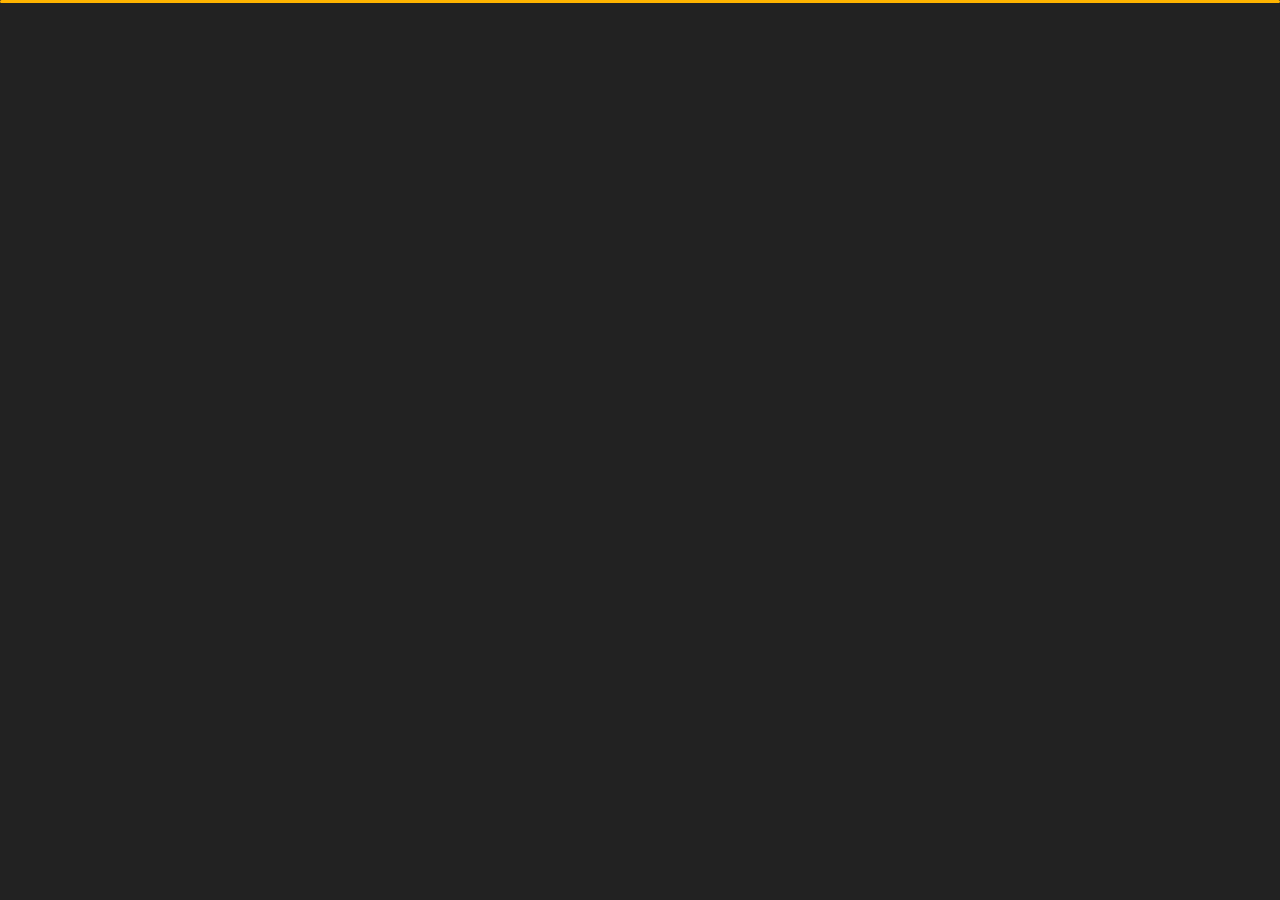
<file: index.html>
﻿<!DOCTYPE html>
<html lang="en">


<head>
    <meta charset="utf-8">
    <title> Personal Portfolio</title>
    <meta name="viewport" content="width=device-width, initial-scale=1">

    <!-- Template Google Fonts -->
    <link href="https://fonts.googleapis.com/css?family=Poppins:400,400i,500,500i,600,600i,700,700i,800,800i,900,900i" rel="stylesheet">
    <link href="https://fonts.googleapis.com/css?family=Open+Sans:300,400,400i,600,600i,700" rel="stylesheet">

    <!-- Template CSS Files -->
    <link href="css/bootstrap.min.css" rel="stylesheet">
    <link href="css/preloader.min.css" rel="stylesheet">
    <link href="css/circle.css" rel="stylesheet">
    <link href="css/font-awesome.min.css" rel="stylesheet">
    <link href="css/fm.revealator.jquery.min.css" rel="stylesheet">
    <link href="css/style.css" rel="stylesheet">

    <!-- CSS Skin File -->
    <link href="css/skins/yellow.css" rel="stylesheet">

    <!-- Live Style Switcher - demo only -->
    <link rel="alternate stylesheet" type="text/css" title="blue" href="css/skins/blue.css" />
    <link rel="alternate stylesheet" type="text/css" title="green" href="css/skins/green.css" />
    <link rel="alternate stylesheet" type="text/css" title="yellow" href="css/skins/yellow.css" />
    <link rel="alternate stylesheet" type="text/css" title="blueviolet" href="css/skins/blueviolet.css" />
    <link rel="alternate stylesheet" type="text/css" title="goldenrod" href="css/skins/goldenrod.css" />
    <link rel="alternate stylesheet" type="text/css" title="magenta" href="css/skins/magenta.css" />
    <link rel="alternate stylesheet" type="text/css" title="orange" href="css/skins/orange.css" />
    <link rel="alternate stylesheet" type="text/css" title="purple" href="css/skins/purple.css" />
    <link rel="alternate stylesheet" type="text/css" title="red" href="css/skins/red.css" />
    <link rel="alternate stylesheet" type="text/css" title="yellowgreen" href="css/skins/yellowgreen.css" />
    <link rel="stylesheet" type="text/css" href="css/styleswitcher.css" />

    <!-- Modernizr JS File -->
    <script src="js/modernizr.custom.js"></script>
</head>

<body class="home">
<!-- Live Style Switcher Starts - demo only -->
<div id="switcher" class="">
    <div class="content-switcher">
        <h4>STYLE SWITCHER</h4>
        <ul>
            <li>
                <a href="#" onclick="setActiveStyleSheet('purple');" title="purple" class="color"><img src="img/styleswitcher/purple.png" alt="purple"/></a>
            </li>
            <li>
                <a href="#" onclick="setActiveStyleSheet('red');" title="red" class="color"><img src="img/styleswitcher/red.png" alt="red"/></a>
            </li>
            <li>
                <a href="#" onclick="setActiveStyleSheet('blueviolet');" title="blueviolet" class="color"><img src="img/styleswitcher/blueviolet.png" alt="blueviolet"/></a>
            </li>
            <li>
                <a href="#" onclick="setActiveStyleSheet('blue');" title="blue" class="color"><img src="img/styleswitcher/blue.png" alt="blue"/></a>
            </li>
            <li>
                <a href="#" onclick="setActiveStyleSheet('goldenrod');" title="goldenrod" class="color"><img src="img/styleswitcher/goldenrod.png" alt="goldenrod"/></a>
            </li>
            <li>
                <a href="#" onclick="setActiveStyleSheet('magenta');" title="magenta" class="color"><img src="img/styleswitcher/magenta.png" alt="magenta"/></a>
            </li>
            <li>
                <a href="#" onclick="setActiveStyleSheet('yellowgreen');" title="yellowgreen" class="color"><img src="img/styleswitcher/yellowgreen.png" alt="yellowgreen"/></a>
            </li>
            <li>
                <a href="#" onclick="setActiveStyleSheet('orange');" title="orange" class="color"><img src="img/styleswitcher/orange.png" alt="orange"/></a>
            </li>
            <li>
                <a href="#" onclick="setActiveStyleSheet('green');" title="green" class="color"><img src="img/styleswitcher/green.png" alt="green"/></a>
            </li>
            <li>
                <a href="#" onclick="setActiveStyleSheet('yellow');" title="yellow" class="color"><img src="img/styleswitcher/yellow.png" alt="yellow"/></a>
            </li>
        </ul>
           <div id="hideSwitcher">&times;</div>
    </div>
</div>
<div id="showSwitcher" class="styleSecondColor"><i class="fa fa-cog fa-spin"></i></div>
<!-- Live Style Switcher Ends - demo only -->
<!-- Header Starts -->
<header class="header" id="navbar-collapse-toggle">
    <!-- Fixed Navigation Starts -->
    <ul class="icon-menu d-none d-lg-block revealator-slideup revealator-once revealator-delay1">
        <li class="icon-box active">
            <i class="fa fa-home"></i>
            <a href="index.html">
                <h2>Home</h2>
            </a>
        </li>
        <li class="icon-box">
            <i class="fa fa-user"></i>
            <a href="about.html">
                <h2>About</h2>
            </a>
        </li>
        <li class="icon-box">
            <i class="fa fa-briefcase"></i>
            <a href="portfolio.html">
                <h2>Portfolio</h2>
            </a>
        </li>
        <li class="icon-box">
            <i class="fa fa-envelope-open"></i>
            <a href="contact.html">
                <h2>Contact</h2>
            </a>
        </li>
        <!-- <li class="icon-box">
            <i class="fa fa-comments"></i>
            <a href="blog.html">
                <h2>Blog</h2>
            </a>
        </li> -->
    </ul>
    <!-- Fixed Navigation Ends -->
    <!-- Mobile Menu Starts -->
    <nav role="navigation" class="d-block d-lg-none">
        <div id="menuToggle">
            <input type="checkbox" />
            <span></span>
            <span></span>
            <span></span>
            <ul class="list-unstyled" id="menu">
                <li class="active"><a href="index.html"><i class="fa fa-home"></i><span>Home</span></a></li>
                <li><a href="about.html"><i class="fa fa-user"></i><span>About</span></a></li>
                <li><a href="portfolio.html"><i class="fa fa-folder-open"></i><span>Portfolio</span></a></li>
                <li><a href="contact.html"><i class="fa fa-envelope-open"></i><span>Contact</span></a></li>
                <!-- <li><a href="blog.html"><i class="fa fa-comments"></i><span>Blog</span></a></li> -->
            </ul>
        </div>
    </nav>
    <!-- Mobile Menu Ends -->
</header>
<!-- Header Ends -->
<!-- Main Content Starts -->
<section class="container-fluid main-container container-home p-0 revealator-slideup revealator-once revealator-delay1">
    <div class="color-block d-none d-lg-block"></div>
    <div class="row home-details-container align-items-center">
        <div class="col-lg-4 bg position-fixed d-none d-lg-block"></div>
        <div class="col-12 col-lg-8 offset-lg-4 home-details text-left text-sm-center text-lg-left">
            <div>
                <img src="img/4.png" class="img-fluid main-img-mobile  d-sm-block d-lg-none" alt="my picture" />
                <h6 class="text-uppercase open-sans-font mb-0 d-block d-sm-none d-lg-block">hi there !</h6>
                <h1 class="text-uppercase poppins-font"><span>I'm</span> Zafar Irshad</h1>
                <p class="open-sans-font">1 years experienced MERN stack Developer Specailize in React with hands-on experience in identifying web-based user interactions along with designing,developing & implementing responsive user interface components by deploying React concepts. Proficient in translating designs & wireframes into code, and writing application interface code via Javascript and ReactJS workflows.</p>
                <a href="portfolio.html" class="btn btn-portfolio">View Portfolio</a>
            </div>
        </div>
    </div>
</section>
<!-- Main Content Ends -->

<!-- Template JS Files -->
<script src="js/jquery-3.5.0.min.js"></script>
<script src="js/styleswitcher.js"></script>
<script src="js/preloader.min.js"></script>
<script src="js/fm.revealator.jquery.min.js"></script>
<script src="js/imagesloaded.pkgd.min.js"></script>
<script src="js/masonry.pkgd.min.js"></script>
<script src="js/classie.js"></script>
<script src="js/cbpGridGallery.js"></script>
<script src="js/jquery.hoverdir.js"></script>
<script src="js/popper.min.js"></script>
<script src="js/bootstrap.js"></script>
<script src="js/custom.js"></script>

</body>

</html>
</file>
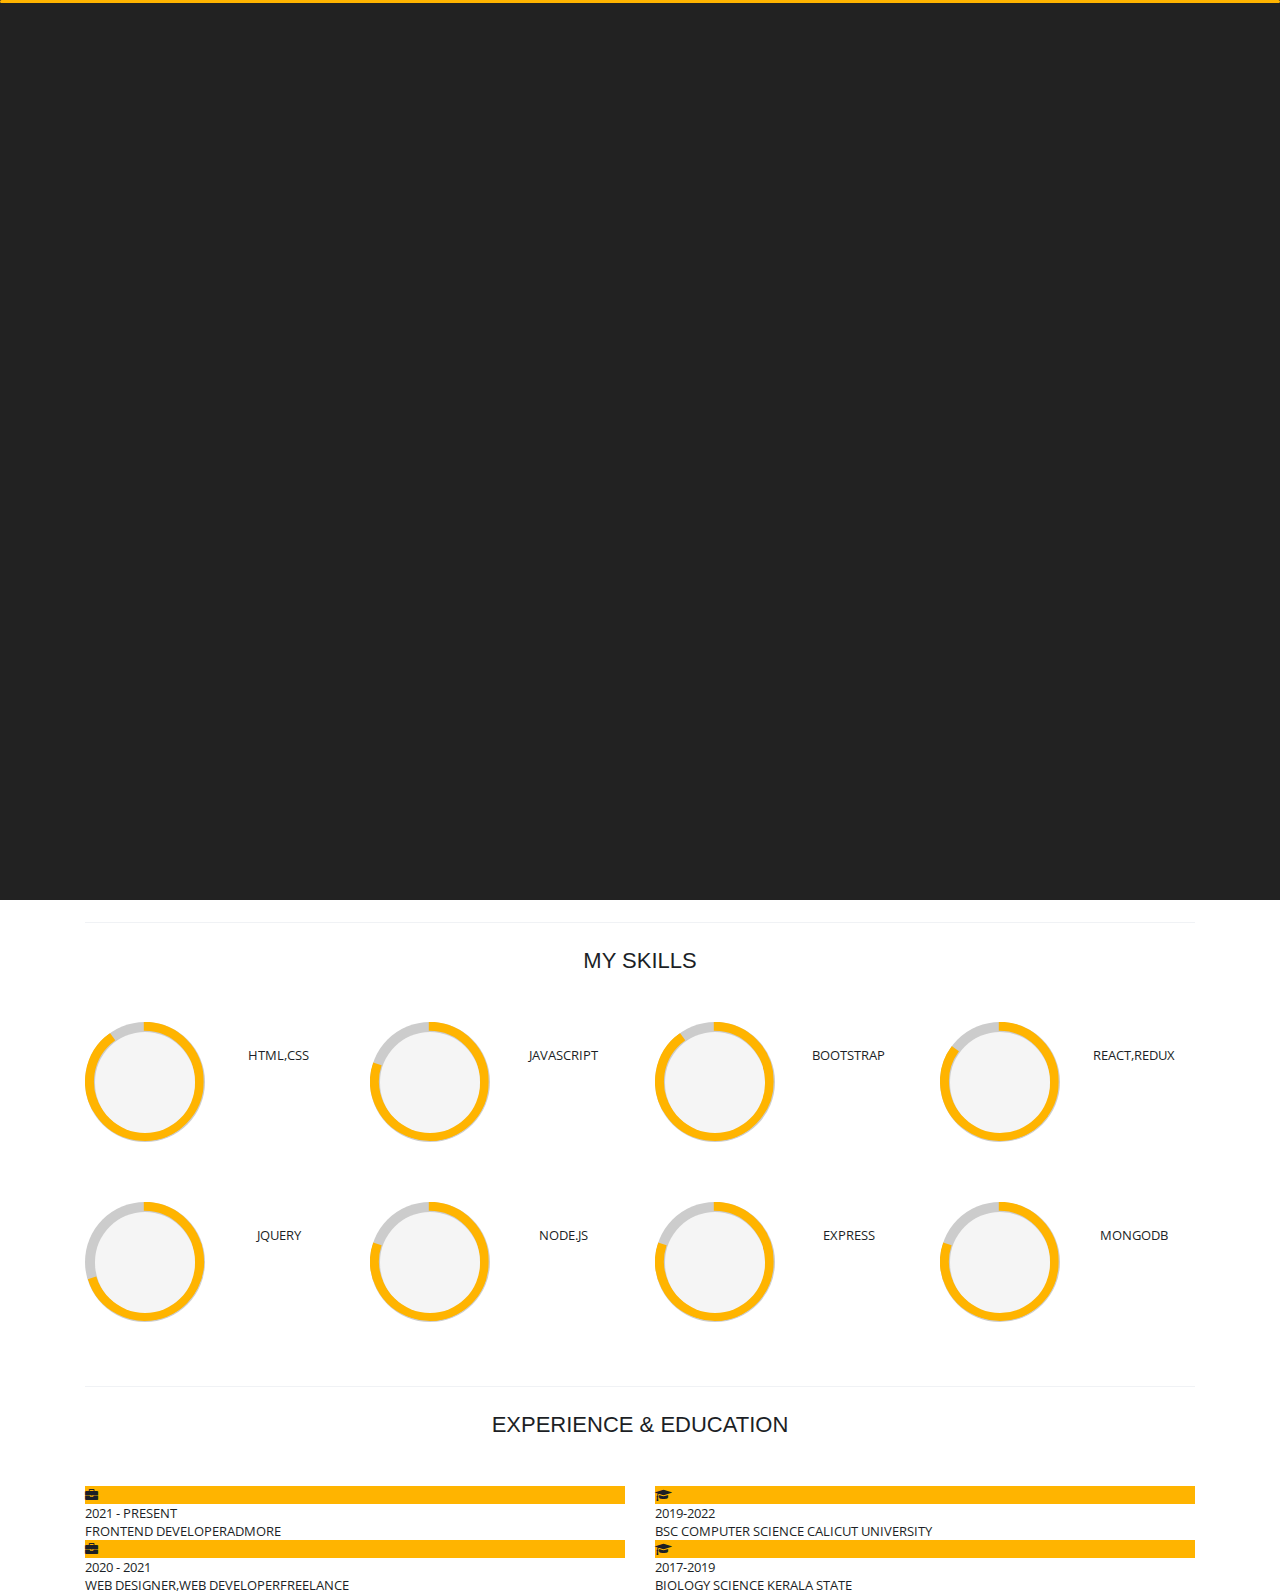
<file: about.html>
<!DOCTYPE html>
<html lang="en">


<head>
    <meta charset="utf-8">
    <title>About Personal Portfolio</title>
    <meta name="viewport" content="width=device-width, initial-scale=1">

    <!-- Template Google Fonts -->
    <link href="https://fonts.googleapis.com/css?family=Poppins:400,400i,500,500i,600,600i,700,700i,800,800i,900,900i" rel="stylesheet">
    <link href="https://fonts.googleapis.com/css?family=Open+Sans:300,400,400i,600,600i,700" rel="stylesheet">

    <!-- Template CSS Files -->
    <link href="css/bootstrap.min.css" rel="stylesheet">
    <link href="css/preloader.min.css" rel="stylesheet">
    <link href="css/circle.css" rel="stylesheet">
    <link href="css/font-awesome.min.css" rel="stylesheet">
    <link href="css/fm.revealator.jquery.min.css" rel="stylesheet">
    <link href="css/style.css" rel="stylesheet">

    <!-- CSS Skin File -->
    <link href="css/skins/yellow.css" rel="stylesheet">

    <!-- Live Style Switcher - demo only -->
    <link rel="alternate stylesheet" type="text/css" title="blue" href="css/skins/blue.css" />
    <link rel="alternate stylesheet" type="text/css" title="green" href="css/skins/green.css" />
    <link rel="alternate stylesheet" type="text/css" title="yellow" href="css/skins/yellow.css" />
    <link rel="alternate stylesheet" type="text/css" title="blueviolet" href="css/skins/blueviolet.css" />
    <link rel="alternate stylesheet" type="text/css" title="goldenrod" href="css/skins/goldenrod.css" />
    <link rel="alternate stylesheet" type="text/css" title="magenta" href="css/skins/magenta.css" />
    <link rel="alternate stylesheet" type="text/css" title="orange" href="css/skins/orange.css" />
    <link rel="alternate stylesheet" type="text/css" title="purple" href="css/skins/purple.css" />
    <link rel="alternate stylesheet" type="text/css" title="red" href="css/skins/red.css" />
    <link rel="alternate stylesheet" type="text/css" title="yellowgreen" href="css/skins/yellowgreen.css" />
    <link rel="stylesheet" type="text/css" href="css/styleswitcher.css" />

    <!-- Modernizr JS File -->
    <script src="js/modernizr.custom.js"></script>
</head>

<body class="about">
<!-- Live Style Switcher Starts - demo only -->
<div id="switcher" class="">
    <div class="content-switcher">
        <h4>STYLE SWITCHER</h4>
        <ul>
            <li>
                <a href="#" onclick="setActiveStyleSheet('purple');" title="purple" class="color"><img src="img/styleswitcher/purple.png" alt="purple"/></a>
            </li>
            <li>
                <a href="#" onclick="setActiveStyleSheet('red');" title="red" class="color"><img src="img/styleswitcher/red.png" alt="red"/></a>
            </li>
            <li>
                <a href="#" onclick="setActiveStyleSheet('blueviolet');" title="blueviolet" class="color"><img src="img/styleswitcher/blueviolet.png" alt="blueviolet"/></a>
            </li>
            <li>
                <a href="#" onclick="setActiveStyleSheet('blue');" title="blue" class="color"><img src="img/styleswitcher/blue.png" alt="blue"/></a>
            </li>
            <li>
                <a href="#" onclick="setActiveStyleSheet('goldenrod');" title="goldenrod" class="color"><img src="img/styleswitcher/goldenrod.png" alt="goldenrod"/></a>
            </li>
            <li>
                <a href="#" onclick="setActiveStyleSheet('magenta');" title="magenta" class="color"><img src="img/styleswitcher/magenta.png" alt="magenta"/></a>
            </li>
            <li>
                <a href="#" onclick="setActiveStyleSheet('yellowgreen');" title="yellowgreen" class="color"><img src="img/styleswitcher/yellowgreen.png" alt="yellowgreen"/></a>
            </li>
            <li>
                <a href="#" onclick="setActiveStyleSheet('orange');" title="orange" class="color"><img src="img/styleswitcher/orange.png" alt="orange"/></a>
            </li>
            <li>
                <a href="#" onclick="setActiveStyleSheet('green');" title="green" class="color"><img src="img/styleswitcher/green.png" alt="green"/></a>
            </li>
            <li>
                <a href="#" onclick="setActiveStyleSheet('yellow');" title="yellow" class="color"><img src="img/styleswitcher/yellow.png" alt="yellow"/></a>
            </li>
        </ul>

        <div id="hideSwitcher">&times;</div>
    </div>

</div>
<div id="showSwitcher" class="styleSecondColor"><i class="fa fa-cog fa-spin"></i></div>
<!-- Live Style Switcher Ends - demo only -->
<!-- Header Starts -->
<header class="header" id="navbar-collapse-toggle">
    <!-- Fixed Navigation Starts -->
    <ul class="icon-menu d-none d-lg-block revealator-slideup revealator-once revealator-delay1">
        <li class="icon-box">
            <i class="fa fa-home"></i>
            <a href="index.html">
                <h2>Home</h2>
            </a>
        </li>
        <li class="icon-box active">
            <i class="fa fa-user"></i>
            <a href="about.html">
                <h2>About</h2>
            </a>
        </li>
        <li class="icon-box">
            <i class="fa fa-briefcase"></i>
            <a href="portfolio.html">
                <h2>Portfolio</h2>
            </a>
        </li>
        <li class="icon-box">
            <i class="fa fa-envelope-open"></i>
            <a href="contact.html">
                <h2>Contact</h2>
            </a>
        </li>
        <!-- <li class="icon-box">
            <i class="fa fa-comments"></i>
            <a href="blog.html">
                <h2>Blog</h2>
            </a>
        </li> -->
    </ul>
    <!-- Fixed Navigation Ends -->
    <!-- Mobile Menu Starts -->
    <nav role="navigation" class="d-block d-lg-none">
        <div id="menuToggle">
            <input type="checkbox" />
            <span></span>
            <span></span>
            <span></span>
            <ul class="list-unstyled" id="menu">
                <li><a href="index.html"><i class="fa fa-home"></i><span>Home</span></a></li>
                <li class="active"><a href="about.html"><i class="fa fa-user"></i><span>About</span></a></li>
                <li><a href="portfolio.html"><i class="fa fa-folder-open"></i><span>Portfolio</span></a></li>
                <li><a href="contact.html"><i class="fa fa-envelope-open"></i><span>Contact</span></a></li>
                <!-- <li><a href="blog.html"><i class="fa fa-comments"></i><span>Blog</span></a></li> -->
            </ul>
        </div>
    </nav>
    <!-- Mobile Menu Ends -->
</header>
<!-- Header Ends -->
<!-- Page Title Starts -->
<section class="title-section text-left text-sm-center revealator-slideup revealator-once revealator-delay1">
    <h1>ABOUT <span>ME</span></h1>
    <span class="title-bg">Resume</span>
</section>
<!-- Page Title Ends -->
<!-- Main Content Starts -->
<section class="main-content revealator-slideup revealator-once revealator-delay1">
    <div class="container">
        <div class="row">
            <!-- Personal Info Starts -->
            <div class="col-12 ">
                <div class="row">
                    <div class="col-12">
                        <h3 class="text-uppercase custom-title mb-0 ft-wt-600">personal infos</h3>
                    </div>
                    <div class="col-lg-4 col-12  d-block ">
                        <img src="img/4.png" class="img-fluid main-img-mobile" alt="my picture" />
                    </div>
                    <div class="col-md-4 col-12  " style="align-self: center;">
                        <ul class="about-list list-unstyled open-sans-font">
                            <li> <span class="title">first name :</span> <span class="value d-block d-sm-inline-block d-lg-block d-xl-inline-block">Zafar</span> </li>
                            <li> <span class="title">last name :</span> <span class="value d-block d-sm-inline-block d-lg-block d-xl-inline-block">Irshad</span> </li>
                            <!-- <li> <span class="title">Phone number :</span> <span class="value d-block d-sm-inline-block d-lg-block d-xl-inline-block">+917356869551</span> </li> -->
                            <!-- <li> <span class="title">Nationality :</span> <span class="value d-block d-sm-inline-block d-lg-block d-xl-inline-block">Tunisian</span> </li> -->
                            <li> <span class="title">Freelance :</span> <span class="value d-block d-sm-inline-block d-lg-block d-xl-inline-block">Available</span> </li>
                            <li> <span class="title">Email :</span> <span class="value d-block d-sm-inline-block d-lg-block d-xl-inline-block">zafarirshad201@gmail.com</span> </li>
                            <!-- <li> <span class="title">Skype :</span> <span class="value d-block d-sm-inline-block d-lg-block d-xl-inline-block">steve.milner</span> </li> -->
                            <li> <span class="title">langages :</span> <span class="value d-block d-sm-inline-block d-lg-block d-xl-inline-block"> English,Hindi</span> </li>
                        </ul>
                    </div>
                    <div class="col-md-4  "style="align-self: center;">
                        <ul class="about-list list-unstyled open-sans-font">
                            <!-- <li> <span class="title">Address :</span> <span class="value d-block d-sm-inline-block d-lg-block d-xl-inline-block">Tunis</span> </li> -->
                            <li> <span class="title">phone :</span> <span class="value d-block d-sm-inline-block d-lg-block d-xl-inline-block">+917356869551</span> </li>
                            <li> <span class="title">Email :</span> <span class="value d-block d-sm-inline-block d-lg-block d-xl-inline-block">zafarirshad201@gmail.com</span> </li>
                            <!-- <li> <span class="title">Skype :</span> <span class="value d-block d-sm-inline-block d-lg-block d-xl-inline-block">steve.milner</span> </li> -->
                            <li> <span class="title">langages :</span> <span class="value d-block d-sm-inline-block d-lg-block d-xl-inline-block"> English,Hindi</span> </li>
                            <div class="col-12 mt-3">
                                <a href="ZAFAR-Resume (2).pdf"  class="btn btn-download" >Download CV</a>
                            </div>
                        </ul>
                    </div>
                    
                    
                </div>
            </div>
            <!-- Personal Info Ends -->
            <!-- Boxes Starts -->
            <!-- <div class="col-12 col-lg-7 col-xl-6 mt-5 mt-lg-0">
                <div class="row">
                    <div class="col-6">
                        <div class="box-stats with-margin">
                            <h3 class="poppins-font position-relative">12</h3>
                            <p class="open-sans-font m-0 position-relative text-uppercase">years of <span class="d-block">experience</span></p>
                        </div>
                    </div>
                    <div class="col-6">
                        <div class="box-stats with-margin">
                            <h3 class="poppins-font position-relative">97</h3>
                            <p class="open-sans-font m-0 position-relative text-uppercase">completed <span class="d-block">projects</span></p>
                        </div>
                    </div>
                    <div class="col-6">
                        <div class="box-stats">
                            <h3 class="poppins-font position-relative">81</h3>
                            <p class="open-sans-font m-0 position-relative text-uppercase">Happy<span class="d-block">customers</span></p>
                        </div>
                    </div>
                    <div class="col-6">
                        <div class="box-stats">
                            <h3 class="poppins-font position-relative">53</h3>
                            <p class="open-sans-font m-0 position-relative text-uppercase">awards <span class="d-block">won</span></p>
                        </div>
                    </div>
                </div>
            </div> -->
            <!-- Boxes Ends -->
        </div>
        <hr class="separator">
        <!-- Skills Starts -->
        <div class="row">
            <div class="col-12">
                <h3 class="text-uppercase pb-4 pb-sm-5 mb-3 mb-sm-0 text-left text-sm-center custom-title ft-wt-600">My Skills</h3>
            </div>
            <div class="col-6 col-md-3 mb-3 mb-sm-5">
                <div class="c100 p90">
                    <span></span>
                    <div class="slice">
                        <div class="bar"></div>
                        <div class="fill"></div>
                    </div>
                </div>
                <h6 class="text-uppercase open-sans-font text-center mt-2 mt-sm-4">html,css</h6>
            </div>
            <div class="col-6 col-md-3 mb-3 mb-sm-5">
                <div class="c100 p80">
                    <span></span>
                    <div class="slice">
                        <div class="bar"></div>
                        <div class="fill"></div>
                    </div>
                </div>
                <h6 class="text-uppercase open-sans-font text-center mt-2 mt-sm-4">javascript</h6>
            </div>
            <div class="col-6 col-md-3 mb-3 mb-sm-5">
                <div class="c100 p90">
                    <span></span>
                    <div class="slice">
                        <div class="bar"></div>
                        <div class="fill"></div>
                    </div>
                </div>
                <h6 class="text-uppercase open-sans-font text-center mt-2 mt-sm-4">bootstrap</h6>
            </div>
            <div class="col-6 col-md-3 mb-3 mb-sm-5">
                <div class="c100 p85">
                    <span></span>
                    <div class="slice">
                        <div class="bar"></div>
                        <div class="fill"></div>
                    </div>
                </div>
                <h6 class="text-uppercase open-sans-font text-center mt-2 mt-sm-4">React,Redux</h6>
            </div>
            <div class="col-6 col-md-3 mb-3 mb-sm-5">
                <div class="c100 p70">
                    <span></span>
                    <div class="slice">
                        <div class="bar"></div>
                        <div class="fill"></div>
                    </div>
                </div>
                <h6 class="text-uppercase open-sans-font text-center mt-2 mt-sm-4">jquery</h6>
            </div>
            <div class="col-6 col-md-3 mb-3 mb-sm-5">
                <div class="c100 p80">
                    <span></span>
                    <div class="slice">
                        <div class="bar"></div>
                        <div class="fill"></div>
                    </div>
                </div>
                <h6 class="text-uppercase open-sans-font text-center mt-2 mt-sm-4">Node.js</h6>
            </div>
            <div class="col-6 col-md-3 mb-3 mb-sm-5">
                <div class="c100 p80">
                    <span></span>
                    <div class="slice">
                        <div class="bar"></div>
                        <div class="fill"></div>
                    </div>
                </div>
                <h6 class="text-uppercase open-sans-font text-center mt-2 mt-sm-4">Express</h6>
            </div>
            <div class="col-6 col-md-3 mb-3 mb-sm-5">
                <div class="c100 p80">
                    <span></span>
                    <div class="slice">
                        <div class="bar"></div>
                        <div class="fill"></div>
                    </div>
                </div>
                <h6 class="text-uppercase open-sans-font text-center mt-2 mt-sm-4">Mongodb</h6>
            </div>
        </div>
        <!-- Skills Ends -->
        <hr class="separator mt-1">
        <!-- Experience & Education Starts -->
        <div class="row">
            <div class="col-12">
                <h3 class="text-uppercase pb-5 mb-0 text-left text-sm-center custom-title ft-wt-600">Experience <span>&</span> Education</h3>
            </div>
            <div class="col-lg-6 m-15px-tb">
                <div class="resume-box">
                    <ul>
                        <li>
                            <div class="icon">
                                <i class="fa fa-briefcase"></i>
                            </div>
                            <span class="time open-sans-font text-uppercase">2021 - Present</span>
                            <h5 class="poppins-font text-uppercase">Frontend Developer<span class="place open-sans-font">Admore</span></h5>
                            <!-- <p class="open-sans-font">Lorem ipsum dolor sit amet, consectetur tempor incididunt ut labore adipisicing elit, </p> -->
                        </li>
                        <li>
                            <div class="icon">
                                <i class="fa fa-briefcase"></i>
                            </div>
                            <span class="time open-sans-font text-uppercase">2020 - 2021</span>
                            <h5 class="poppins-font text-uppercase">Web Designer,Web Developer<span class="place open-sans-font">Freelance</span></h5>
                            <!-- <p class="open-sans-font">Lorem incididunt dolor sit amet, consectetur eiusmod dunt doldunt dol elit, tempor incididunt</p> -->
                        </li>
                        <!-- <li>
                            <div class="icon">
                                <i class="fa fa-briefcase"></i>
                            </div>
                            <span class="time open-sans-font text-uppercase">2005 - 2013</span>
                            <h5 class="poppins-font text-uppercase">Consultant <span class="place open-sans-font">Videohive</span></h5>
                            <p class="open-sans-font">Lorem ipsum dolor sit amet, tempor incididunt ut laboreconsectetur elit, sed do eiusmod tempor duntt</p>
                        </li> -->
                    </ul>
                </div>
            </div>
            <div class="col-lg-6 m-15px-tb">
                <div class="resume-box">
                    <ul>
                        <li>
                            <div class="icon">
                                <i class="fa fa-graduation-cap"></i>
                            </div>
                            <span class="time open-sans-font text-uppercase">2019-2022</span>
                            <h5 class="poppins-font text-uppercase">BSc Computer Science <span class="place open-sans-font">Calicut University</span></h5>
                            <!-- <p class="open-sans-font">Lorem ipsum dolor sit amet, consectetur adipisicing elit, sed do tempor incididunt ut labore</p> -->
                        </li>
                        <li>
                            <div class="icon">
                                <i class="fa fa-graduation-cap"></i>
                            </div>
                            <span class="time open-sans-font text-uppercase">2017-2019</span>
                            <h5 class="poppins-font text-uppercase">Biology Science <span class="place open-sans-font">Kerala State </span></h5>
                            <!-- <p class="open-sans-font">Lorem ipsum dolor sit amet, consectetur elit, sed do eiusmod tempor incididunt ut adipisicing</p> -->
                        </li>
                        <!-- <li>
                            <div class="icon">
                                <i class="fa fa-graduation-cap"></i>
                            </div>
                            <span class="time open-sans-font text-uppercase">2009</span>
                            <h5 class="poppins-font text-uppercase">Bachelor Degree <span class="place open-sans-font">Tunis High School</span></h5>
                            <p class="open-sans-font">Lorem ipsum dolor sit amet, consectetur adipisicing elit, sed do eiusmod tempor ut labore</p>
                        </li> -->
                    </ul>
                </div>
            </div>
        </div>
        <!-- Experience & Education Ends -->
    </div>
</section>
<!-- Main Content Ends -->

<!-- Template JS Files -->
<script src="js/jquery-3.5.0.min.js"></script>
<script src="js/styleswitcher.js"></script>
<script src="js/preloader.min.js"></script>
<script src="js/fm.revealator.jquery.min.js"></script>
<script src="js/imagesloaded.pkgd.min.js"></script>
<script src="js/masonry.pkgd.min.js"></script>
<script src="js/classie.js"></script>
<script src="js/cbpGridGallery.js"></script>
<script src="js/jquery.hoverdir.js"></script>
<script src="js/popper.min.js"></script>
<script src="js/bootstrap.js"></script>
<script src="js/custom.js"></script>

</body>


</html>
</file>
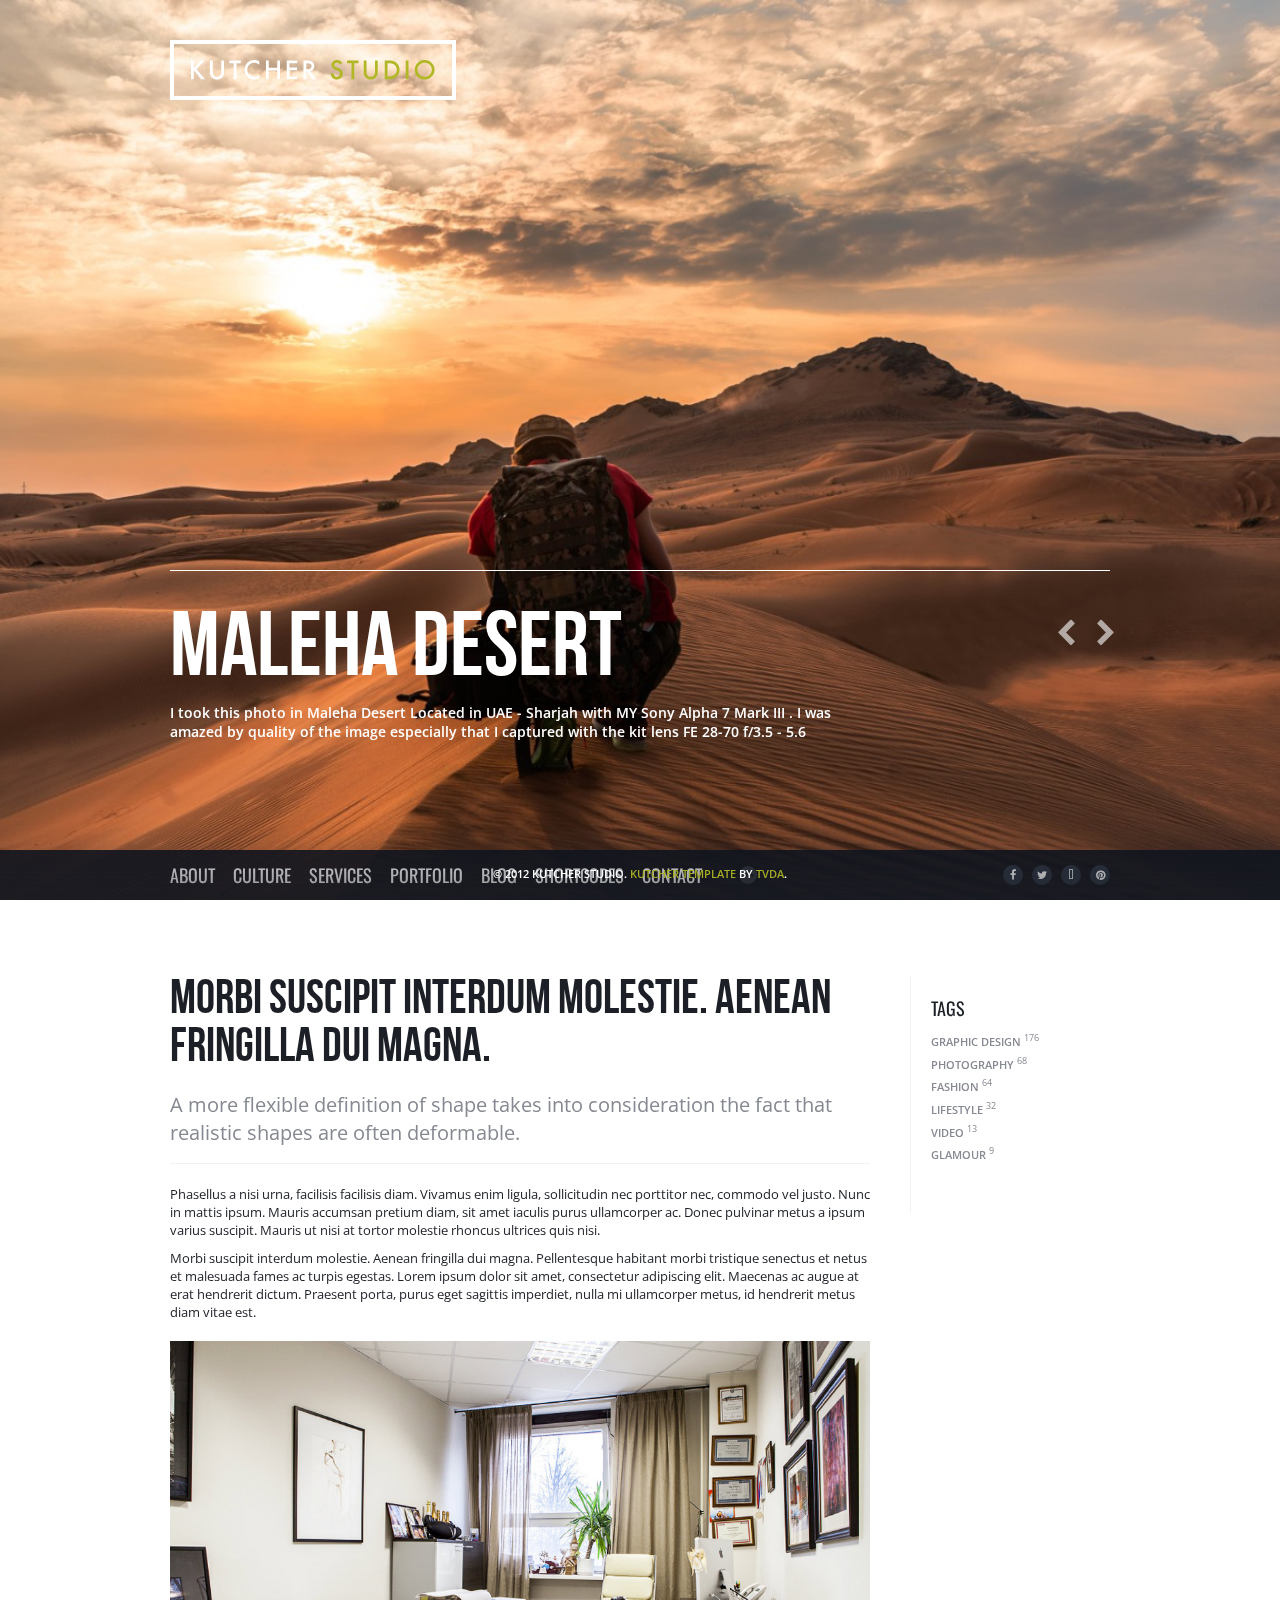
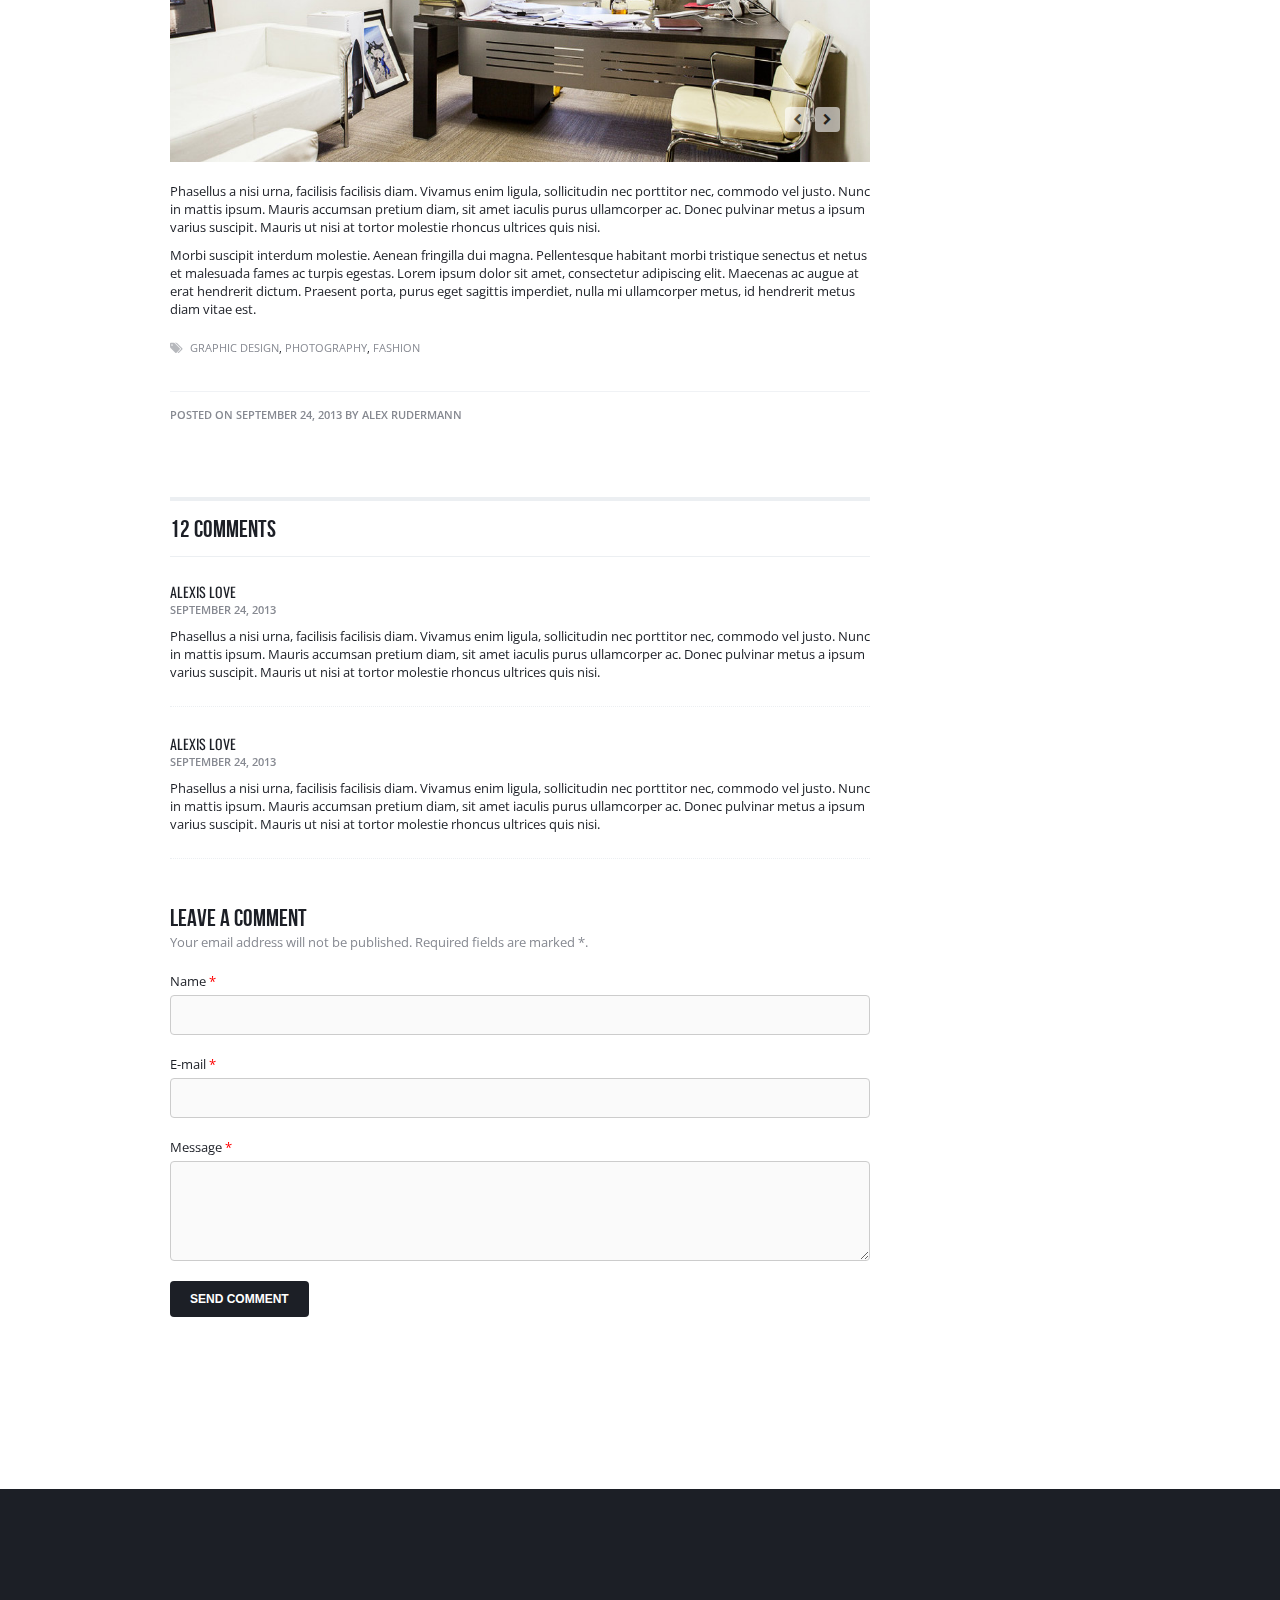
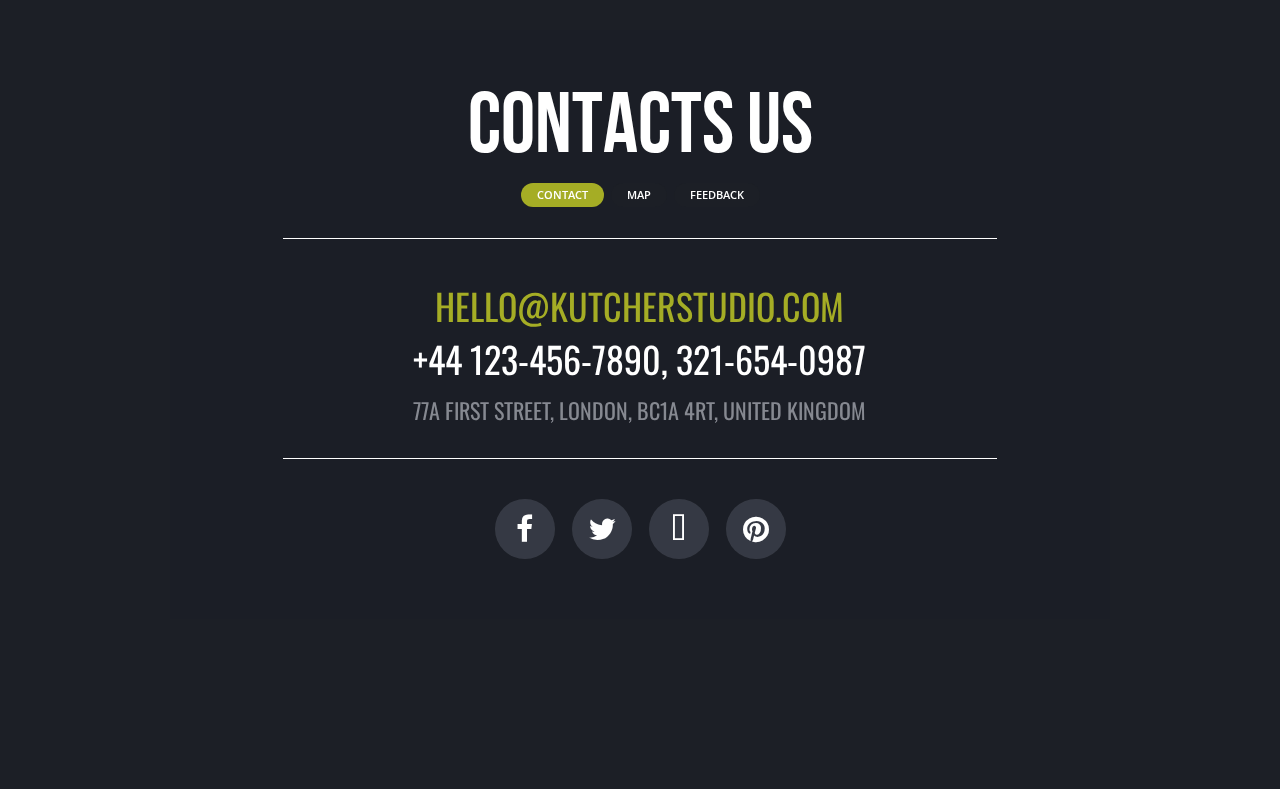
<file: blog-detail.html>
<!DOCTYPE HTML>
<head>
	<meta charset="UTF-8">
	<title>Kutcher Studio</title>
	<meta name="description" content="">
	<meta name="author" content="">
	<meta name="viewport" content="width=device-width, initial-scale=1, maximum-scale=1">

	<!-- Google Web Fonts -->
	<link href='http://fonts.googleapis.com/css?family=Oswald|Open+Sans:400,600' rel='stylesheet' type='text/css'>
	
	<!-- CSS Responsive Framework Skeleton -->
	<link rel="stylesheet" href="css/skeleton.css">
	
	<!-- CSS Styles -->	
	<link rel="stylesheet" href="css/style.css">
	
	<!-- Fullscreen Slider -->
	<link rel="stylesheet" href="css/supersized.css">
	<link rel="stylesheet" href="css/supersized.shutter.css">
	
	<!-- Fancybox -->	
	<link rel="stylesheet" href="css/jquery.fancybox.css">
	
	<!-- Icons -->	
	<link rel="stylesheet" href="css/font-awesome.css">
	
	<!-- Flexslider -->	
	<link rel="stylesheet" href="css/flexslider.css">
	
	<!-- Media Queries -->	
	<link rel="stylesheet" href="css/media.css">
	
	<!--[if lt IE 9]>
		<script src="http://html5shiv.googlecode.com/svn/trunk/html5.js"></script>
	<![endif]-->
</head>

<body>

	<!-- Start Homepage -->
	<div id="homepage">
		
		<div class="container">
			<div class="sixteen columns">
				<img alt="" class="logo" src="images/logo.png" />
			</div>
			
			<div class="slider-text">
				<div class="sixteen columns">
					<div class="line"></div>
				</div>
				
				<div class="twelve columns">
					<div id="slidecaption"></div>
				</div>
				
				<div class="four columns">
					<a id="prevslide" class="load-item"><i class="icon-chevron-left"></i></a>
					<a id="nextslide" class="load-item"><i class="icon-chevron-right"></i></a>
				</div>
			</div>
			
		</div>
	</div>
	<!-- End Homepage -->
	
	
	<!-- Start Navigation -->
	<nav>
	
		<div class="container">
			
			<div class="thirteen columns">
				
				<!-- Start Nav Links -->
				<ul id="nav" class="links">
					<li class="current"><a href="index.html#about">About</a></li>
					<li><a href="index.html#culture">Culture</a></li>
					<li><a href="index.html#services">Services</a></li>
					<li><a href="index.html#portfolio">Portfolio</a></li>
					<li><a href="blog.html">Blog</a></li>
					<li><a href="shortcodes.html">Shortcodes</a></li>
					<li><a href="index.html#contact">Contact</a></li>
					<li><a class="to-top" href="#homepage"><i class="icon-chevron-up"></i><span>Home</span></a></li>
				</ul>
				<!-- End Nav Links -->
				
			</div>
			
			<div class="three columns">
			
				<!-- Social Icons -->	
				<ul class="social-icons">
					<li><a href="#"><i class="icon-facebook"></i></a></li>
					<li><a href="#"><i class="icon-twitter"></i></a></li>
					<li><a href="#"><i class="icon-vimeo"></i></a></li>
					<li><a href="#"><i class="icon-pinterest"></i></a></li>
				</ul>
				<!-- End Icons -->
			
			</div>
		
		</div>
	
	</nav>
	<!-- End Navigation -->	
	
	
	<!-- Start Blog -->	
	<div id="blog">
	
		<div class="container">
		
			<div class="twelve columns">
			
				<!-- Start Post -->
				<div class="post">
					<div class="post-title">
						<a href="blog-detail.html">Morbi suscipit interdum molestie. Aenean fringilla dui magna.</a>
					</div>
					
					<div class="post-text">
						<p class="lead">A more flexible definition of shape takes into consideration the fact that realistic shapes are often deformable.</p>
						<hr>
						<p>Phasellus a nisi urna, facilisis facilisis diam. Vivamus enim ligula, sollicitudin nec porttitor nec, commodo vel justo. Nunc in mattis ipsum. Mauris accumsan pretium diam, sit amet iaculis purus ullamcorper ac. Donec pulvinar metus a ipsum varius suscipit. Mauris ut nisi at tortor molestie rhoncus ultrices quis nisi.</p>
						<p>Morbi suscipit interdum molestie. Aenean fringilla dui magna. Pellentesque habitant morbi tristique senectus et netus et malesuada fames ac turpis egestas. Lorem ipsum dolor sit amet, consectetur adipiscing elit. Maecenas ac augue at erat hendrerit dictum. Praesent porta, purus eget sagittis imperdiet, nulla mi ullamcorper metus, id hendrerit metus diam vitae est.</p>
						<!-- Start Flex Slider -->
						<div class="slider">
							<div class="flexslider">
								<ul class="slides">
									<li><img src="images/blog/image2.jpg" alt=""></li>
									<li><img src="images/blog/image1.jpg" alt=""></li>
									<li><img src="images/blog/image3.jpg" alt=""></li>
									<li><img src="images/blog/image4.jpg" alt=""></li>
								</ul>
							</div>
						</div>
						<!-- End Flex Slider -->
						<p>Phasellus a nisi urna, facilisis facilisis diam. Vivamus enim ligula, sollicitudin nec porttitor nec, commodo vel justo. Nunc in mattis ipsum. Mauris accumsan pretium diam, sit amet iaculis purus ullamcorper ac. Donec pulvinar metus a ipsum varius suscipit. Mauris ut nisi at tortor molestie rhoncus ultrices quis nisi.</p>
						<p>Morbi suscipit interdum molestie. Aenean fringilla dui magna. Pellentesque habitant morbi tristique senectus et netus et malesuada fames ac turpis egestas. Lorem ipsum dolor sit amet, consectetur adipiscing elit. Maecenas ac augue at erat hendrerit dictum. Praesent porta, purus eget sagittis imperdiet, nulla mi ullamcorper metus, id hendrerit metus diam vitae est.</p>
					</div>
					
					<div class="post-tags">
						<i class="icon-tags"></i>
						<ul>
							<li><a href="#">Graphic Design</a></li>
							<li><a href="#">Photography</a></li>
							<li><a href="#">Fashion</a></li>
						</ul>
					</div>
					
					<div class="post-info">
						Posted on September 24, 2013 by Alex Rudermann
					</div>
					
					<div class="comments" id="comments">
						<div class="comments-title">12 comments</div>
						
						<div class="comment" id="comment-1">
							<div class="comment-author">Alexis Love</div>
							<div class="comment-date">September 24, 2013</div>
							<div class="comment-text">
								<p>Phasellus a nisi urna, facilisis facilisis diam. Vivamus enim ligula, sollicitudin nec porttitor nec, commodo vel justo. Nunc in mattis ipsum. Mauris accumsan pretium diam, sit amet iaculis purus ullamcorper ac. Donec pulvinar metus a ipsum varius suscipit. Mauris ut nisi at tortor molestie rhoncus ultrices quis nisi.</p>
							</div>
						</div>
						
						<div class="comment" id="comment-2">
							<div class="comment-author">Alexis Love</div>
							<div class="comment-date">September 24, 2013</div>
							<div class="comment-text">
								<p>Phasellus a nisi urna, facilisis facilisis diam. Vivamus enim ligula, sollicitudin nec porttitor nec, commodo vel justo. Nunc in mattis ipsum. Mauris accumsan pretium diam, sit amet iaculis purus ullamcorper ac. Donec pulvinar metus a ipsum varius suscipit. Mauris ut nisi at tortor molestie rhoncus ultrices quis nisi.</p>
							</div>
						</div>
						
						<div class="leave-comment-title">
							Leave a comment
							<span>Your email address will not be published. Required fields are marked *.</span>
						</div>
						
						<form action="wp-comments-post.php" method="post" id="commentform">
							<label>Name <span style="color:red">*</span></label>
							<input id="author" name="author" type="text" value="" aria-required="true">
							<label>E-mail <span style="color:red">*</span></label>
							<input id="email" name="email" type="text" value="" aria-required="true">
							<label>Message <span style="color:red">*</span></label>
							<textarea cols="40" rows="3" id="comment" name="comment" aria-required="true"></textarea>
							<button type="submit" class="button">Send Comment</button>
						</form>
						
					</div>
					
				</div>
				
			</div>
			<!-- End Post -->
			
			<!-- Start Sidebar -->
			<div class="four columns">
			
				<div class="blog-sidebar">
				
					<div class="block tags">
						<div class="block-title">Tags</div>
						<ul class="tags-list">
							<li><a href="#">Graphic Design</a> <sup>176</sup></li>
							<li><a href="#">Photography</a> <sup>68</sup></li>
							<li><a href="#">Fashion</a> <sup>64</sup></li>
							<li><a href="#">Lifestyle</a> <sup>32</sup></li>
							<li><a href="#">Video</a> <sup>13</sup></li>
							<li><a href="#">Glamour</a> <sup>9</sup></li>
						</ul>
					</div>
					
					<div id="twitterfeed" class="block"></div>
					
				</div>
				
			</div>
			<!-- End Sidebar -->
					
		</div>
		
	</div>
	<!-- End Blog -->
	
	
	<!-- Start Contact Page -->
	<div id="contact">
		<div class="pattern"></div>
		<div class="container">
			<div class="sixteen columns">
				
				<!-- Start Contact Block -->
				<div class="card">
					<h1 class="white">Contacts Us</h1>
					<div class="js-tabs">
    					<ul class="contact-tabs">
    						<li><a href="#" class="active-tab current">Contact</a></li>
    						<li><a href="#">Map</a></li>
    						<li><a href="#">Feedback</a></li>
    					</ul>
    					
    					<div class="tab-content-wrp">
        					<div class="lines tab-content active">
        						<p><a href="#" >hello@kutcherstudio.com</a><br/>+44 123-456-7890, 321-654-0987</p>
        						<p class="adress">77a First Street, London, BC1A 4RT, United Kingdom</p>
        					</div>
        					
        					<div class="lines tab-content">
        						<iframe width="100%" height="350" frameborder="0" scrolling="no" marginheight="0" marginwidth="0" src="https://maps.google.com/maps?f=q&amp;source=s_q&amp;hl=ru&amp;geocode=&amp;q=london&amp;sll=37.0625,-95.677068&amp;sspn=60.288153,103.095703&amp;ie=UTF8&amp;hq=&amp;hnear=%D0%9B%D0%BE%D0%BD%D0%B4%D0%BE%D0%BD,+%D0%92%D0%B5%D0%BB%D0%B8%D0%BA%D0%BE%D0%B1%D1%80%D0%B8%D1%82%D0%B0%D0%BD%D0%B8%D1%8F&amp;t=m&amp;ll=51.523324,-0.152864&amp;spn=0.018691,0.060081&amp;z=14&amp;iwloc=A&amp;output=embed"></iframe>
        					</div>
        					
        					<div class="lines tab-content">
        						<div class="result"></div>
                				
                				<form class="well">
                					<div class="row">
                						<div class="span2 pull-left">
                							<input type="text" name="name" placeholder="Name">
                							<input type="text" name="email" placeholder="E-mail">
                							<input type="text" name="subject" placeholder="Subject">
                						</div>
                						<div class="span6 pull-right">
                							<textarea class="span6" rows="4" name="message" placeholder="Message"></textarea>
                							<button type="submit" class="button"><i class="icon-envelope-alt"></i> Send Message</button>
                						</div>
                					</div>
                				</form>
        					</div>
    					</div>
					</div>
					
					<ul class="contact-social-icons">
						<li><a href="#"><i class="icon-facebook"></i></a></li>
						<li><a href="#"><i class="icon-twitter"></i></a></li>
						<li><a href="#"><i class="icon-vimeo"></i></a></li>
						<li><a href="#"><i class="icon-pinterest"></i></a></li>
					</ul>
				</div>
				<!-- End Contact Block -->
				
			</div>
		</div>
		
		<div class="copyright">
			<p>© 2012 Kutcher studio. <a href="http://themes.tvda.eu/">Kutcher Template</a> by <a href="http://themes.tvda.eu/">TVDA</a>.</p>
		</div>
		
	</div>
	<!-- End Contact Page -->
	
	<!-- JavaScripts -->
	<script src="http://ajax.googleapis.com/ajax/libs/jquery/1.8.2/jquery.min.js"></script>
	<script src="js/jquery.easing.min.js"></script>
	<script src="js/supersized.3.2.7.min.js"></script>
	<script src="js/supersized.shutter.min.js"></script>
	<script src="js/supersized.images.js"></script>
	<script src="js/main.js"></script>
	<script src="js/jquery.parallax-1.1.3.js"></script>
	<script src="js/last-tw-blog.js"></script>
	<script src="js/paralax-ini.js"></script>
	<script src="js/scroll.js"></script>
	<script src="js/jquery.flexslider.js"></script>
	<script src="js/selectnav.min.js"></script>
	<script src="js/jquery.isotope.min.js"></script>
	<script src="js/jquery.smartresize.js"></script>
	<script src="js/shortcodes.js"></script>
	<script src="js/jquery.fancybox.pack.js"></script>
	<script src="js/jquery.fancybox-media.js"></script>
	<script src="js/jquery.sticky.js"></script>
	<script src="js/contact.js"></script>
	<script>
	    $(window).load(function(){
	      $("nav").sticky({ topSpacing: 0, className: 'sticky', wrapperClassName: 'my-wrapper' });
	    });
    </script>
	
	<script>
		$(function(){
			$('.item').show();
			var $container = $('#portfolio_items');
			$container.isotope({
				itemSelector : '.item'
			});
			var $optionSets = $('.option-set'),
				$optionLinks = $optionSets.find('a');
			$optionLinks.click(function(){
				var $this = $(this);
				// don't proceed if already selected
				if ( $this.hasClass('selected') ) {
					return false;
				}
				var $optionSet = $this.parents('.option-set');
				$optionSet.find('.selected').removeClass('selected');
				$this.addClass('selected');
			// make option object dynamically, i.e. { filter: '.my-filter-class' }
			var options = {},
				key = $optionSet.attr('data-option-key'),
				value = $this.attr('data-option-value');
				
			// parse 'false' as false boolean
			value = value === 'false' ? false : value;
			options[ key ] = value;
				if ( key === 'layoutMode' && typeof changeLayoutMode === 'function' ) {
				// changes in layout modes need extra logic
				changeLayoutMode( $this, options )
			} else {
				// otherwise, apply new options
				$container.isotope( options );
			}    
			return false;
			});
			
			if( /Android|webOS|iPhone|iPad|iPod|BlackBerry/i.test(navigator.userAgent) ) {
				var $isMobile = true;
			}
			
			if(!$isMobile)
			{
				$(window).smartresize(function(){
					$container.isotope({
						masonry: { columnWidth: $container.width() / 12 }
					});
				});
			}
			else
			{
				$(window).bind('orientationchange', function(e){
					$container.isotope({
						masonry: { columnWidth: $container.width() / 12 }
					});
				});
			}
		});
	</script>
	
	<script type="text/javascript">
    	function moveTo(contentArea){
        	var goPosition = $(contentArea).offset().top;
        	$('html,body').animate({ scrollTop: goPosition}, 'slow');
        }
    </script>
    
    <script>
		selectnav('nav', {
			nested: true,
			indent: '-'
		});
    </script>

	<script>
		$(function(){
			//SyntaxHighlighter.all();
			});
				$(window).load(function(){
				$('.flexslider').flexslider({
				animation: "slide",
				start: function(slider){
				  $('body').removeClass('loading');
				}
			});
		});
	</script>
    
    <script>
		$(document).ready(function() {
			$(".fancybox").fancybox({
				padding : 0,
				beforeShow: function () {
				
							this.title = $(this.element).attr('title');
							this.title = '<h4>' + this.title + '</h4>' + $(this.element).find('img').attr('alt');
							
    
				            if (this.title) {
				                // New line
				                this.title += '<br />';
				                
				                // Add tweet button
				                this.title += '<a href="https://twitter.com/share" class="twitter-share-button" data-count="none" data-url="' + this.href + '">Tweet</a> ';
				                
				                // Add FaceBook like button
				                this.title += '<iframe src="//www.facebook.com/plugins/like.php?href=' + this.href + '&amp;layout=button_count&amp;show_faces=true&amp;width=500&amp;action=like&amp;font&amp;colorscheme=light&amp;height=23" scrolling="no" frameborder="0" style="border:none; overflow:hidden; width:110px; height:23px;" allowTransparency="true"></iframe>';
				            }
				        },
		        afterShow: function() {
		            // Render tweet button
		            twttr.widgets.load();
		        },
				helpers : {
					title : { type: 'inside' },
				}
			});
			$('.fancybox-media').fancybox({
				openEffect  : 'none',
				closeEffect : 'none',
				helpers : {
					media : {},
				}
			});
		});
	</script>
		
	<script src="https://api.twitter.com/1/statuses/user_timeline/envato.json?callback=twitterCallback2&count=3"></script>
		
</body>
<!-- The End. Visit our site THEMES.TVDA.EU -->
</file>
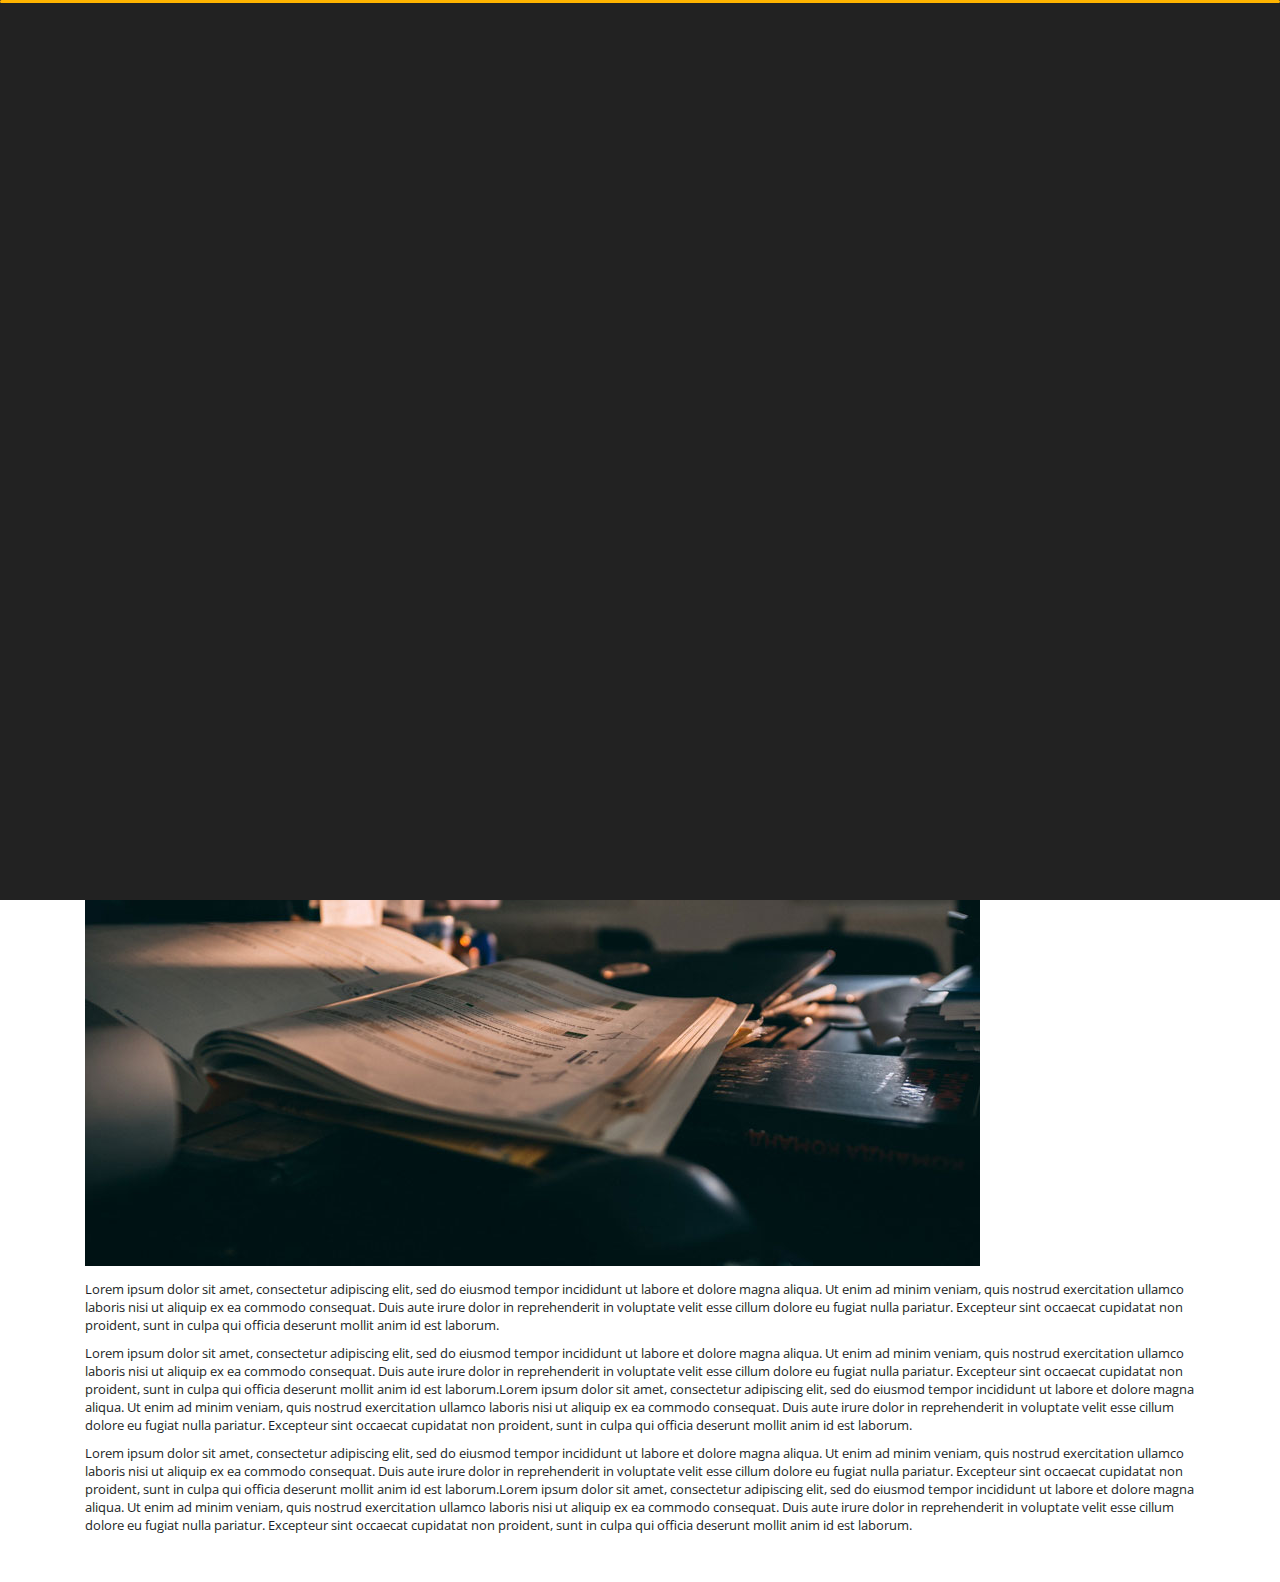
<file: blog-post.html>
<!DOCTYPE html>
<html lang="en">


<head>
    <meta charset="utf-8">
    <title>Blog - Personal Portfolio</title>
    <meta name="viewport" content="width=device-width, initial-scale=1">

    <!-- Template Google Fonts -->
    <link href="https://fonts.googleapis.com/css?family=Poppins:400,400i,500,500i,600,600i,700,700i,800,800i,900,900i" rel="stylesheet">
    <link href="https://fonts.googleapis.com/css?family=Open+Sans:300,400,400i,600,600i,700" rel="stylesheet">

    <!-- Template CSS Files -->
    <link href="css/bootstrap.min.css" rel="stylesheet">
    <link href="css/preloader.min.css" rel="stylesheet">
    <link href="css/circle.css" rel="stylesheet">
    <link href="css/font-awesome.min.css" rel="stylesheet">
    <link href="css/fm.revealator.jquery.min.css" rel="stylesheet">
    <link href="css/style.css" rel="stylesheet">

    <!-- CSS Skin File -->
    <link href="css/skins/yellow.css" rel="stylesheet">

    <!-- Live Style Switcher - demo only -->
    <link rel="alternate stylesheet" type="text/css" title="blue" href="css/skins/blue.css" />
    <link rel="alternate stylesheet" type="text/css" title="green" href="css/skins/green.css" />
    <link rel="alternate stylesheet" type="text/css" title="yellow" href="css/skins/yellow.css" />
    <link rel="alternate stylesheet" type="text/css" title="blueviolet" href="css/skins/blueviolet.css" />
    <link rel="alternate stylesheet" type="text/css" title="goldenrod" href="css/skins/goldenrod.css" />
    <link rel="alternate stylesheet" type="text/css" title="magenta" href="css/skins/magenta.css" />
    <link rel="alternate stylesheet" type="text/css" title="orange" href="css/skins/orange.css" />
    <link rel="alternate stylesheet" type="text/css" title="purple" href="css/skins/purple.css" />
    <link rel="alternate stylesheet" type="text/css" title="red" href="css/skins/red.css" />
    <link rel="alternate stylesheet" type="text/css" title="yellowgreen" href="css/skins/yellowgreen.css" />
    <link rel="stylesheet" type="text/css" href="css/styleswitcher.css" />

    <!-- Modernizr JS File -->
    <script src="js/modernizr.custom.js"></script>
</head>

<body class="blog-post">
<!-- Live Style Switcher Starts - demo only -->
<div id="switcher" class="">
    <div class="content-switcher">
        <h4>STYLE SWITCHER</h4>
        <ul>
            <li>
                <a href="#" onclick="setActiveStyleSheet('purple');" title="purple" class="color"><img src="img/styleswitcher/purple.png" alt="purple"/></a>
            </li>
            <li>
                <a href="#" onclick="setActiveStyleSheet('red');" title="red" class="color"><img src="img/styleswitcher/red.png" alt="red"/></a>
            </li>
            <li>
                <a href="#" onclick="setActiveStyleSheet('blueviolet');" title="blueviolet" class="color"><img src="img/styleswitcher/blueviolet.png" alt="blueviolet"/></a>
            </li>
            <li>
                <a href="#" onclick="setActiveStyleSheet('blue');" title="blue" class="color"><img src="img/styleswitcher/blue.png" alt="blue"/></a>
            </li>
            <li>
                <a href="#" onclick="setActiveStyleSheet('goldenrod');" title="goldenrod" class="color"><img src="img/styleswitcher/goldenrod.png" alt="goldenrod"/></a>
            </li>
            <li>
                <a href="#" onclick="setActiveStyleSheet('magenta');" title="magenta" class="color"><img src="img/styleswitcher/magenta.png" alt="magenta"/></a>
            </li>
            <li>
                <a href="#" onclick="setActiveStyleSheet('yellowgreen');" title="yellowgreen" class="color"><img src="img/styleswitcher/yellowgreen.png" alt="yellowgreen"/></a>
            </li>
            <li>
                <a href="#" onclick="setActiveStyleSheet('orange');" title="orange" class="color"><img src="img/styleswitcher/orange.png" alt="orange"/></a>
            </li>
            <li>
                <a href="#" onclick="setActiveStyleSheet('green');" title="green" class="color"><img src="img/styleswitcher/green.png" alt="green"/></a>
            </li>
            <li>
                <a href="#" onclick="setActiveStyleSheet('yellow');" title="yellow" class="color"><img src="img/styleswitcher/yellow.png" alt="yellow"/></a>
            </li>
        </ul>

       <div id="hideSwitcher">&times;</div>
    </div>
</div>
<div id="showSwitcher" class="styleSecondColor"><i class="fa fa-cog fa-spin"></i></div>
<!-- Live Style Switcher Ends - demo only -->
<!-- Header Starts -->
<header class="header" id="navbar-collapse-toggle">
    <!-- Fixed Navigation Starts -->
    <ul class="icon-menu d-none d-lg-block revealator-slideup revealator-once revealator-delay1">
        <li class="icon-box">
            <i class="fa fa-home"></i>
            <a href="index.html">
                <h2>Home</h2>
            </a>
        </li>
        <li class="icon-box">
            <i class="fa fa-user"></i>
            <a href="about.html">
                <h2>About</h2>
            </a>
        </li>
        <li class="icon-box">
            <i class="fa fa-briefcase"></i>
            <a href="portfolio.html">
                <h2>Portfolio</h2>
            </a>
        </li>
        <li class="icon-box">
            <i class="fa fa-envelope-open"></i>
            <a href="contact.html">
                <h2>Contact</h2>
            </a>
        </li>
        <li class="icon-box active">
            <i class="fa fa-comments"></i>
            <a href="blog.html">
                <h2>Blog</h2>
            </a>
        </li>
    </ul>
    <!-- Fixed Navigation Ends -->
    <!-- Mobile Menu Starts -->
    <nav role="navigation" class="d-block d-lg-none">
        <div id="menuToggle">
            <input type="checkbox" />
            <span></span>
            <span></span>
            <span></span>
            <ul class="list-unstyled" id="menu">
                <li><a href="index.html"><i class="fa fa-home"></i><span>Home</span></a></li>
                <li><a href="about.html"><i class="fa fa-user"></i><span>About</span></a></li>
                <li><a href="portfolio.html"><i class="fa fa-folder-open"></i><span>Portfolio</span></a></li>
                <li><a href="contact.html"><i class="fa fa-envelope-open"></i><span>Contact</span></a></li>
                <li class="active"><a href="blog.html"><i class="fa fa-comments"></i><span>Blog</span></a></li>
            </ul>
        </div>
    </nav>
    <!-- Mobile Menu Ends -->
</header>
<!-- Header Ends -->
<!-- Page Title Starts -->
<section class="title-section text-left text-sm-center revealator-slideup revealator-once revealator-delay1">
    <h1>my <span>blog</span></h1>
    <span class="title-bg">posts</span>
</section>
<!-- Page Title Ends -->
<!-- Main Content Starts -->
<section class="main-content revealator-slideup revealator-once revealator-delay1">
    <div class="container">
        <div class="row">
            <!-- Article Starts -->
            <article class="col-12">
                <!-- Meta Starts -->
                <div class="meta open-sans-font">
                    <span><i class="fa fa-user"></i> steve</span>
                    <span class="date"><i class="fa fa-calendar"></i> 9 January 2017</span>
                    <span><i class="fa fa-tags"></i> wordpress, business, economy, design</span>
                </div>
                <!-- Meta Ends -->
                <!-- Article Content Starts -->
                <h1 class="text-uppercase text-capitalize">Everything You Need to Know About Web Accessibility</h1>
                <img src="img/blog/blog-post-1.jpg" class="img-fluid" alt="Blog image"/>
                <div class="blog-excerpt open-sans-font pb-5">
                    <p>Lorem ipsum dolor sit amet, consectetur adipiscing elit, sed do eiusmod tempor incididunt ut labore et dolore magna aliqua. Ut enim ad minim veniam, quis nostrud exercitation ullamco laboris nisi ut aliquip ex ea commodo consequat.
                        Duis aute irure dolor in reprehenderit in voluptate velit esse cillum dolore eu fugiat nulla pariatur. Excepteur sint occaecat cupidatat non proident, sunt in culpa qui officia deserunt mollit anim id est laborum.</p>
                    <p>Lorem ipsum dolor sit amet, consectetur adipiscing elit, sed do eiusmod tempor incididunt ut labore et dolore magna aliqua. Ut enim ad minim veniam, quis nostrud exercitation ullamco laboris nisi ut aliquip ex ea commodo consequat.
                        Duis aute irure dolor in reprehenderit in voluptate velit esse cillum dolore eu fugiat nulla pariatur. Excepteur sint occaecat cupidatat non proident, sunt in culpa qui officia deserunt mollit anim id est laborum.Lorem ipsum
                        dolor sit amet, consectetur adipiscing elit, sed do eiusmod tempor incididunt ut labore et dolore magna aliqua. Ut enim ad minim veniam, quis nostrud exercitation ullamco laboris nisi ut aliquip ex ea commodo consequat. Duis
                        aute irure dolor in reprehenderit in voluptate velit esse cillum dolore eu fugiat nulla pariatur. Excepteur sint occaecat cupidatat non proident, sunt in culpa qui officia deserunt mollit anim id est laborum.</p>
                    <p>Lorem ipsum dolor sit amet, consectetur adipiscing elit, sed do eiusmod tempor incididunt ut labore et dolore magna aliqua. Ut enim ad minim veniam, quis nostrud exercitation ullamco laboris nisi ut aliquip ex ea commodo consequat.
                        Duis aute irure dolor in reprehenderit in voluptate velit esse cillum dolore eu fugiat nulla pariatur. Excepteur sint occaecat cupidatat non proident, sunt in culpa qui officia deserunt mollit anim id est laborum.Lorem ipsum
                        dolor sit amet, consectetur adipiscing elit, sed do eiusmod tempor incididunt ut labore et dolore magna aliqua. Ut enim ad minim veniam, quis nostrud exercitation ullamco laboris nisi ut aliquip ex ea commodo consequat. Duis
                        aute irure dolor in reprehenderit in voluptate velit esse cillum dolore eu fugiat nulla pariatur. Excepteur sint occaecat cupidatat non proident, sunt in culpa qui officia deserunt mollit anim id est laborum.</p>
                </div>
                <!-- Article Content Ends -->
            </article>
            <!-- Article Ends -->
        </div>
    </div>
</section>
<!-- Template JS Files -->
<script src="js/jquery-3.5.0.min.js"></script>
<script src="js/styleswitcher.js"></script>
<script src="js/preloader.min.js"></script>
<script src="js/fm.revealator.jquery.min.js"></script>
<script src="js/imagesloaded.pkgd.min.js"></script>
<script src="js/masonry.pkgd.min.js"></script>
<script src="js/classie.js"></script>
<script src="js/cbpGridGallery.js"></script>
<script src="js/jquery.hoverdir.js"></script>
<script src="js/popper.min.js"></script>
<script src="js/bootstrap.js"></script>
<script src="js/custom.js"></script>

</body>


</html>
</file>
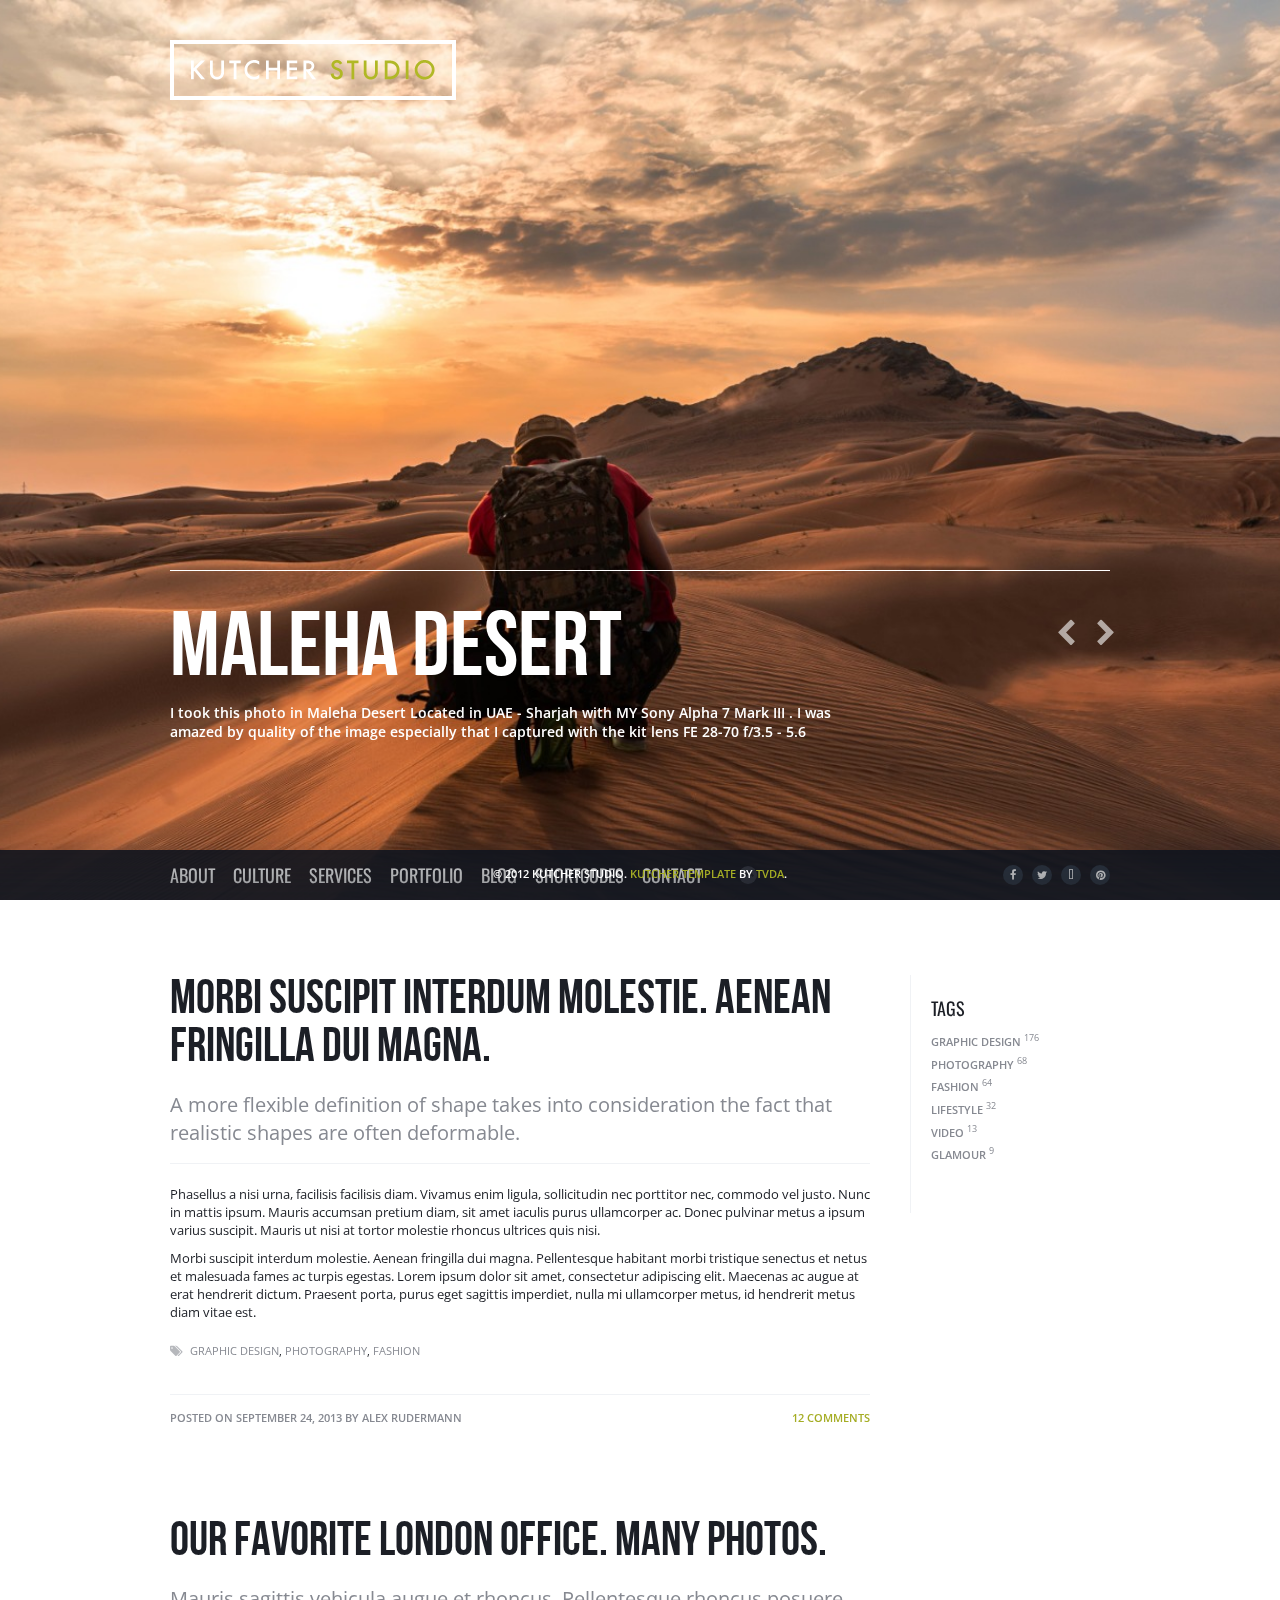
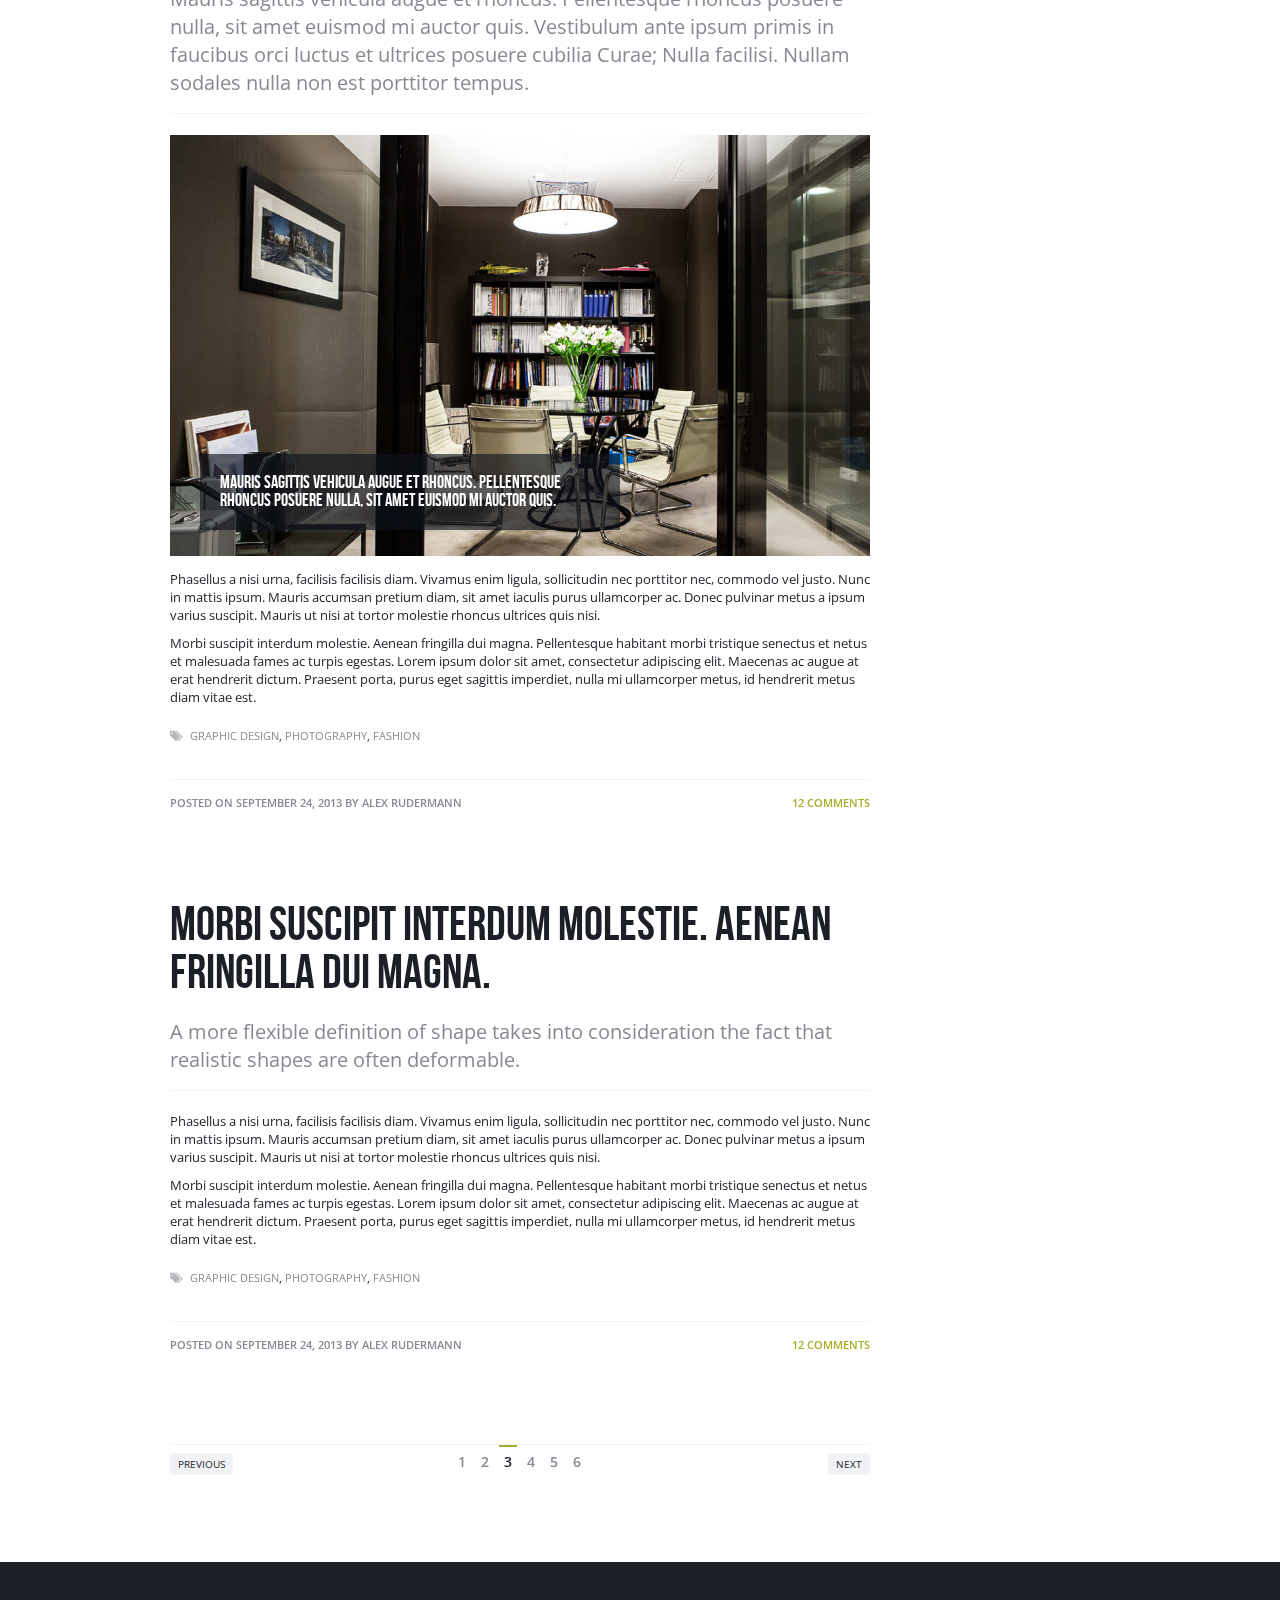
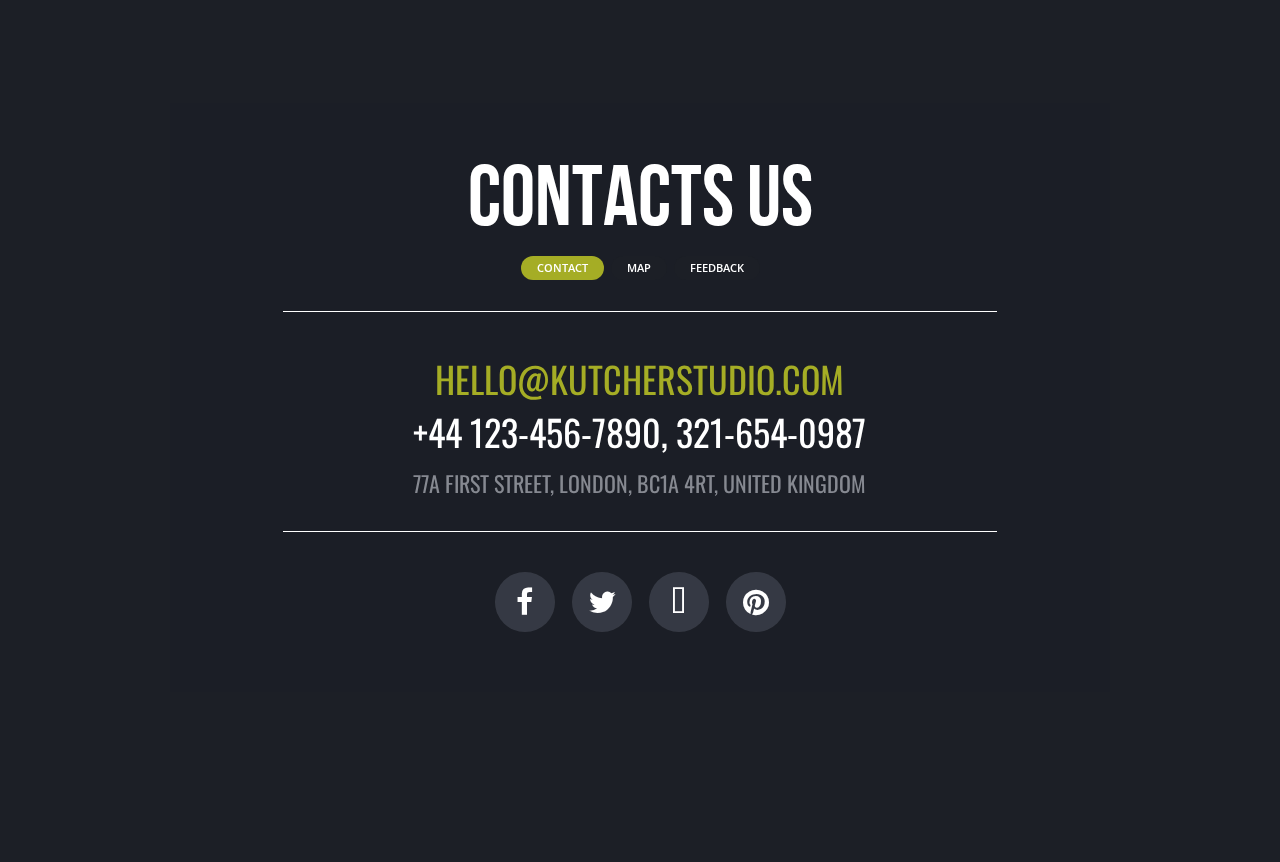
<file: blog.html>
<!DOCTYPE HTML>
<head>
	<meta charset="UTF-8">
	<title>Kutcher Studio</title>
	<meta name="description" content="">
	<meta name="author" content="">
	<meta name="viewport" content="width=device-width, initial-scale=1, maximum-scale=1">

	<!-- Google Web Fonts -->
	<link href='http://fonts.googleapis.com/css?family=Oswald|Open+Sans:400,600' rel='stylesheet' type='text/css'>
	
	<!-- CSS Responsive Framework Skeleton -->
	<link rel="stylesheet" href="css/skeleton.css">
	
	<!-- CSS Styles -->	
	<link rel="stylesheet" href="css/style.css">
	
	<!-- Fullscreen Slider -->
	<link rel="stylesheet" href="css/supersized.css">
	<link rel="stylesheet" href="css/supersized.shutter.css">
	
	<!-- Fancybox -->	
	<link rel="stylesheet" href="css/jquery.fancybox.css">
	
	<!-- Icons -->	
	<link rel="stylesheet" href="css/font-awesome.css">
	
	<!-- Flexslider -->	
	<link rel="stylesheet" href="css/flexslider.css">
		
	<!-- Media Queries -->	
	<link rel="stylesheet" href="css/media.css">

	<!--[if lt IE 9]>
		<script src="http://html5shiv.googlecode.com/svn/trunk/html5.js"></script>
	<![endif]-->
</head>

<body>

	<!-- Start Homepage -->
	<div id="homepage">
		
		<div class="container">
			<div class="sixteen columns">
				<img alt="" class="logo" src="images/logo.png" />
			</div>
			
			<div class="slider-text">
				<div class="sixteen columns">
					<div class="line"></div>
				</div>
				
				<div class="twelve columns">
					<div id="slidecaption"></div>
				</div>
				
				<div class="four columns">
					<a id="prevslide" class="load-item"><i class="icon-chevron-left"></i></a>
					<a id="nextslide" class="load-item"><i class="icon-chevron-right"></i></a>
				</div>
			</div>
			
		</div>
	</div>
	<!-- End Homepage -->
	
	
	<!-- Start Navigation -->
	<nav>
	
		<div class="container">
			
			<div class="thirteen columns">
				
				<!-- Start Nav Links -->
				<ul id="nav" class="links">
					<li class="current"><a href="index.html#about">About</a></li>
					<li><a href="index.html#culture">Culture</a></li>
					<li><a href="index.html#services">Services</a></li>
					<li><a href="index.html#portfolio">Portfolio</a></li>
					<li><a href="blog.html">Blog</a></li>
					<li><a href="shortcodes.html">Shortcodes</a></li>
					<li><a href="index.html#contact">Contact</a></li>
					<li><a class="to-top" href="#homepage"><i class="icon-chevron-up"></i><span>Home</span></a></li>
				</ul>
				<!-- End Nav Links -->
				
			</div>
			
			<div class="three columns">
			
				<!-- Social Icons -->	
				<ul class="social-icons">
					<li><a href="#"><i class="icon-facebook"></i></a></li>
					<li><a href="#"><i class="icon-twitter"></i></a></li>
					<li><a href="#"><i class="icon-vimeo"></i></a></li>
					<li><a href="#"><i class="icon-pinterest"></i></a></li>
				</ul>
				<!-- End Icons -->
			
			</div>
		
		</div>
	
	</nav>
	<!-- End Navigation -->	
	
	
	<!-- Start Blog -->	
	<div id="blog">
	
		<div class="container">
		
			<div class="twelve columns">
				
				<div class="post">
					<div class="post-title">
						<a href="blog-detail.html">Morbi suscipit interdum molestie. Aenean fringilla dui magna.</a>
					</div>
					
					<div class="post-text">
						<p class="lead">A more flexible definition of shape takes into consideration the fact that realistic shapes are often deformable.</p>
						<hr>
						<p>Phasellus a nisi urna, facilisis facilisis diam. Vivamus enim ligula, sollicitudin nec porttitor nec, commodo vel justo. Nunc in mattis ipsum. Mauris accumsan pretium diam, sit amet iaculis purus ullamcorper ac. Donec pulvinar metus a ipsum varius suscipit. Mauris ut nisi at tortor molestie rhoncus ultrices quis nisi.</p>
						<p>Morbi suscipit interdum molestie. Aenean fringilla dui magna. Pellentesque habitant morbi tristique senectus et netus et malesuada fames ac turpis egestas. Lorem ipsum dolor sit amet, consectetur adipiscing elit. Maecenas ac augue at erat hendrerit dictum. Praesent porta, purus eget sagittis imperdiet, nulla mi ullamcorper metus, id hendrerit metus diam vitae est.</p>
					</div>
					
					<div class="post-tags">
						<i class="icon-tags"></i>
						<ul>
							<li><a href="#">Graphic Design</a></li>
							<li><a href="#">Photography</a></li>
							<li><a href="#">Fashion</a></li>
						</ul>
					</div>
					
					<div class="post-info">
						Posted on September 24, 2013 by Alex Rudermann<span><a href="blog-detail.html#comments">12 comments</a></span>
					</div>
				</div>
				
				
				<div class="post">
					<div class="post-title">
						<a href="blog-detail.html">Our favorite London office. Many photos.</a>
					</div>
					
					<div class="post-text">
						<p class="lead">Mauris sagittis vehicula augue et rhoncus. Pellentesque rhoncus posuere nulla, sit amet euismod mi auctor quis. Vestibulum ante ipsum primis in faucibus orci luctus et ultrices posuere cubilia Curae; Nulla facilisi. Nullam sodales nulla non est porttitor tempus.</p>
						<hr>
						<div class="post-image">
							<img src="images/blog/image1.jpg" alt="" class="scaleimg">
							<div class="image-caption">Mauris sagittis vehicula augue et rhoncus. Pellentesque rhoncus posuere nulla, sit amet euismod mi auctor quis.</div>
						</div>
						<p>Phasellus a nisi urna, facilisis facilisis diam. Vivamus enim ligula, sollicitudin nec porttitor nec, commodo vel justo. Nunc in mattis ipsum. Mauris accumsan pretium diam, sit amet iaculis purus ullamcorper ac. Donec pulvinar metus a ipsum varius suscipit. Mauris ut nisi at tortor molestie rhoncus ultrices quis nisi.</p>
						<p>Morbi suscipit interdum molestie. Aenean fringilla dui magna. Pellentesque habitant morbi tristique senectus et netus et malesuada fames ac turpis egestas. Lorem ipsum dolor sit amet, consectetur adipiscing elit. Maecenas ac augue at erat hendrerit dictum. Praesent porta, purus eget sagittis imperdiet, nulla mi ullamcorper metus, id hendrerit metus diam vitae est.</p>
					</div>
					
					<div class="post-tags">
						<i class="icon-tags"></i>
						<ul>
							<li><a href="#">Graphic Design</a></li>
							<li><a href="#">Photography</a></li>
							<li><a href="#">Fashion</a></li>
						</ul>
					</div>
					
					<div class="post-info">
						Posted on September 24, 2013 by Alex Rudermann<span><a href="blog-detail.html#comments">12 comments</a></span>
					</div>
				</div>


				<div class="post">
					<div class="post-title">
						<a href="blog-detail.html">Morbi suscipit interdum molestie. Aenean fringilla dui magna.</a>
					</div>
					
					<div class="post-text">
						<p class="lead">A more flexible definition of shape takes into consideration the fact that realistic shapes are often deformable.</p>
						<hr>
						<p>Phasellus a nisi urna, facilisis facilisis diam. Vivamus enim ligula, sollicitudin nec porttitor nec, commodo vel justo. Nunc in mattis ipsum. Mauris accumsan pretium diam, sit amet iaculis purus ullamcorper ac. Donec pulvinar metus a ipsum varius suscipit. Mauris ut nisi at tortor molestie rhoncus ultrices quis nisi.</p>
						<p>Morbi suscipit interdum molestie. Aenean fringilla dui magna. Pellentesque habitant morbi tristique senectus et netus et malesuada fames ac turpis egestas. Lorem ipsum dolor sit amet, consectetur adipiscing elit. Maecenas ac augue at erat hendrerit dictum. Praesent porta, purus eget sagittis imperdiet, nulla mi ullamcorper metus, id hendrerit metus diam vitae est.</p>
					</div>
					
					<div class="post-tags">
						<i class="icon-tags"></i>
						<ul>
							<li><a href="#">Graphic Design</a></li>
							<li><a href="#">Photography</a></li>
							<li><a href="#">Fashion</a></li>
						</ul>
					</div>
					
					<div class="post-info">
						Posted on September 24, 2013 by Alex Rudermann<span><a href="blog-detail.html#comments">12 comments</a></span>
					</div>
				</div>
				
				<div class="pagination">
					<a href="#" class="previous">Previous</a>
					<ul class="pages">
						<li><a href="#">1</a></li>
						<li><a href="#">2</a></li>
						<li><a href="#" class="current">3</a></li>
						<li><a href="#">4</a></li>
						<li><a href="#">5</a></li>
						<li><a href="#">6</a></li>
					</ul>
					<a href="#" class="next">Next</a>
				</div>


			
			</div> 
			
			<div class="four columns">
			
				<div class="blog-sidebar">
				
					<div class="block tags">
						<div class="block-title">Tags</div>
						<ul class="tags-list">
							<li><a href="#">Graphic Design</a> <sup>176</sup></li>
							<li><a href="#">Photography</a> <sup>68</sup></li>
							<li><a href="#">Fashion</a> <sup>64</sup></li>
							<li><a href="#">Lifestyle</a> <sup>32</sup></li>
							<li><a href="#">Video</a> <sup>13</sup></li>
							<li><a href="#">Glamour</a> <sup>9</sup></li>
						</ul>
					</div>
					
					<div id="twitterfeed" class="block"></div>
					
				</div>
				
			</div>
						
		</div>
		
	</div>
	<!-- End About Page -->
	
	
	<!-- Start Contact Page -->
	<div id="contact">
		<div class="pattern"></div>
		<div class="container">
			<div class="sixteen columns">
				
				<!-- Start Contact Block -->
				<div class="card">
					<h1 class="white">Contacts Us</h1>
					<div class="js-tabs">
    					<ul class="contact-tabs">
    						<li><a href="#" class="active-tab current">Contact</a></li>
    						<li><a href="#">Map</a></li>
    						<li><a href="#">Feedback</a></li>
    					</ul>
    					
    					<div class="tab-content-wrp">
        					<div class="lines tab-content active">
        						<p><a href="#" >hello@kutcherstudio.com</a><br/>+44 123-456-7890, 321-654-0987</p>
        						<p class="adress">77a First Street, London, BC1A 4RT, United Kingdom</p>
        					</div>
        					
        					<div class="lines tab-content">
        						<iframe width="100%" height="350" frameborder="0" scrolling="no" marginheight="0" marginwidth="0" src="https://maps.google.com/maps?f=q&amp;source=s_q&amp;hl=ru&amp;geocode=&amp;q=london&amp;sll=37.0625,-95.677068&amp;sspn=60.288153,103.095703&amp;ie=UTF8&amp;hq=&amp;hnear=%D0%9B%D0%BE%D0%BD%D0%B4%D0%BE%D0%BD,+%D0%92%D0%B5%D0%BB%D0%B8%D0%BA%D0%BE%D0%B1%D1%80%D0%B8%D1%82%D0%B0%D0%BD%D0%B8%D1%8F&amp;t=m&amp;ll=51.523324,-0.152864&amp;spn=0.018691,0.060081&amp;z=14&amp;iwloc=A&amp;output=embed"></iframe>
        					</div>
        					
        					<div class="lines tab-content">
        						<div class="result"></div>
                				
                				<form class="well">
                					<div class="row">
                						<div class="span2 pull-left">
                							<input type="text" name="name" placeholder="Name">
                							<input type="text" name="email" placeholder="E-mail">
                							<input type="text" name="subject" placeholder="Subject">
                						</div>
                						<div class="span6 pull-right">
                							<textarea class="span6" rows="4" name="message" placeholder="Message"></textarea>
                							<button type="submit" class="button"><i class="icon-envelope-alt"></i> Send Message</button>
                						</div>
                					</div>
                				</form>
        					</div>
    					</div>
					</div>
					
					<ul class="contact-social-icons">
						<li><a href="#"><i class="icon-facebook"></i></a></li>
						<li><a href="#"><i class="icon-twitter"></i></a></li>
						<li><a href="#"><i class="icon-vimeo"></i></a></li>
						<li><a href="#"><i class="icon-pinterest"></i></a></li>
					</ul>
				</div>
				<!-- End Contact Block -->
				
			</div>
		</div>
		
		<div class="copyright">
			<p>© 2012 Kutcher studio. <a href="http://themes.tvda.eu/">Kutcher Template</a> by <a href="http://themes.tvda.eu/">TVDA</a>.</p>
		</div>
		
	</div>
	<!-- End Contact Page -->
	
	<!-- JavaScripts -->
	<script src="http://ajax.googleapis.com/ajax/libs/jquery/1.8.2/jquery.min.js"></script>
	<script src="js/jquery.easing.min.js"></script>
	<script src="js/supersized.3.2.7.min.js"></script>
	<script src="js/supersized.shutter.min.js"></script>
	<script src="js/supersized.images.js"></script>
	<script src="js/main.js"></script>
	<script src="js/jquery.parallax-1.1.3.js"></script>
	<script src="js/last-tw-blog.js"></script>
	<script src="js/paralax-ini.js"></script>
	<script src="js/scroll.js"></script>
	<script src="js/jquery.flexslider.js"></script>
	<script src="js/selectnav.min.js"></script>
	<script src="js/jquery.isotope.min.js"></script>
	<script src="js/jquery.smartresize.js"></script>
	<script src="js/shortcodes.js"></script>
	<script src="js/jquery.fancybox.pack.js"></script>
	<script src="js/jquery.fancybox-media.js"></script>
	<script src="js/jquery.sticky.js"></script>
	<script src="js/contact.js"></script>
	<script>
	    $(window).load(function(){
	      $("nav").sticky({ topSpacing: 0, className: 'sticky', wrapperClassName: 'my-wrapper' });
	    });
    </script>
	
	<script>
		$(function(){
			$('.item').show();
			var $container = $('#portfolio_items');
			$container.isotope({
				itemSelector : '.item'
			});
			var $optionSets = $('.option-set'),
				$optionLinks = $optionSets.find('a');
			$optionLinks.click(function(){
				var $this = $(this);
				// don't proceed if already selected
				if ( $this.hasClass('selected') ) {
					return false;
				}
				var $optionSet = $this.parents('.option-set');
				$optionSet.find('.selected').removeClass('selected');
				$this.addClass('selected');
			// make option object dynamically, i.e. { filter: '.my-filter-class' }
			var options = {},
				key = $optionSet.attr('data-option-key'),
				value = $this.attr('data-option-value');
				
			// parse 'false' as false boolean
			value = value === 'false' ? false : value;
			options[ key ] = value;
				if ( key === 'layoutMode' && typeof changeLayoutMode === 'function' ) {
				// changes in layout modes need extra logic
				changeLayoutMode( $this, options )
			} else {
				// otherwise, apply new options
				$container.isotope( options );
			}    
			return false;
			});
			
			if( /Android|webOS|iPhone|iPad|iPod|BlackBerry/i.test(navigator.userAgent) ) {
				var $isMobile = true;
			}
			
			if(!$isMobile)
			{
				$(window).smartresize(function(){
					$container.isotope({
						masonry: { columnWidth: $container.width() / 12 }
					});
				});
			}
			else
			{
				$(window).bind('orientationchange', function(e){
					$container.isotope({
						masonry: { columnWidth: $container.width() / 12 }
					});
				});
			}
		});
	</script>
	
	<script type="text/javascript">
    	function moveTo(contentArea){
        	var goPosition = $(contentArea).offset().top;
        	$('html,body').animate({ scrollTop: goPosition}, 'slow');
        }
    </script>
    
    <script>
		selectnav('nav', {
			nested: true,
			indent: '-'
		});
    </script>

	<script>
		$(function(){
			//SyntaxHighlighter.all();
			});
				$(window).load(function(){
				$('.flexslider').flexslider({
				animation: "slide",
				start: function(slider){
				  $('body').removeClass('loading');
				}
			});
		});
	</script>
    
    <script>
		$(document).ready(function() {
			$(".fancybox").fancybox({
				padding : 0,
				beforeShow: function () {
				
							this.title = $(this.element).attr('title');
							this.title = '<h4>' + this.title + '</h4>' + $(this.element).find('img').attr('alt');
							
    
				            if (this.title) {
				                // New line
				                this.title += '<br />';
				                
				                // Add tweet button
				                this.title += '<a href="https://twitter.com/share" class="twitter-share-button" data-count="none" data-url="' + this.href + '">Tweet</a> ';
				                
				                // Add FaceBook like button
				                this.title += '<iframe src="//www.facebook.com/plugins/like.php?href=' + this.href + '&amp;layout=button_count&amp;show_faces=true&amp;width=500&amp;action=like&amp;font&amp;colorscheme=light&amp;height=23" scrolling="no" frameborder="0" style="border:none; overflow:hidden; width:110px; height:23px;" allowTransparency="true"></iframe>';
				            }
				        },
		        afterShow: function() {
		            // Render tweet button
		            twttr.widgets.load();
		        },
				helpers : {
					title : { type: 'inside' },
				}
			});
			$('.fancybox-media').fancybox({
				openEffect  : 'none',
				closeEffect : 'none',
				helpers : {
					media : {},
				}
			});
		});
	</script>
	
	<script src="https://api.twitter.com/1/statuses/user_timeline/envato.json?callback=twitterCallback2&count=3"></script>
		
</body>
<!-- The End. Visit our site THEMES.TVDA.EU -->
</file>
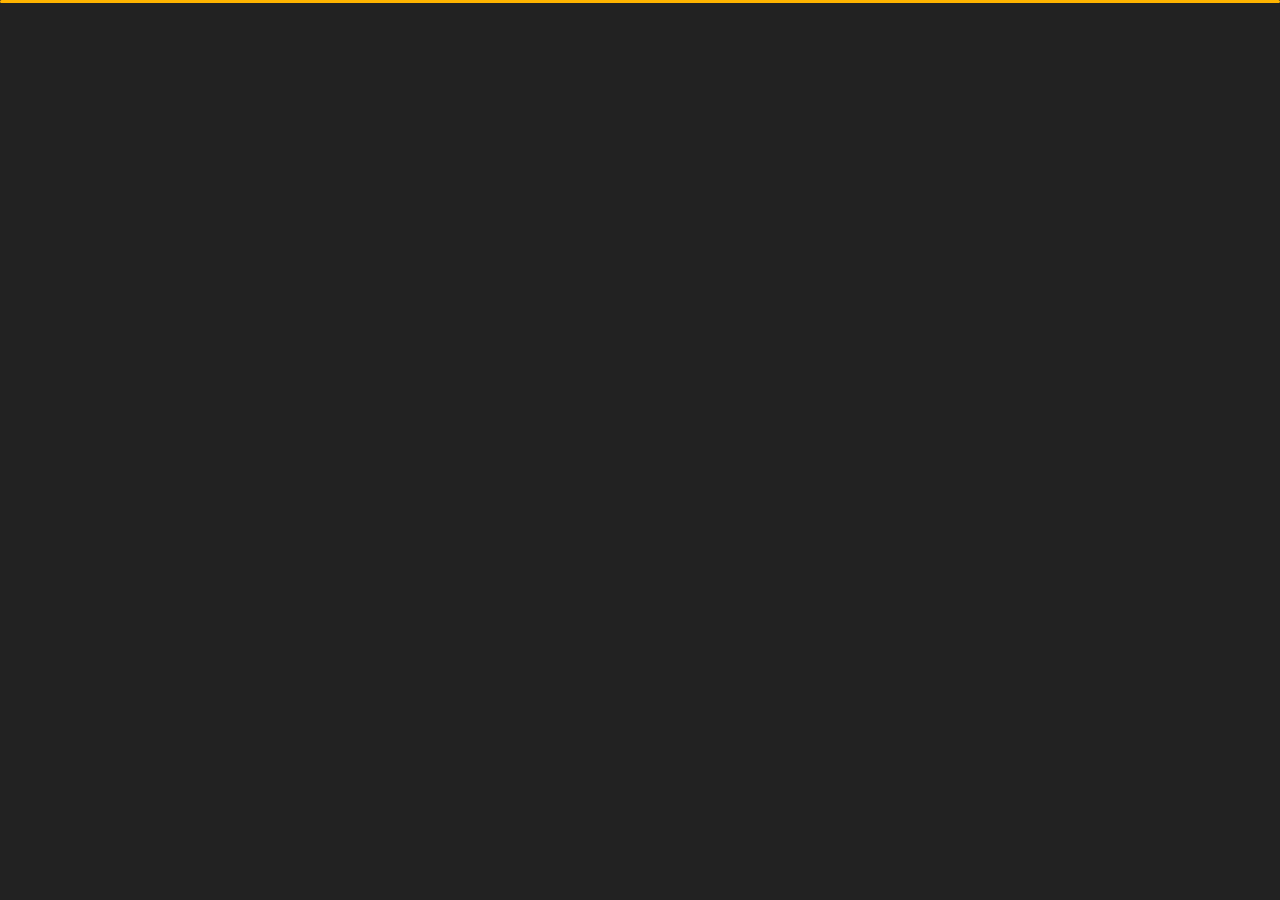
<file: contact.html>
<!DOCTYPE html>
<html lang="en">


<head>
    <meta charset="utf-8">
    <title>Contact - Personal Portfolio</title>
    <meta name="viewport" content="width=device-width, initial-scale=1">

    <!-- Template Google Fonts -->
    <link href="https://fonts.googleapis.com/css?family=Poppins:400,400i,500,500i,600,600i,700,700i,800,800i,900,900i" rel="stylesheet">
    <link href="https://fonts.googleapis.com/css?family=Open+Sans:300,400,400i,600,600i,700" rel="stylesheet">

    <!-- Template CSS Files -->
    <link href="css/bootstrap.min.css" rel="stylesheet">
    <link href="css/preloader.min.css" rel="stylesheet">
    <link href="css/circle.css" rel="stylesheet">
    <link href="css/font-awesome.min.css" rel="stylesheet">
    <link href="css/fm.revealator.jquery.min.css" rel="stylesheet">
    <link href="css/style.css" rel="stylesheet">

    <!-- CSS Skin File -->
    <link href="css/skins/yellow.css" rel="stylesheet">

    <!-- Live Style Switcher - demo only -->
    <link rel="alternate stylesheet" type="text/css" title="blue" href="css/skins/blue.css" />
    <link rel="alternate stylesheet" type="text/css" title="green" href="css/skins/green.css" />
    <link rel="alternate stylesheet" type="text/css" title="yellow" href="css/skins/yellow.css" />
    <link rel="alternate stylesheet" type="text/css" title="blueviolet" href="css/skins/blueviolet.css" />
    <link rel="alternate stylesheet" type="text/css" title="goldenrod" href="css/skins/goldenrod.css" />
    <link rel="alternate stylesheet" type="text/css" title="magenta" href="css/skins/magenta.css" />
    <link rel="alternate stylesheet" type="text/css" title="orange" href="css/skins/orange.css" />
    <link rel="alternate stylesheet" type="text/css" title="purple" href="css/skins/purple.css" />
    <link rel="alternate stylesheet" type="text/css" title="red" href="css/skins/red.css" />
    <link rel="alternate stylesheet" type="text/css" title="yellowgreen" href="css/skins/yellowgreen.css" />
    <link rel="stylesheet" type="text/css" href="css/styleswitcher.css" />

    <!-- Modernizr JS File -->
    <script src="js/modernizr.custom.js"></script>
</head>

<body class="contact">
<!-- Live Style Switcher Starts - demo only -->
<div id="switcher" class="">
    <div class="content-switcher">
        <h4>STYLE SWITCHER</h4>
        <ul>
            <li>
                <a href="#" onclick="setActiveStyleSheet('purple');" title="purple" class="color"><img src="img/styleswitcher/purple.png" alt="purple"/></a>
            </li>
            <li>
                <a href="#" onclick="setActiveStyleSheet('red');" title="red" class="color"><img src="img/styleswitcher/red.png" alt="red"/></a>
            </li>
            <li>
                <a href="#" onclick="setActiveStyleSheet('blueviolet');" title="blueviolet" class="color"><img src="img/styleswitcher/blueviolet.png" alt="blueviolet"/></a>
            </li>
            <li>
                <a href="#" onclick="setActiveStyleSheet('blue');" title="blue" class="color"><img src="img/styleswitcher/blue.png" alt="blue"/></a>
            </li>
            <li>
                <a href="#" onclick="setActiveStyleSheet('goldenrod');" title="goldenrod" class="color"><img src="img/styleswitcher/goldenrod.png" alt="goldenrod"/></a>
            </li>
            <li>
                <a href="#" onclick="setActiveStyleSheet('magenta');" title="magenta" class="color"><img src="img/styleswitcher/magenta.png" alt="magenta"/></a>
            </li>
            <li>
                <a href="#" onclick="setActiveStyleSheet('yellowgreen');" title="yellowgreen" class="color"><img src="img/styleswitcher/yellowgreen.png" alt="yellowgreen"/></a>
            </li>
            <li>
                <a href="#" onclick="setActiveStyleSheet('orange');" title="orange" class="color"><img src="img/styleswitcher/orange.png" alt="orange"/></a>
            </li>
            <li>
                <a href="#" onclick="setActiveStyleSheet('green');" title="green" class="color"><img src="img/styleswitcher/green.png" alt="green"/></a>
            </li>
            <li>
                <a href="#" onclick="setActiveStyleSheet('yellow');" title="yellow" class="color"><img src="img/styleswitcher/yellow.png" alt="yellow"/></a>
            </li>
        </ul>

        <div id="hideSwitcher">&times;</div>
    </div>
</div>
<div id="showSwitcher" class="styleSecondColor"><i class="fa fa-cog fa-spin"></i></div>
<!-- Live Style Switcher Ends - demo only -->
<!-- Header Starts -->
<header class="header" id="navbar-collapse-toggle">
    <!-- Fixed Navigation Starts -->
    <ul class="icon-menu d-none d-lg-block revealator-slideup revealator-once revealator-delay1">
        <li class="icon-box">
            <i class="fa fa-home"></i>
            <a href="index.html">
                <h2>Home</h2>
            </a>
        </li>
        <li class="icon-box">
            <i class="fa fa-user"></i>
            <a href="about.html">
                <h2>About</h2>
            </a>
        </li>
        <li class="icon-box">
            <i class="fa fa-briefcase"></i>
            <a href="portfolio.html">
                <h2>Portfolio</h2>
            </a>
        </li>
        <li class="icon-box active">
            <i class="fa fa-envelope-open"></i>
            <a href="contact.html">
                <h2>Contact</h2>
            </a>
        </li>
        <li class="icon-box">
            <i class="fa fa-comments"></i>
            <a href="blog.html">
                <h2>Blog</h2>
            </a>
        </li>
    </ul>
    <!-- Fixed Navigation Ends -->
    <!-- Mobile Menu Starts -->
    <nav role="navigation" class="d-block d-lg-none">
        <div id="menuToggle">
            <input type="checkbox" />
            <span></span>
            <span></span>
            <span></span>
            <ul class="list-unstyled" id="menu">
                <li><a href="index.html"><i class="fa fa-home"></i><span>Home</span></a></li>
                <li><a href="about.html"><i class="fa fa-user"></i><span>About</span></a></li>
                <li><a href="portfolio.html"><i class="fa fa-folder-open"></i><span>Portfolio</span></a></li>
                <li class="active"><a href="contact.html"><i class="fa fa-envelope-open"></i><span>Contact</span></a></li>
                <li><a href="blog.html"><i class="fa fa-comments"></i><span>Blog</span></a></li>
            </ul>
        </div>
    </nav>
    <!-- Mobile Menu Ends -->
</header>
<!-- Header Ends -->
<!-- Page Title Starts -->
<section class="title-section text-left text-sm-center revealator-slideup revealator-once revealator-delay1">
    <h1>get in <span>touch</span></h1>
    <span class="title-bg">contact</span>
</section>
<!-- Page Title Ends -->
<!-- Main Content Starts -->
<section class="main-content revealator-slideup revealator-once revealator-delay1">
    <div class="container">
        <div class="row">
            <!-- Left Side Starts -->
            <div class="col-12 col-lg-4">
                <h3 class="text-uppercase custom-title mb-0 ft-wt-600 pb-3">Don't be shy !</h3>
                <p class="open-sans-font mb-3">Feel free to get in touch with me. I am always open to discussing new projects, creative ideas or opportunities to be part of your visions.</p>
                <p class="open-sans-font custom-span-contact position-relative">
                    <i class="fa fa-envelope-open position-absolute"></i>
                    <span class="d-block">mail me</span>steve@mail.com
                </p>
                <p class="open-sans-font custom-span-contact position-relative">
                    <i class="fa fa-phone-square position-absolute"></i>
                    <span class="d-block">call me</span>+216 21 184 010
                </p>
                <ul class="social list-unstyled pt-1 mb-5">
                    <li class="facebook"><a title="Facebook" href="#"><i class="fa fa-facebook"></i></a>
                    </li>
                    <li class="twitter"><a title="Twitter" href="#"><i class="fa fa-twitter"></i></a>
                    </li>
                    <li class="youtube"><a title="Youtube" href="#"><i class="fa fa-youtube"></i></a>
                    </li>
                    <li class="dribbble"><a title="Dribbble" href="#"><i class="fa fa-dribbble"></i></a>
                    </li>
                </ul>
            </div>
            <!-- Left Side Ends -->
            <!-- Contact Form Starts -->
            <div class="col-12 col-lg-8">
                <form class="contactform" method="post" action="http://slimhamdi.net/tunis/dark/php/process-form.php">
                    <div class="contactform">
                        <div class="row">
                            <div class="col-12 col-md-4">
                                <input type="text" name="name" placeholder="YOUR NAME">
                            </div>
                            <div class="col-12 col-md-4">
                                <input type="email" name="email" placeholder="YOUR EMAIL">
                            </div>
                            <div class="col-12 col-md-4">
                                <input type="text" name="subject" placeholder="YOUR SUBJECT">
                            </div>
                            <div class="col-12">
                                <textarea name="message" placeholder="YOUR MESSAGE"></textarea>
                                <button type="submit" class="btn btn-contact">Send Message</button>
                            </div>
                            <div class="col-12 form-message">
                                <span class="output_message text-center font-weight-600 text-uppercase"></span>
                            </div>
                        </div>
                    </div>
                </form>
            </div>
            <!-- Contact Form Ends -->
        </div>
    </div>

</section>
<!-- Template JS Files -->
<script src="js/jquery-3.5.0.min.js"></script>
<script src="js/styleswitcher.js"></script>
<script src="js/preloader.min.js"></script>
<script src="js/fm.revealator.jquery.min.js"></script>
<script src="js/imagesloaded.pkgd.min.js"></script>
<script src="js/masonry.pkgd.min.js"></script>
<script src="js/classie.js"></script>
<script src="js/cbpGridGallery.js"></script>
<script src="js/jquery.hoverdir.js"></script>
<script src="js/popper.min.js"></script>
<script src="js/bootstrap.js"></script>
<script src="js/custom.js"></script>

</body>


</html>
</file>
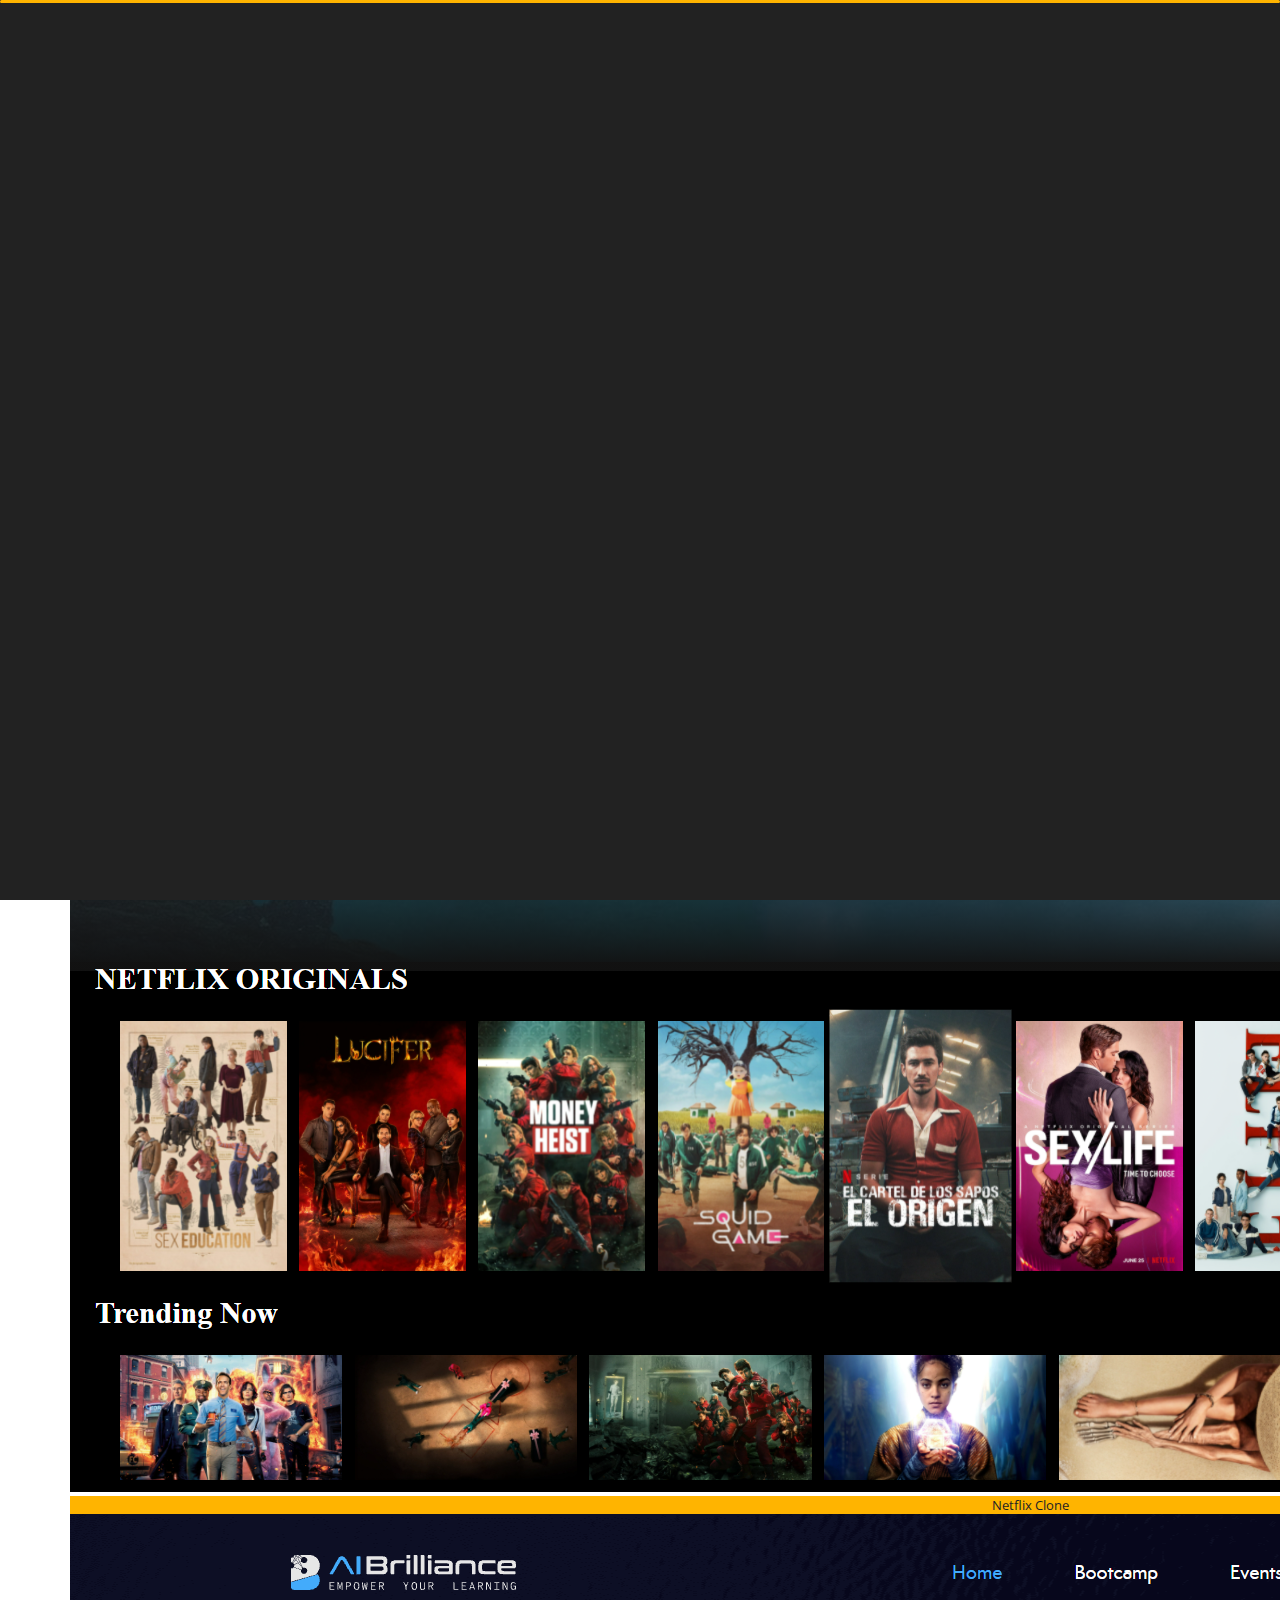
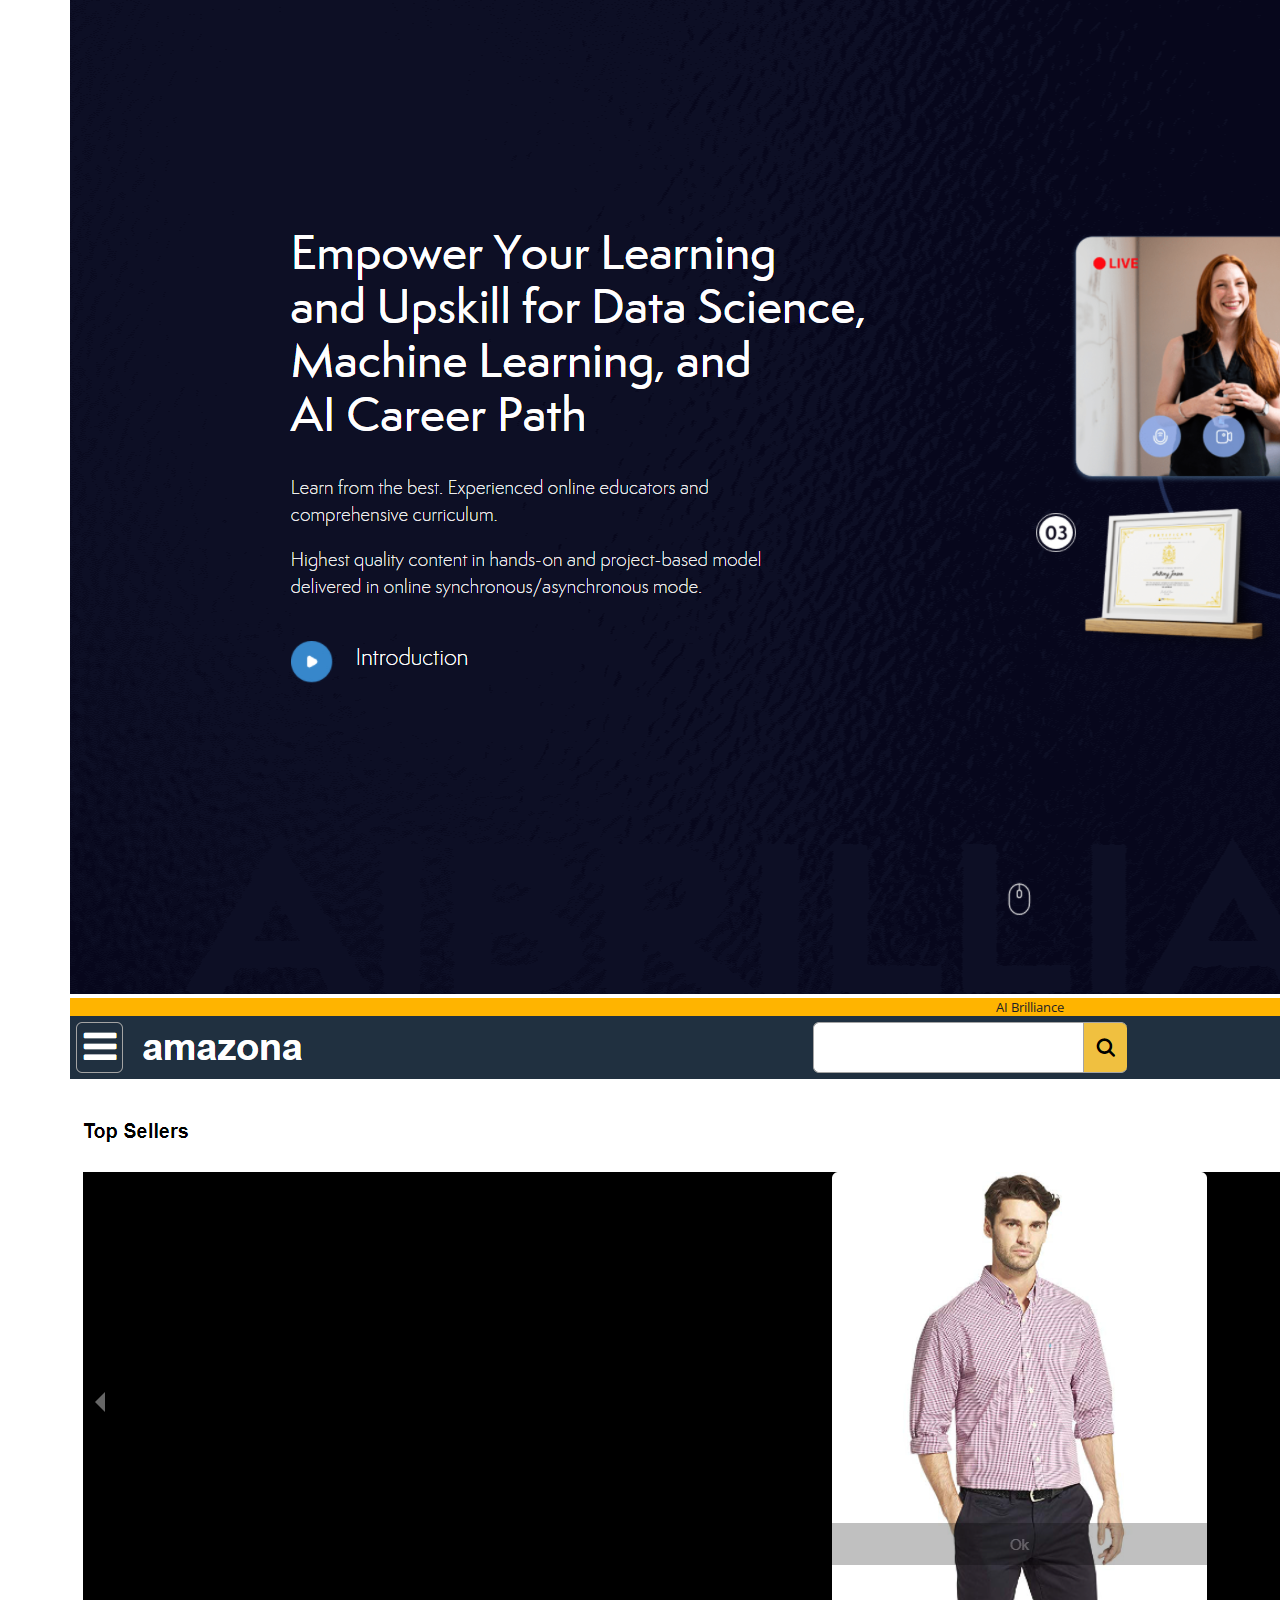
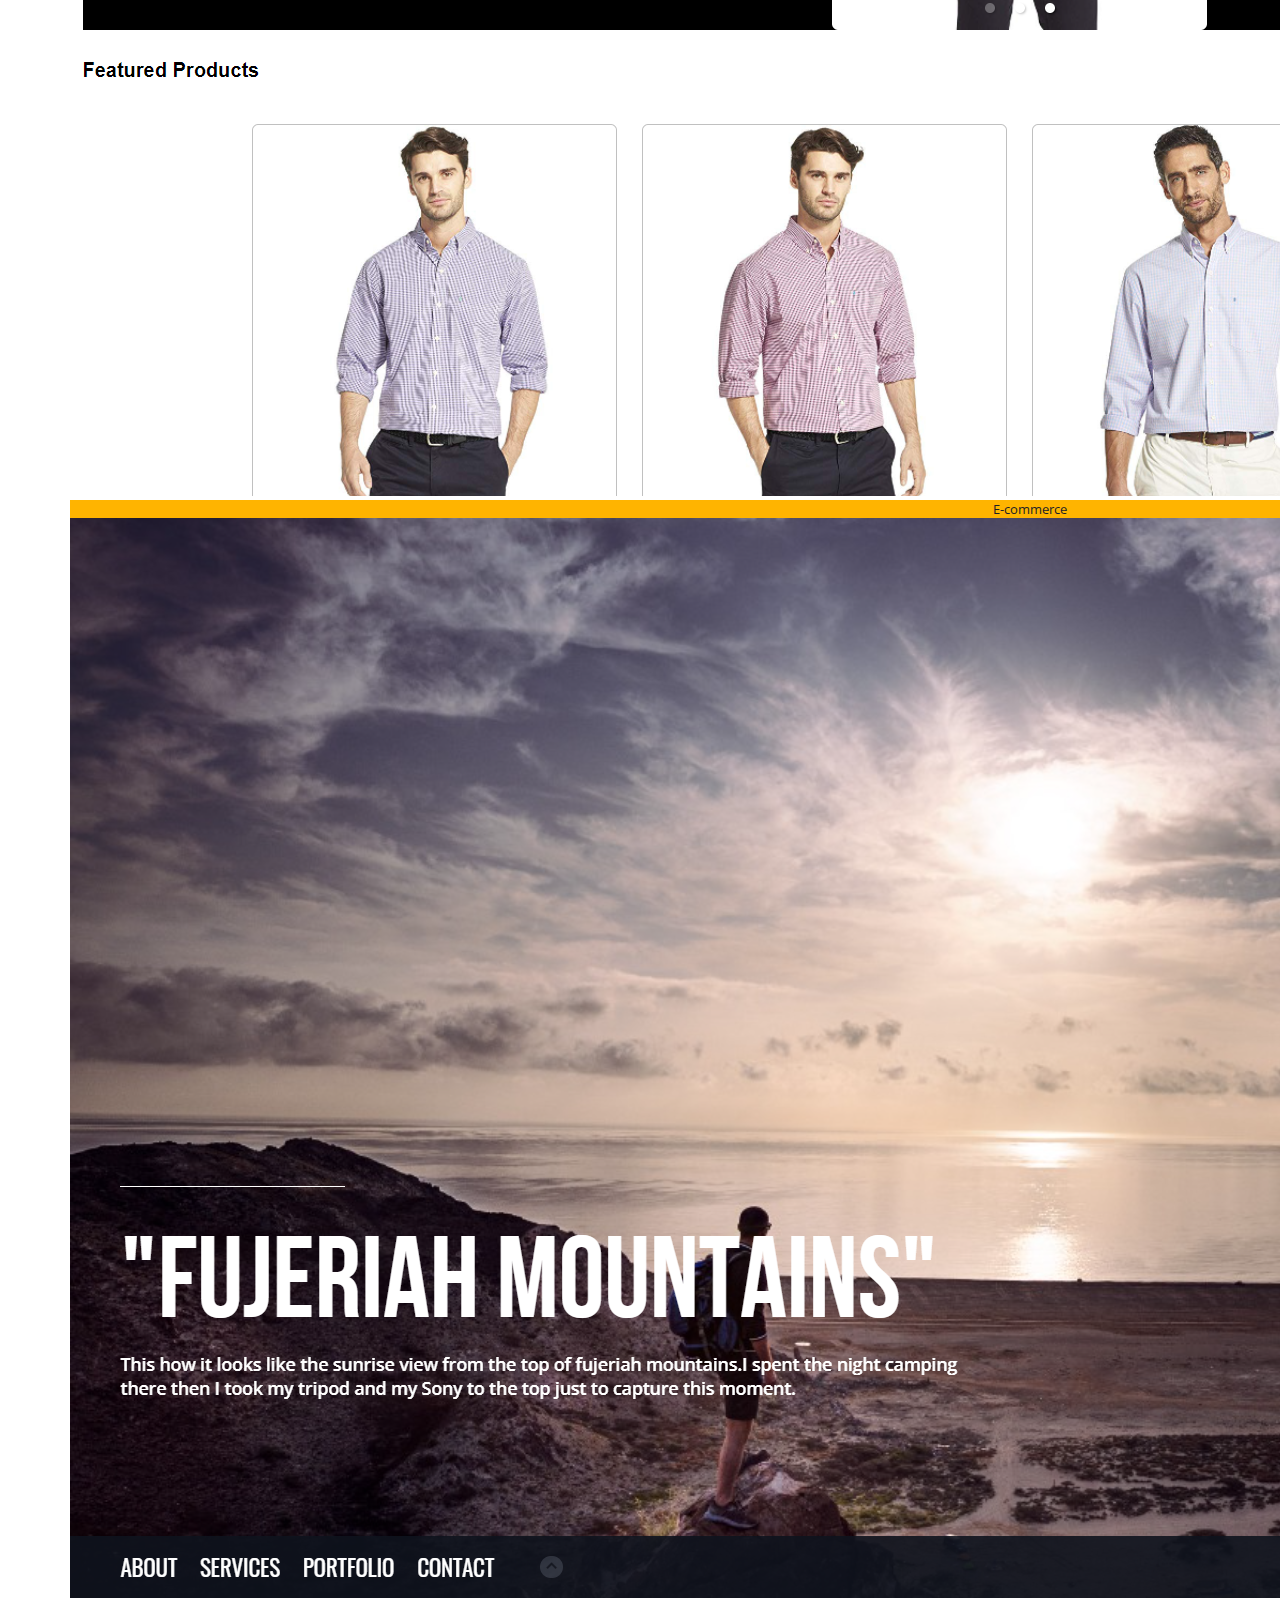
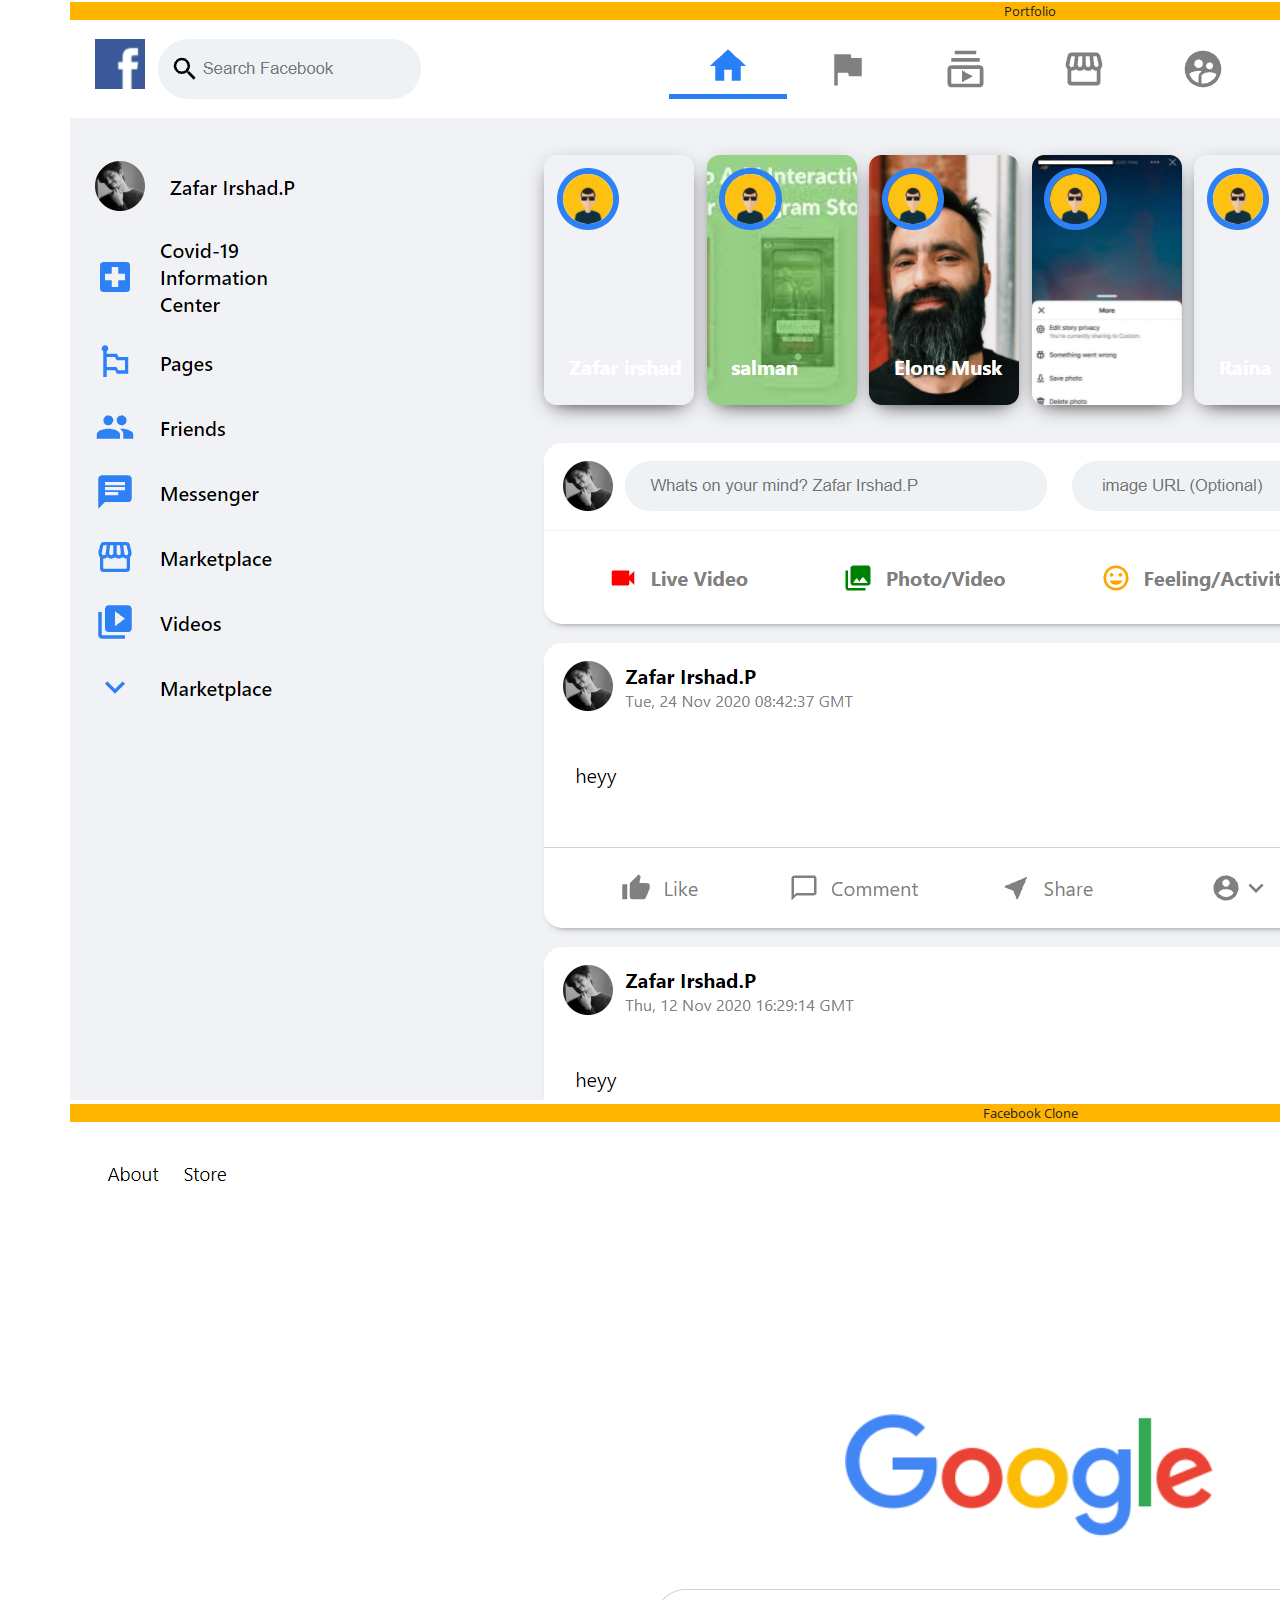
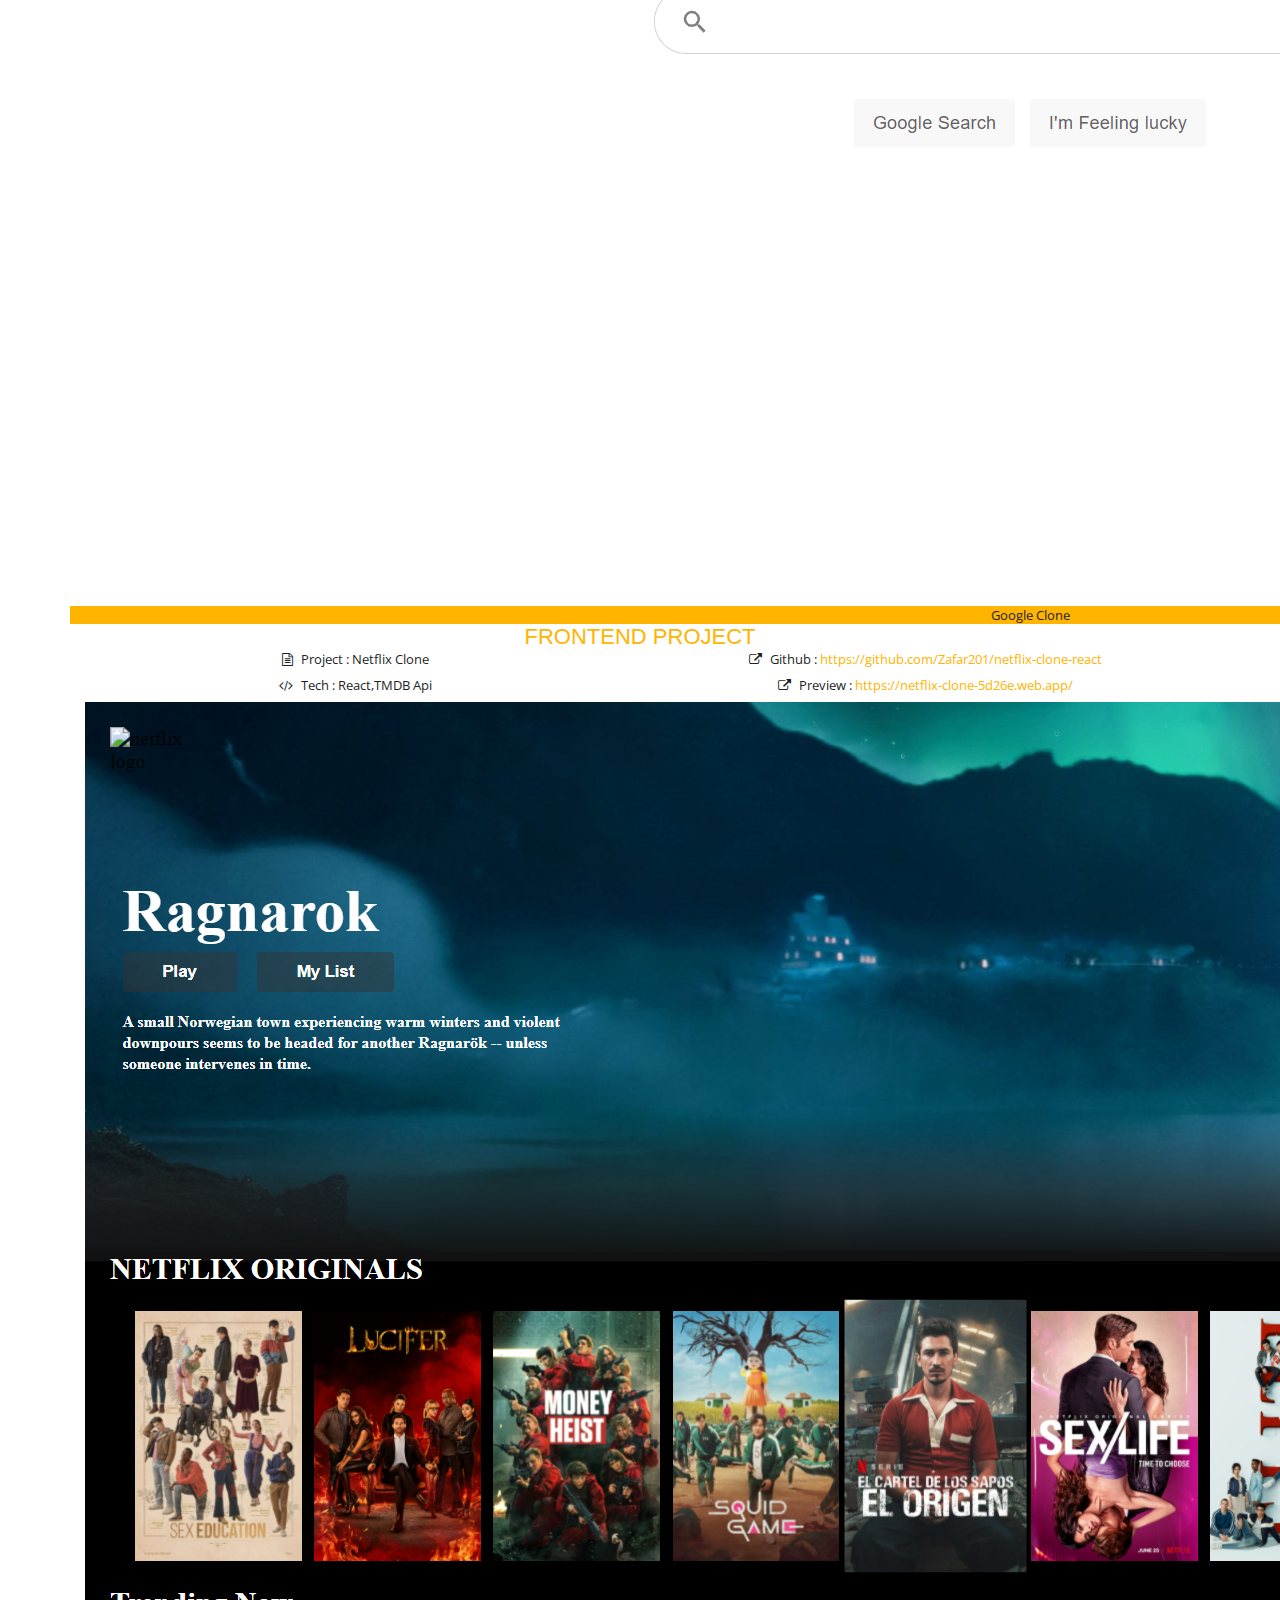
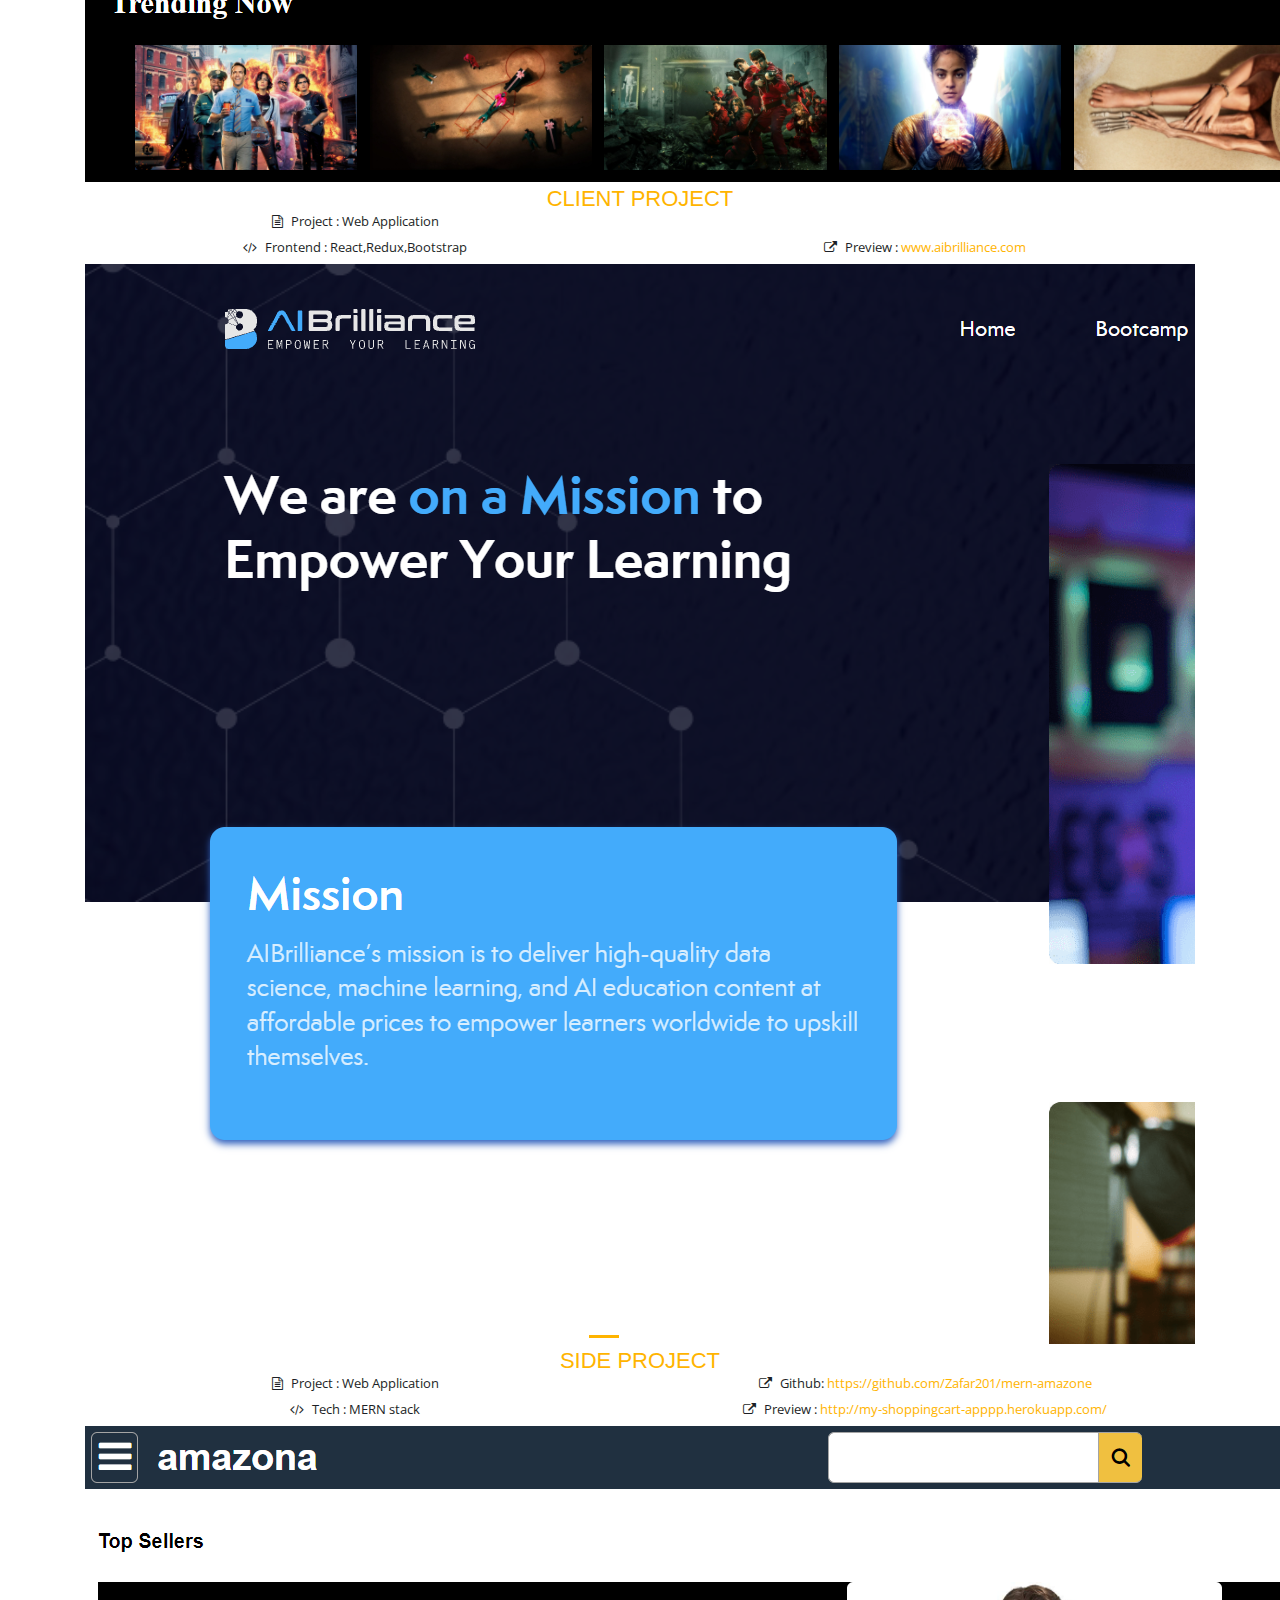
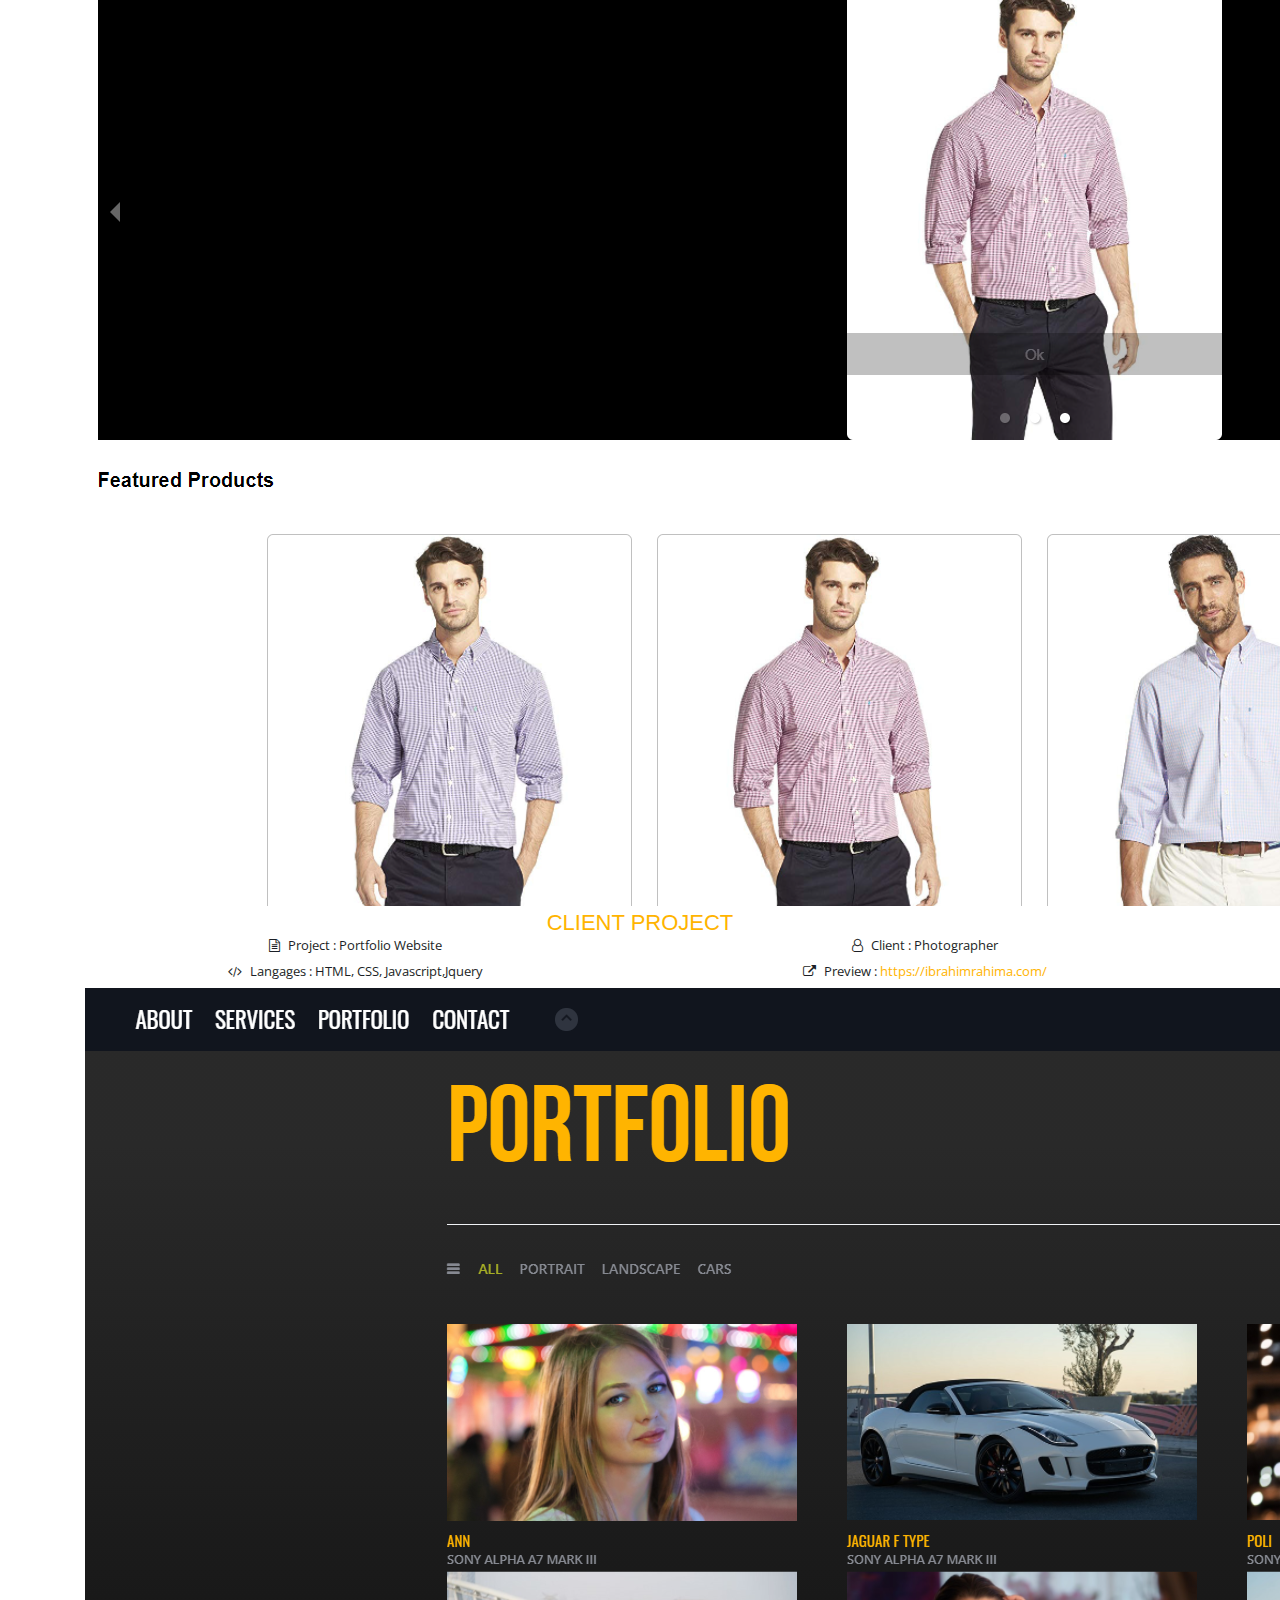
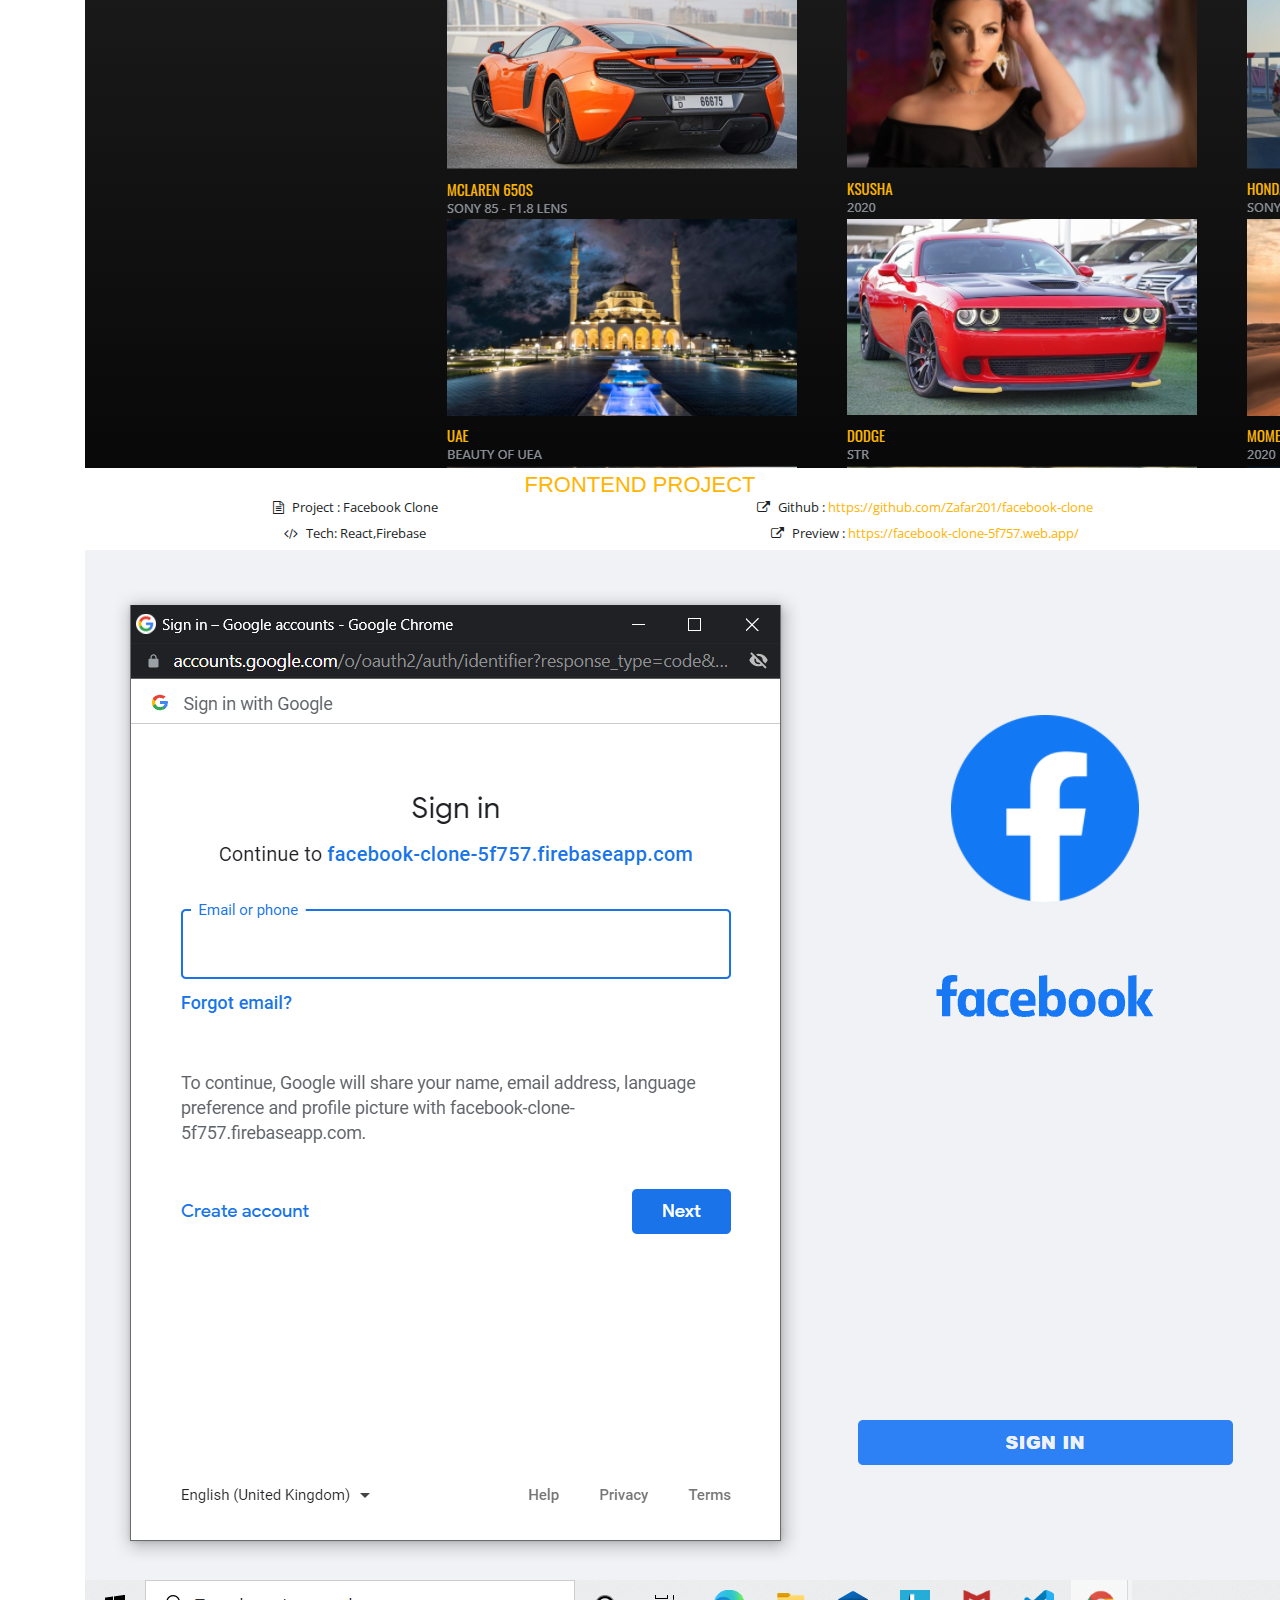
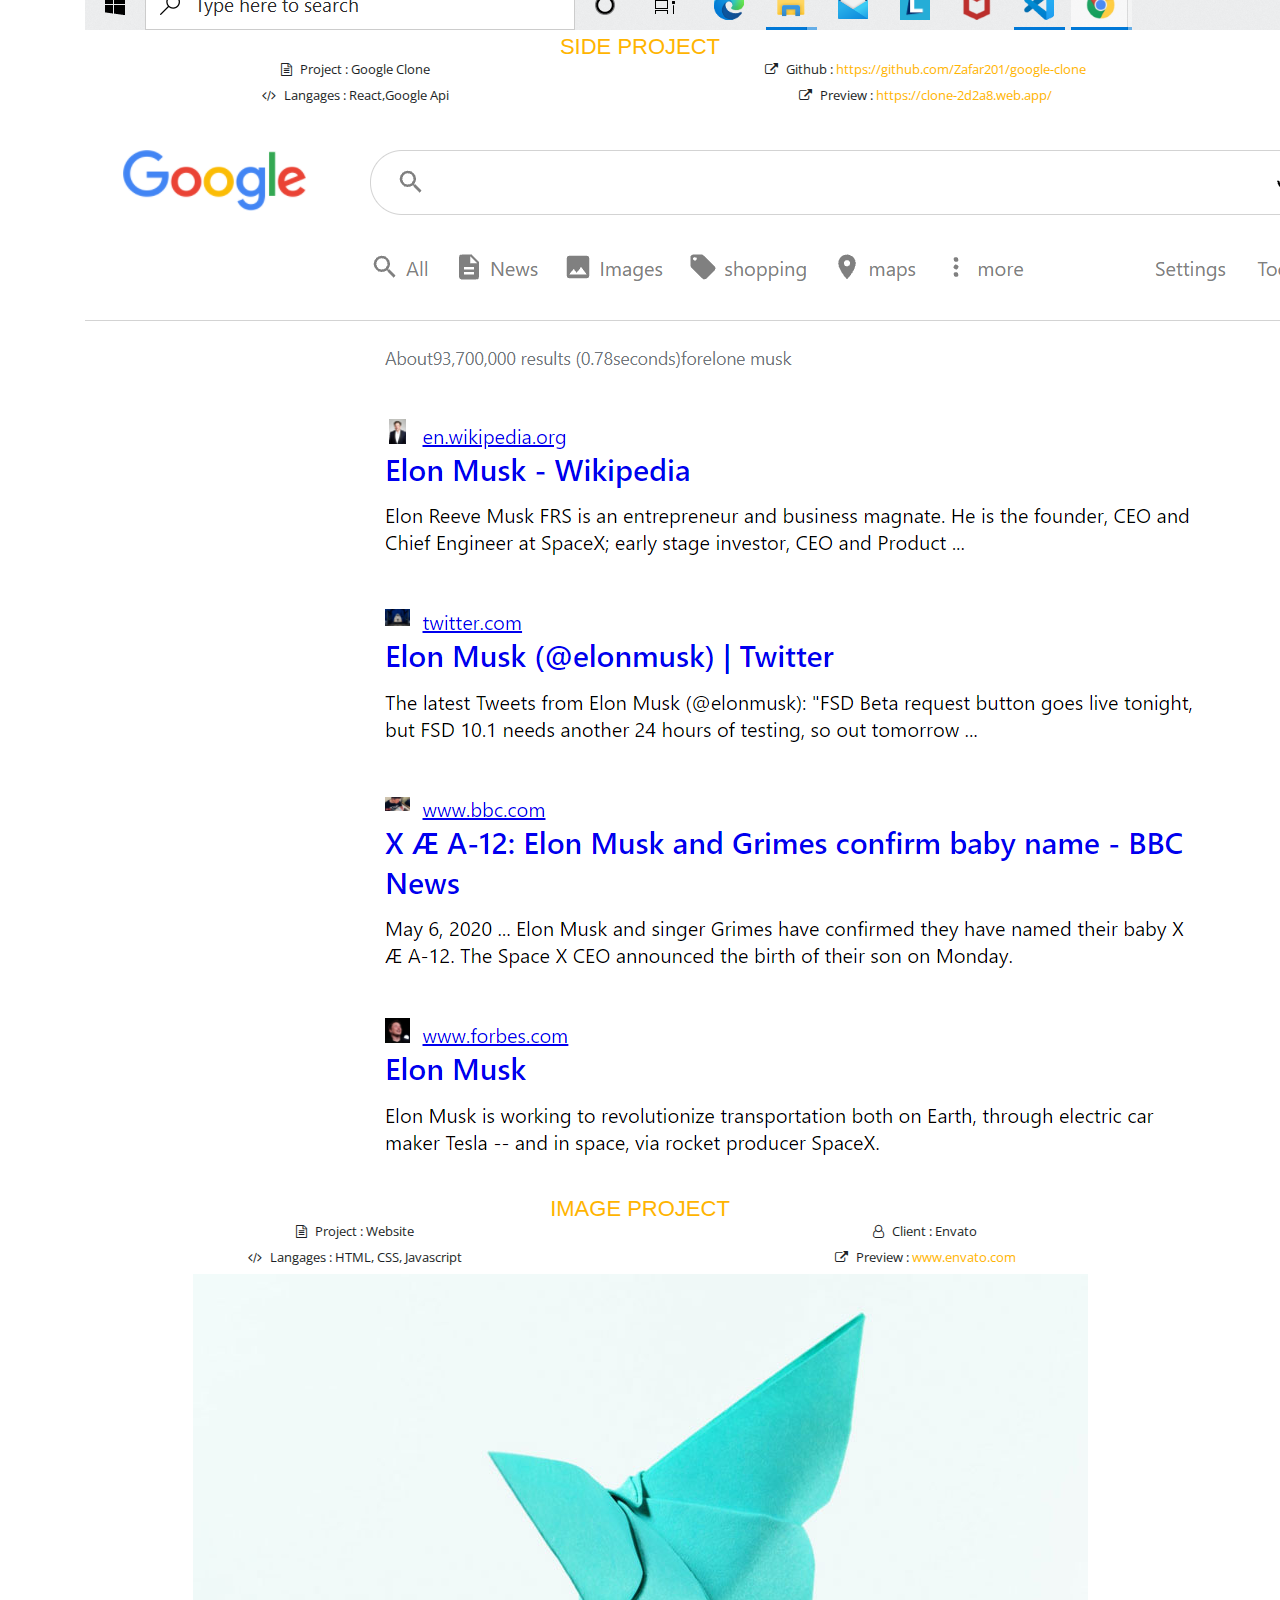
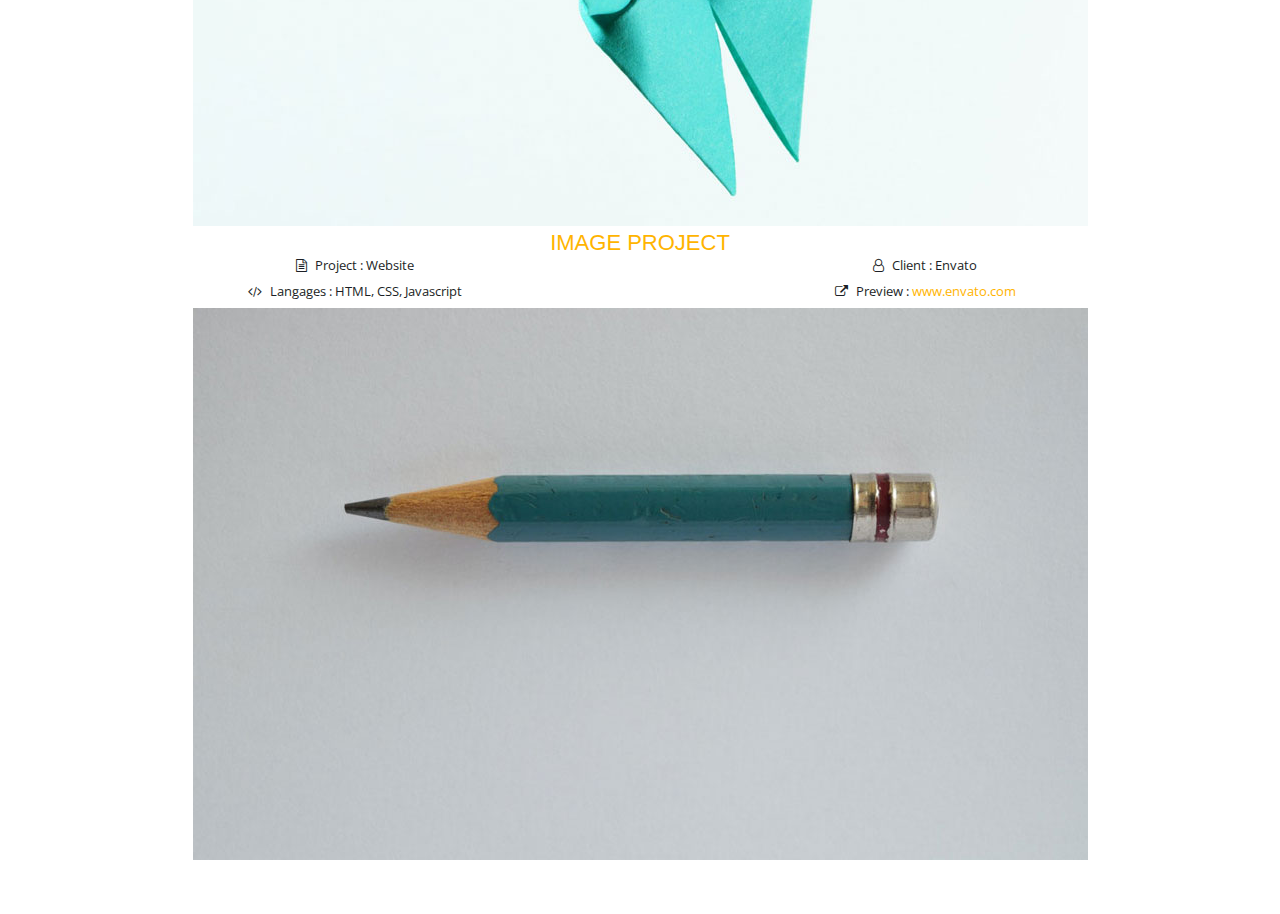
<file: portfolio.html>
<!DOCTYPE html>
<html lang="en">


<head>
    <meta charset="utf-8">
    <title>Portfolio -  Personal Portfolio</title>
    <meta name="viewport" content="width=device-width, initial-scale=1">

    <!-- Template Google Fonts -->
    <link href="https://fonts.googleapis.com/css?family=Poppins:400,400i,500,500i,600,600i,700,700i,800,800i,900,900i" rel="stylesheet">
    <link href="https://fonts.googleapis.com/css?family=Open+Sans:300,400,400i,600,600i,700" rel="stylesheet">

    <!-- Template CSS Files -->
    <link href="css/bootstrap.min.css" rel="stylesheet">
    <link href="css/preloader.min.css" rel="stylesheet">
    <link href="css/circle.css" rel="stylesheet">
    <link href="css/font-awesome.min.css" rel="stylesheet">
    <link href="css/fm.revealator.jquery.min.css" rel="stylesheet">
    <link href="css/style.css" rel="stylesheet">

    <!-- CSS Skin File -->
    <link href="css/skins/yellow.css" rel="stylesheet">

    <!-- Live Style Switcher - demo only -->
    <link rel="alternate stylesheet" type="text/css" title="blue" href="css/skins/blue.css" />
    <link rel="alternate stylesheet" type="text/css" title="green" href="css/skins/green.css" />
    <link rel="alternate stylesheet" type="text/css" title="yellow" href="css/skins/yellow.css" />
    <link rel="alternate stylesheet" type="text/css" title="blueviolet" href="css/skins/blueviolet.css" />
    <link rel="alternate stylesheet" type="text/css" title="goldenrod" href="css/skins/goldenrod.css" />
    <link rel="alternate stylesheet" type="text/css" title="magenta" href="css/skins/magenta.css" />
    <link rel="alternate stylesheet" type="text/css" title="orange" href="css/skins/orange.css" />
    <link rel="alternate stylesheet" type="text/css" title="purple" href="css/skins/purple.css" />
    <link rel="alternate stylesheet" type="text/css" title="red" href="css/skins/red.css" />
    <link rel="alternate stylesheet" type="text/css" title="yellowgreen" href="css/skins/yellowgreen.css" />
    <link rel="stylesheet" type="text/css" href="css/styleswitcher.css" />

    <!-- Modernizr JS File -->
    <script src="js/modernizr.custom.js"></script>
</head>

<body class="portfolio">
<!-- Live Style Switcher Starts - demo only -->
<div id="switcher" class="">
    <div class="content-switcher">
        <h4>STYLE SWITCHER</h4>
        <ul>
            <li>
                <a href="#" onclick="setActiveStyleSheet('purple');" title="purple" class="color"><img src="img/styleswitcher/purple.png" alt="purple"/></a>
            </li>
            <li>
                <a href="#" onclick="setActiveStyleSheet('red');" title="red" class="color"><img src="img/styleswitcher/red.png" alt="red"/></a>
            </li>
            <li>
                <a href="#" onclick="setActiveStyleSheet('blueviolet');" title="blueviolet" class="color"><img src="img/styleswitcher/blueviolet.png" alt="blueviolet"/></a>
            </li>
            <li>
                <a href="#" onclick="setActiveStyleSheet('blue');" title="blue" class="color"><img src="img/styleswitcher/blue.png" alt="blue"/></a>
            </li>
            <li>
                <a href="#" onclick="setActiveStyleSheet('goldenrod');" title="goldenrod" class="color"><img src="img/styleswitcher/goldenrod.png" alt="goldenrod"/></a>
            </li>
            <li>
                <a href="#" onclick="setActiveStyleSheet('magenta');" title="magenta" class="color"><img src="img/styleswitcher/magenta.png" alt="magenta"/></a>
            </li>
            <li>
                <a href="#" onclick="setActiveStyleSheet('yellowgreen');" title="yellowgreen" class="color"><img src="img/styleswitcher/yellowgreen.png" alt="yellowgreen"/></a>
            </li>
            <li>
                <a href="#" onclick="setActiveStyleSheet('orange');" title="orange" class="color"><img src="img/styleswitcher/orange.png" alt="orange"/></a>
            </li>
            <li>
                <a href="#" onclick="setActiveStyleSheet('green');" title="green" class="color"><img src="img/styleswitcher/green.png" alt="green"/></a>
            </li>
            <li>
                <a href="#" onclick="setActiveStyleSheet('yellow');" title="yellow" class="color"><img src="img/styleswitcher/yellow.png" alt="yellow"/></a>
            </li>
        </ul>

        <div id="hideSwitcher">&times;</div>
    </div>
</div>
<div id="showSwitcher" class="styleSecondColor"><i class="fa fa-cog fa-spin"></i></div>
<!-- Live Style Switcher Ends - demo only -->
<!-- Header Starts -->
<header class="header" id="navbar-collapse-toggle">
    <!-- Fixed Navigation Starts -->
    <ul class="icon-menu d-none d-lg-block revealator-slideup revealator-once revealator-delay1">
        <li class="icon-box">
            <i class="fa fa-home"></i>
            <a href="index.html">
                <h2>Home</h2>
            </a>
        </li>
        <li class="icon-box">
            <i class="fa fa-user"></i>
            <a href="about.html">
                <h2>About</h2>
            </a>
        </li>
        <li class="icon-box active">
            <i class="fa fa-briefcase"></i>
            <a href="portfolio.html">
                <h2>Portfolio</h2>
            </a>
        </li>
        <li class="icon-box">
            <i class="fa fa-envelope-open"></i>
            <a href="contact.html">
                <h2>Contact</h2>
            </a>
        </li>
        <!-- <li class="icon-box">
            <i class="fa fa-comments"></i>
            <a href="blog.html">
                <h2>Blog</h2>
            </a>
        </li> -->
    </ul>
    <!-- Fixed Navigation Ends -->
    <!-- Mobile Menu Starts -->
    <nav role="navigation" class="d-block d-lg-none">
        <div id="menuToggle">
            <input type="checkbox" />
            <span></span>
            <span></span>
            <span></span>
            <ul class="list-unstyled" id="menu">
                <li><a href="index.html"><i class="fa fa-home"></i><span>Home</span></a></li>
                <li><a href="about.html"><i class="fa fa-user"></i><span>About</span></a></li>
                <li class="active"><a href="portfolio.html"><i class="fa fa-folder-open"></i><span>Portfolio</span></a></li>
                <li><a href="contact.html"><i class="fa fa-envelope-open"></i><span>Contact</span></a></li>
                <!-- <li><a href="blog.html"><i class="fa fa-comments"></i><span>Blog</span></a></li> -->
            </ul>
        </div>
    </nav>
    <!-- Mobile Menu Ends -->
</header>
<!-- Header Ends -->
<!-- Page Title Starts -->
<section class="title-section text-left text-sm-center revealator-slideup revealator-once revealator-delay1">
    <h1>my <span>portfolio</span></h1>
    <span class="title-bg">works</span>
</section>
<!-- Page Title Ends -->
<!-- Main Content Starts -->
<section class="main-content text-center revealator-slideup revealator-once revealator-delay1">
    <div id="grid-gallery" class="container grid-gallery">
        <!-- Portfolio Grid Starts -->
        <section class="grid-wrap">
            <ul class="row grid">
                <!-- Portfolio Item Starts -->
                <li>
                    <figure>
                        <img src="img/projects/Screenshot (19).png" alt="Portolio Image" />
                        <div><span>Netflix Clone</span></div>
                    </figure>
                </li>
                <!-- Portfolio Item Ends -->
                <!-- Portfolio Item Starts -->
                <!-- <li>
                    <figure>
                        <img src="img/projects/project-2.jpg" alt="Portolio Image" />
                        <div><span>Youtube Project</span></div>
                    </figure>
                </li> -->
                <!-- Portfolio Item Ends -->
                <!-- Portfolio Item Starts -->
                <li>
                    <figure>
                        <img src="img/projects/Screenshot (8).png" alt="Portolio Image" />
                        <div><span>AI Brilliance</span></div>
                    </figure>
                </li>
                <!-- Portfolio Item Ends -->
                <!-- Portfolio Item Starts -->
                <li>
                    <figure>
                        <img src="img/projects/Screenshot (3).png" alt="Portolio Image" />
                        <div><span>E-commerce</span></div>
                    </figure>
                </li>
                <!-- Portfolio Item Ends -->
                <!-- Portfolio Item Starts -->
                <li>
                    <figure>
                        <img src="img/projects/Screenshot (26).png" alt="Portolio Image" />
                        <div><span>Portfolio</span></div>
                    </figure>
                </li>
                <!-- Portfolio Item Ends -->
                <!-- Portfolio Item Starts -->
                <li>
                    <figure>
                        <img src="img/projects/Screenshot (25).png" alt="Portolio Image" />
                        <div><span>Facebook Clone</span></div>
                    </figure>
                </li>
                <!-- Portfolio Item Ends -->
                <!-- Portfolio Item Starts -->
                <li>
                    <figure>
                        <img src="img/projects/Screenshot (30).png" alt="Portolio Image" />
                        <div><span>Google Clone</span></div>
                    </figure>
                </li>
                <!-- Portfolio Item Ends -->
                <!-- Portfolio Item Starts -->
                <!-- <li>
                    <figure>
                        <img src="img/projects/project-8.jpg" alt="Portolio Image" />
                        <div><span>Image Project</span></div>
                    </figure>
                </li> -->
                <!-- Portfolio Item Ends -->
                <!-- Portfolio Item Starts -->
                <!-- <li>
                    <figure>
                        <img src="img/projects/project-9.jpg" alt="Portolio Image" />
                        <div><span>Image Project</span></div>
                    </figure>
                </li> -->
                <!-- Portfolio Item Ends -->
            </ul>
        </section>
        <!-- Portfolio Grid Ends -->
        <!-- Portfolio Details Starts -->
        <section class="slideshow">
            <ul>
                <!-- Portfolio Item Detail Starts -->
                <li>
                    <figure>
                        <!-- Project Details Starts -->
                        <figcaption>
                            <h3>Frontend Project</h3>
                            <div class="row open-sans-font">
                                <div class="col-12 col-sm-6 mb-2">
                                    <i class="fa fa-file-text-o pr-2"></i><span class="project-label">Project </span>: <span class="ft-wt-600 uppercase">Netflix Clone</span>
                                </div>
                                <div class="col-12 col-sm-6 mb-2">
                                    <i class="fa fa-external-link pr-2"></i><span class="project-label">Github </span>: <span class="ft-wt-600 uppercase"><a href="https://github.com/Zafar201/netflix-clone-react" target="_blank">https://github.com/Zafar201/netflix-clone-react</a></span>
                                </div>
                                <div class="col-12 col-sm-6 mb-2">
                                    <i class="fa fa-code pr-2"></i><span class="project-label">Tech </span>: <span class="ft-wt-600 uppercase">React,TMDB Api</span>
                                </div>
                                <div class="col-12 col-sm-6 mb-2">
                                    <i class="fa fa-external-link pr-2"></i><span class="project-label">Preview </span>: <span class="ft-wt-600 uppercase"><a href="https://netflix-clone-5d26e.web.app/" target="_blank">https://netflix-clone-5d26e.web.app/</a></span>
                                </div>
                            </div>
                        </figcaption>
                        <!-- Project Details Ends -->
                        <!-- Main Project Content Starts -->
                        <img src="img/projects/Screenshot (19).png" alt="Portolio Image" />
                        <!-- Main Project Content Ends -->
                    </figure>
                </li>
                <!-- Portfolio Item Detail Ends -->
                <!-- Portfolio Item Detail Starts -->
                <!-- <li>
                    <figure>
                        Project Details Starts
                        <figcaption>
                            <h3>Youtube Project</h3>
                            <div class="row open-sans-font">
                                <div class="col-6 mb-2">
                                    <i class="fa fa-file-text-o pr-2"></i><span class="project-label">Project </span>: <span class="ft-wt-600 uppercase">Video</span>
                                </div>
                                <div class="col-6 mb-2">
                                    <i class="fa fa-user-o pr-2"></i><span class="project-label">Client </span>: <span class="ft-wt-600 uppercase">Videohive</span>
                                </div>
                                <div class="col-6 mb-2">
                                    <i class="fa fa-code pr-2"></i><span class="project-label">Langages </span>: <span class="ft-wt-600 uppercase">Adobe After Effects</span>
                                </div>
                                <div class="col-6 mb-2">
                                    <i class="fa fa-external-link pr-2"></i><span class="project-label">Preview </span>: <span class="ft-wt-600 uppercase"><a href="#" target="_blank">www.videohive.net</a></span>
                                </div>
                            </div>
                        </figcaption>
                        Project Details Ends
                        Main Project Content Starts
                        <div class="videocontainer">
                            <iframe class="youtube-video" src="https://www.youtube.com/embed/7e90gBu4pas?enablejsapi=1&amp;version=3&amp;playerapiid=ytplayer" allowfullscreen></iframe>
                        </div>
                        Main Project Content Ends
                    </figure>
                </li> -->
                <!-- Portfolio Item Detail Ends -->
                <!-- Portfolio Item Detail Starts -->
                <li>
                    <figure>
                        <!-- Project Details Starts -->
                        <figcaption>
                            <h3>Client Project</h3>
                            <div class="row open-sans-font">
                                <div class="col-6 mb-2">
                                    <i class="fa fa-file-text-o pr-2"></i><span class="project-label">Project </span>: <span class="ft-wt-600 uppercase">Web Application</span>
                                </div>
                                <div class="col-6 mb-2">
                                    <!-- <i class="fa fa-user-o pr-2"></i><span class="project-label">Client </span>: <span class="ft-wt-600 uppercase">Themeforest</span> -->
                                </div>
                                <div class="col-6 mb-2">
                                    <i class="fa fa-code pr-2"></i><span class="project-label">Frontend </span>: <span class="ft-wt-600 uppercase">React,Redux,Bootstrap</span>
                                </div>
                                <div class="col-6 mb-2">
                                    <i class="fa fa-external-link pr-2"></i><span class="project-label">Preview </span>: <span class="ft-wt-600 uppercase"><a href="https://www.aibrilliance.com/" target="_blank">www.aibrilliance.com</a></span>
                                </div>
                            </div>
                        </figcaption>
                        <!-- Project Details Ends -->
                        <!-- Main Project Content Starts -->
                        <div id="slider" class="carousel slide portfolio-slider" data-ride="carousel" data-interval="false">
                            <ol class="carousel-indicators">
                                <li data-target="#slider" data-slide-to="0" class="active"></li>
                                <li data-target="#slider" data-slide-to="1"></li>
                                <li data-target="#slider" data-slide-to="2"></li>
                            </ol>
                            <!-- The slideshow -->
                            <div class="carousel-inner">
                                <div class="carousel-item active">
                                    <img src="img/projects/Screenshot (23).png" alt="slide 1">
                                </div>
                                <div class="carousel-item">
                                    <img src="img/projects/Screenshot (24).png" alt="slide 2">
                                </div>
                                <div class="carousel-item">
                                    <img src="img/projects/Screenshot (22).png" alt="slide 3">
                                </div>
                            </div>
                        </div>
                        <!-- Main Project Content Ends -->
                    </figure>
                </li>
                <!-- Portfolio Item Detail Ends -->
                <!-- Portfolio Item Detail Starts -->
                <li>
                    <figure>
                        <!-- Project Details Starts -->
                        <figcaption>
                            <h3>Side Project</h3>
                            <div class="row open-sans-font">
                                <div class="col-12 col-sm-6 mb-2">
                                    <i class="fa fa-file-text-o pr-2"></i><span class="project-label">Project </span>: <span class="ft-wt-600 uppercase">Web Application</span>
                                </div>
                                <div class="col-12 col-sm-6 mb-2">
                                    <i class="fa fa-external-link pr-2"></i><span class="project-label">Github</span>: <span class="ft-wt-600 uppercase"><a href="https://github.com/Zafar201/mern-amazone" target="_blank">https://github.com/Zafar201/mern-amazone</a></span>
                                </div>
                                <div class="col-12 col-sm-6 mb-2">
                                    <i class="fa fa-code pr-2"></i><span class="project-label">Tech </span>: <span class="ft-wt-600 uppercase">MERN stack</span>
                                </div>
                                <div class="col-12 col-sm-6 mb-2">
                                    <i class="fa fa-external-link pr-2"></i><span class="project-label">Preview </span>: <span class="ft-wt-600 uppercase"><a href="http://my-shoppingcart-apppp.herokuapp.com/" target="_blank">http://my-shoppingcart-apppp.herokuapp.com/</a></span>
                                </div>
                            </div>
                        </figcaption>
                        <!-- Project Details Ends -->
                        <!-- Main Project Content Starts -->
                        <img src="img/projects/Screenshot (3).png" alt="Portolio Image" />
                        <!-- Main Project Content Ends -->
                    </figure>
                </li>
                <!-- Portfolio Item Detail Ends -->
                <!-- Portfolio Item Detail Starts -->
                <li>
                    <figure>
                        <!-- Project Details Starts -->
                        <figcaption>
                            <h3>Client Project</h3>
                            <div class="row open-sans-font">
                                <div class="col-6 mb-2">
                                    <i class="fa fa-file-text-o pr-2"></i><span class="project-label">Project </span>: <span class="ft-wt-600 uppercase">Portfolio Website</span>
                                </div>
                                <div class="col-6 mb-2">
                                    <i class="fa fa-user-o pr-2"></i><span class="project-label">Client </span>: <span class="ft-wt-600 uppercase">Photographer</span>
                                </div>
                                <div class="col-6 mb-2">
                                    <i class="fa fa-code pr-2"></i><span class="project-label">Langages </span>: <span class="ft-wt-600 uppercase">HTML, CSS, Javascript,Jquery</span>
                                </div>
                                <div class="col-6 mb-2">
                                    <i class="fa fa-external-link pr-2"></i><span class="project-label">Preview </span>: <span class="ft-wt-600 uppercase"><a href="https://ibrahimrahima.com/" target="_blank">https://ibrahimrahima.com/</a></span>
                                </div>
                            </div>
                        </figcaption>
                        <!-- Project Details Ends -->
                        <!-- Main Project Content Starts -->
                        <img src="img/projects/Screenshot (27).png" alt="Portolio Image" />
                        <!-- Main Project Content Ends -->
                    </figure>
                </li>
                <!-- Portfolio Item Detail Ends -->
                <!-- Portfolio Item Detail Starts -->
                <li>
                    <figure>
                        <!-- Project Details Starts -->
                        <figcaption>
                            <h3>Frontend Project</h3>
                            <div class="row open-sans-font">
                                <div class="col-6 mb-2">
                                    <i class="fa fa-file-text-o pr-2"></i><span class="project-label">Project </span>: <span class="ft-wt-600 uppercase">Facebook Clone</span>
                                </div>
                                <div class="col-6 mb-2">
                                    <i class="fa fa-external-link pr-2"></i><span class="project-label">Github </span>: <span class="ft-wt-600 uppercase"><a href="https://github.com/Zafar201/facebook-clone" target="_blank">https://github.com/Zafar201/facebook-clone</a></span>
                                </div>
                                <div class="col-6 mb-2">
                                    <i class="fa fa-code pr-2"></i><span class="project-label">Tech</span>: <span class="ft-wt-600 uppercase">React,Firebase</span>
                                </div>
                                <div class="col-6 mb-2">
                                    <i class="fa fa-external-link pr-2"></i><span class="project-label">Preview </span>: <span class="ft-wt-600 uppercase"><a href="https://facebook-clone-5f757.web.app/" target="_blank">https://facebook-clone-5f757.web.app/</a></span>
                                </div>
                            </div>
                        </figcaption>
                        <!-- Project Details Ends -->
                        <!-- Main Project Content Starts -->
                        <img src="img/projects/Screenshot (28).png" alt="Portolio Image" />
                        <!-- Main Project Content Ends -->
                    </figure>
                </li>
                <!-- Portfolio Item Detail Ends -->
                <!-- Portfolio Item Detail Starts -->
                <li>
                    <figure>
                        <!-- Project Details Starts -->
                        <figcaption>
                            <h3>Side Project</h3>
                            <div class="row open-sans-font">
                                <div class="col-6 mb-2">
                                    <i class="fa fa-file-text-o pr-2"></i><span class="project-label">Project </span>: <span class="ft-wt-600 uppercase">Google Clone</span>
                                </div>
                                <div class="col-6 mb-2">
                                    <i class="fa fa-external-link pr-2"></i><span class="project-label">Github </span>: <span class="ft-wt-600 uppercase"><a href="https://github.com/Zafar201/google-clone" target="_blank">https://github.com/Zafar201/google-clone</a></span>
                                </div>
                                <div class="col-6 mb-2">
                                    <i class="fa fa-code pr-2"></i><span class="project-label">Langages </span>: <span class="ft-wt-600 uppercase">React,Google Api</span>
                                </div>
                                <div class="col-6 mb-2">
                                    <i class="fa fa-external-link pr-2"></i><span class="project-label">Preview </span>: <span class="ft-wt-600 uppercase"><a href="https://clone-2d2a8.web.app/" target="_blank">https://clone-2d2a8.web.app/</a></span>
                                </div>
                            </div>
                        </figcaption>
                        <!-- Project Details Ends -->
                        <!-- Main Project Content Starts -->
                        <img src="img/projects/Screenshot (29).png" alt="Portolio Image" />
                        <!-- Main Project Content Ends -->
                    </figure>
                </li>
                <!-- Portfolio Item Detail Ends -->
                <!-- Portfolio Item Detail Starts -->
                <li>
                    <figure>
                        <!-- Project Details Starts -->
                        <figcaption>
                            <h3>Image Project</h3>
                            <div class="row open-sans-font">
                                <div class="col-6 mb-2">
                                    <i class="fa fa-file-text-o pr-2"></i><span class="project-label">Project </span>: <span class="ft-wt-600 uppercase">Website</span>
                                </div>
                                <div class="col-6 mb-2">
                                    <i class="fa fa-user-o pr-2"></i><span class="project-label">Client </span>: <span class="ft-wt-600 uppercase">Envato</span>
                                </div>
                                <div class="col-6 mb-2">
                                    <i class="fa fa-code pr-2"></i><span class="project-label">Langages </span>: <span class="ft-wt-600 uppercase">HTML, CSS, Javascript</span>
                                </div>
                                <div class="col-6 mb-2">
                                    <i class="fa fa-external-link pr-2"></i><span class="project-label">Preview </span>: <span class="ft-wt-600 uppercase"><a href="#" target="_blank">www.envato.com</a></span>
                                </div>
                            </div>
                        </figcaption>
                        <!-- Project Details Ends -->
                        <!-- Main Project Content Starts -->
                        <img src="img/projects/project-8.jpg" alt="Portolio Image" />
                        <!-- Main Project Content Ends -->
                    </figure>
                </li>
                <!-- Portfolio Item Detail Ends -->
                <!-- Portfolio Item Detail Starts -->
                <li>
                    <figure>
                        <!-- Project Details Starts -->
                        <figcaption>
                            <h3>Image Project</h3>
                            <div class="row open-sans-font">
                                <div class="col-6 mb-2">
                                    <i class="fa fa-file-text-o pr-2"></i><span class="project-label">Project </span>: <span class="ft-wt-600 uppercase">Website</span>
                                </div>
                                <div class="col-6 mb-2">
                                    <i class="fa fa-user-o pr-2"></i><span class="project-label">Client </span>: <span class="ft-wt-600 uppercase">Envato</span>
                                </div>
                                <div class="col-6 mb-2">
                                    <i class="fa fa-code pr-2"></i><span class="project-label">Langages </span>: <span class="ft-wt-600 uppercase">HTML, CSS, Javascript</span>
                                </div>
                                <div class="col-6 mb-2">
                                    <i class="fa fa-external-link pr-2"></i><span class="project-label">Preview </span>: <span class="ft-wt-600 uppercase"><a href="#" target="_blank">www.envato.com</a></span>
                                </div>
                            </div>
                        </figcaption>
                        <!-- Project Details Ends -->
                        <!-- Main Project Content Starts -->
                        <img src="img/projects/project-9.jpg" alt="Portolio Image" />
                        <!-- Main Project Content Ends -->
                    </figure>
                </li>
                <!-- Portfolio Item Detail Ends -->
            </ul>
            <!-- Portfolio Navigation Starts -->
            <nav>
                <span class="icon nav-prev"><img src="img/projects/navigation/left-arrow.png" alt="previous"></span>
                <span class="icon nav-next"><img src="img/projects/navigation/right-arrow.png" alt="next"></span>
                <span class="nav-close"><img src="img/projects/navigation/close-button.png" alt="close"> </span>
            </nav>
            <!-- Portfolio Navigation Ends -->
        </section>
    </div>
</section>
<!-- Main Content Ends -->

<!-- Template JS Files -->
<script src="js/jquery-3.5.0.min.js"></script>
<script src="js/styleswitcher.js"></script>
<script src="js/preloader.min.js"></script>
<script src="js/fm.revealator.jquery.min.js"></script>
<script src="js/imagesloaded.pkgd.min.js"></script>
<script src="js/masonry.pkgd.min.js"></script>
<script src="js/classie.js"></script>
<script src="js/cbpGridGallery.js"></script>
<script src="js/jquery.hoverdir.js"></script>
<script src="js/popper.min.js"></script>
<script src="js/bootstrap.js"></script>
<script src="js/custom.js"></script>

</body>

</html>
</file>
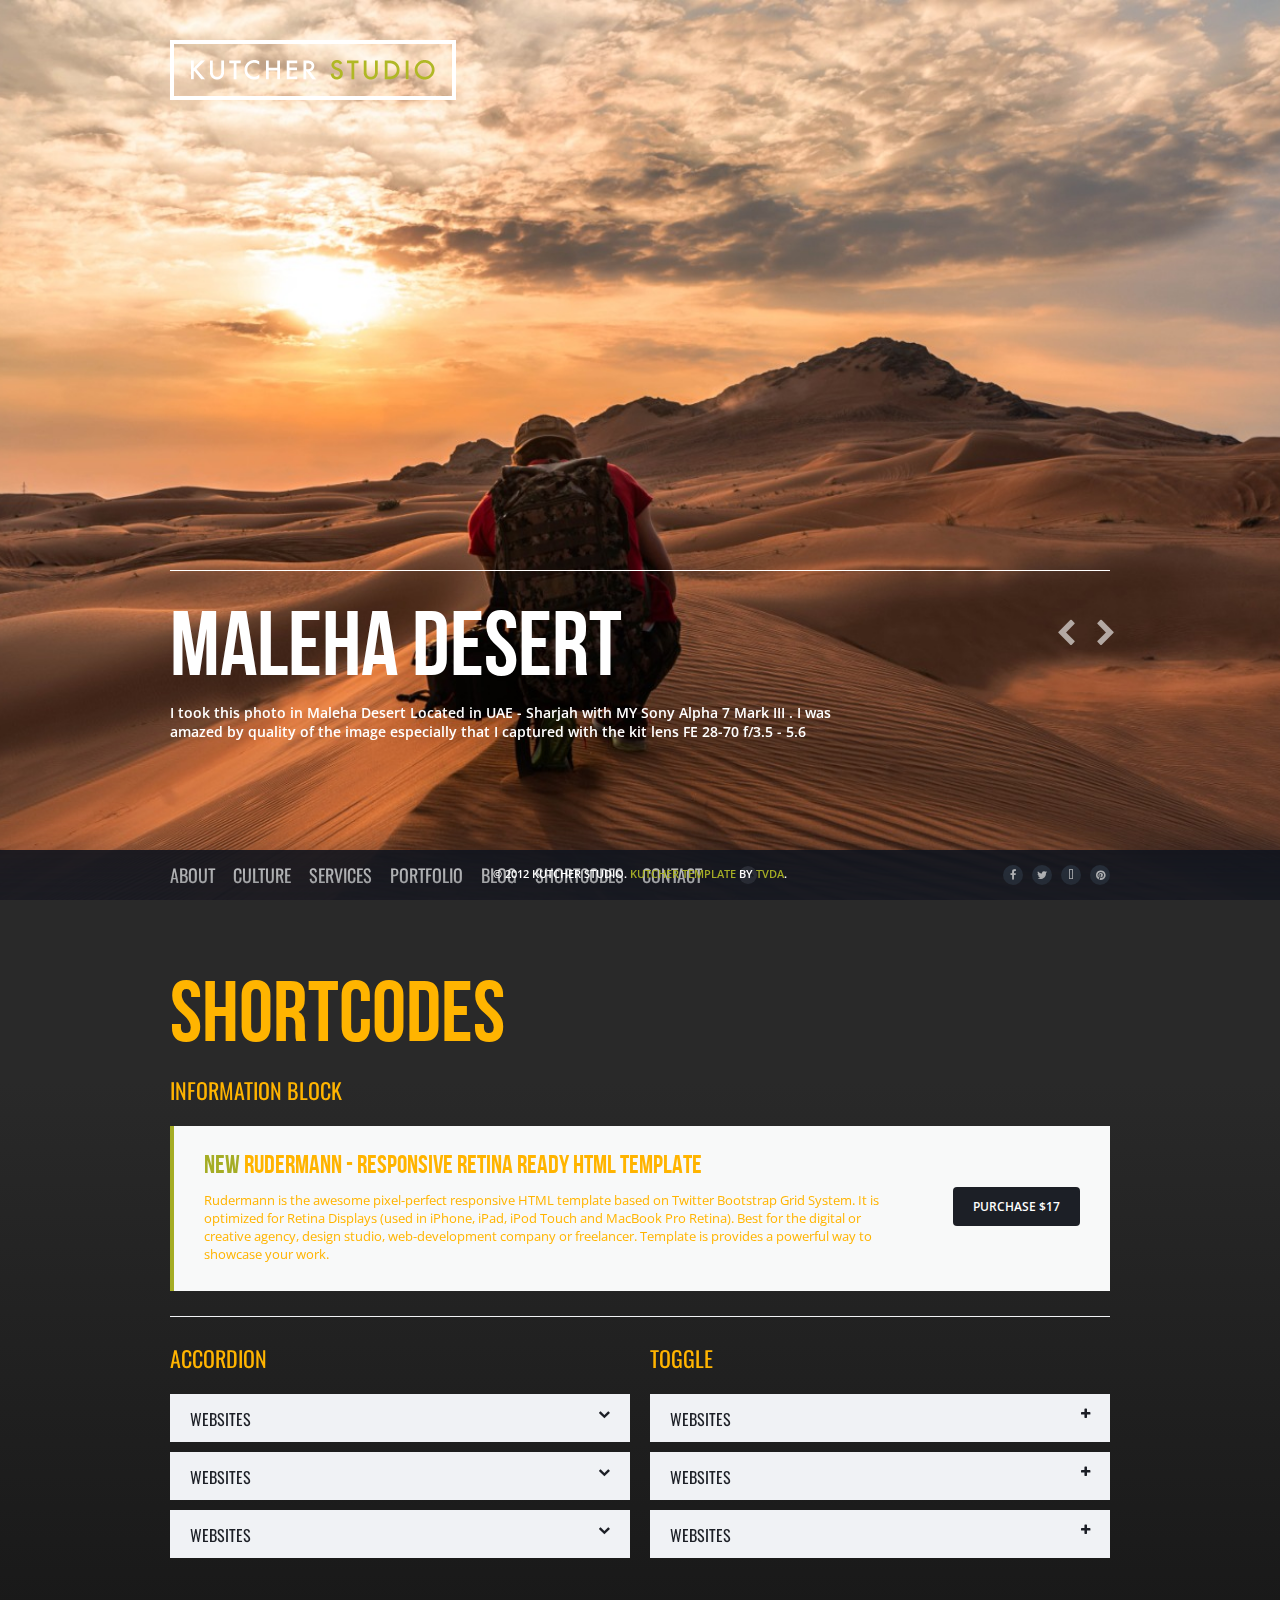
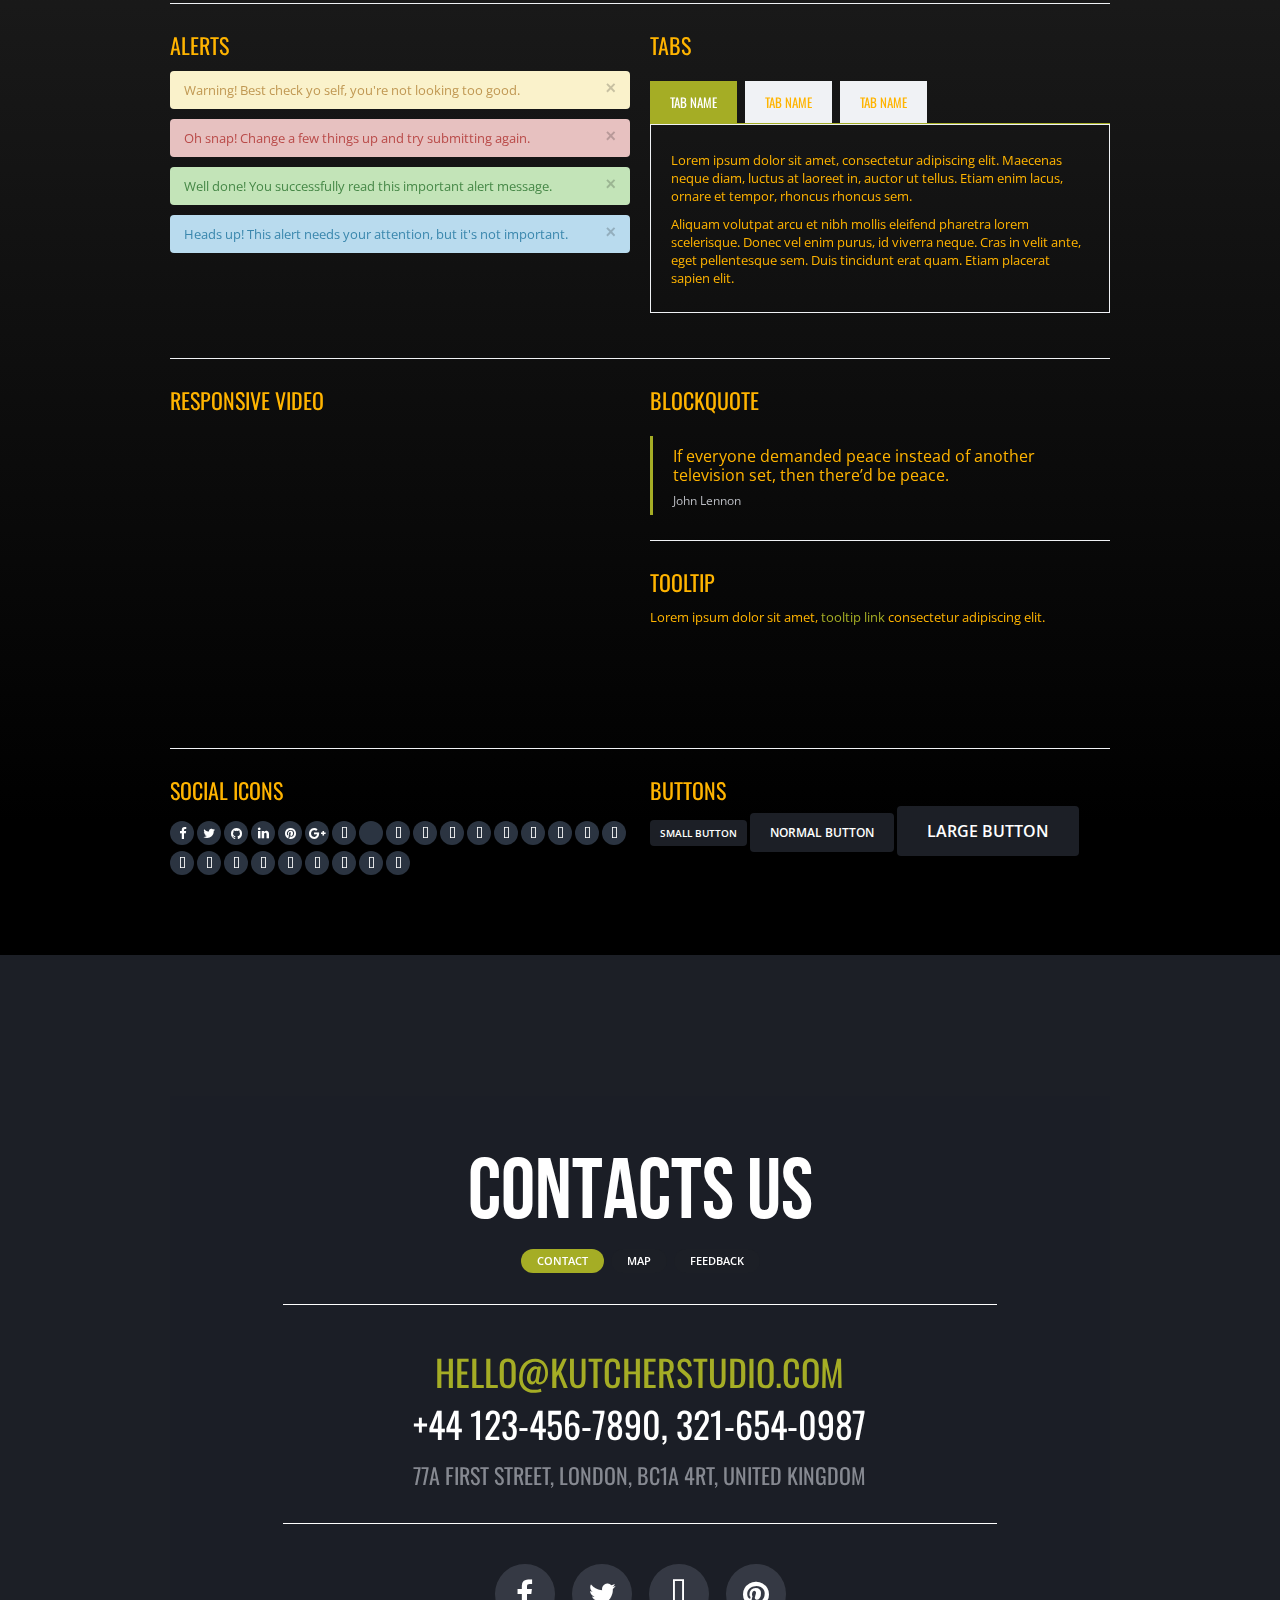
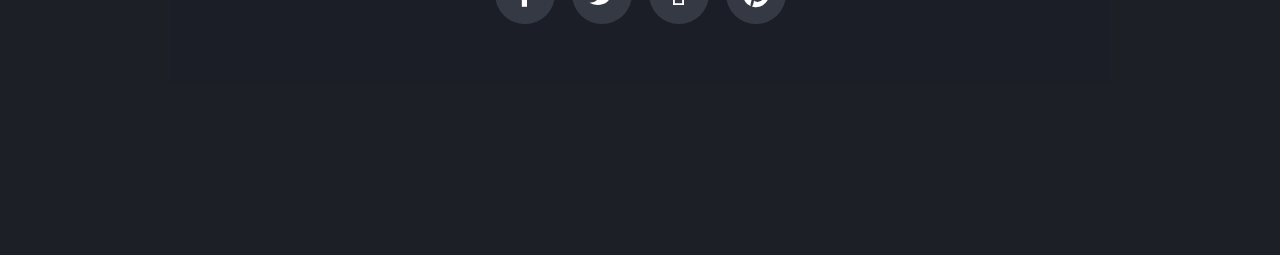
<file: shortcodes.html>
<!DOCTYPE HTML>
<head>
	<meta charset="UTF-8">
	<title>Kutcher Studio</title>
	<meta name="description" content="">
	<meta name="author" content="">
	<meta name="viewport" content="width=device-width, initial-scale=1, maximum-scale=1">

	<!-- Google Web Fonts -->
	<link href='http://fonts.googleapis.com/css?family=Oswald|Open+Sans:400,600' rel='stylesheet' type='text/css'>
	
	<!-- CSS Responsive Framework Skeleton -->
	<link rel="stylesheet" href="css/skeleton.css">
	
	<!-- CSS Styles -->	
	<link rel="stylesheet" href="css/style.css">
	
	<!-- Fullscreen Slider -->
	<link rel="stylesheet" href="css/supersized.css">
	<link rel="stylesheet" href="css/supersized.shutter.css">
	
	<!-- Fancybox -->	
	<link rel="stylesheet" href="css/jquery.fancybox.css">
	
	<!-- Icons -->	
	<link rel="stylesheet" href="css/font-awesome.css">
	
	<!-- Flexslider -->	
	<link rel="stylesheet" href="css/flexslider.css">
	
	<!-- Media Queries -->	
	<link rel="stylesheet" href="css/media.css">
	
	<!--[if lt IE 9]>
		<script src="http://html5shiv.googlecode.com/svn/trunk/html5.js"></script>
	<![endif]-->
</head>

<body>

	<!-- Start Homepage -->
	<div id="homepage">
		
		<div class="container">
			<div class="sixteen columns">
				<img alt="" class="logo" src="images/logo.png" />
			</div>
			
			<div class="slider-text">
				<div class="sixteen columns">
					<div class="line"></div>
				</div>
				
				<div class="twelve columns">
					<div id="slidecaption"></div>
				</div>
				
				<div class="four columns">
					<a id="prevslide" class="load-item"><i class="icon-chevron-left"></i></a>
					<a id="nextslide" class="load-item"><i class="icon-chevron-right"></i></a>
				</div>
			</div>
			
		</div>
	</div>
	<!-- End Homepage -->
	
	
	<!-- Start Navigation -->
	<nav>
	
		<div class="container">
			
			<div class="thirteen columns">
				
				<!-- Start Nav Links -->
				<ul id="nav" class="links">
					<li class="current"><a href="index.html#about">About</a></li>
					<li><a href="index.html#culture">Culture</a></li>
					<li><a href="index.html#services">Services</a></li>
					<li><a href="index.html#portfolio">Portfolio</a></li>
					<li><a href="blog.html">Blog</a></li>
					<li><a href="shortcodes.html">Shortcodes</a></li>
					<li><a href="index.html#contact">Contact</a></li>
					<li><a class="to-top" href="#homepage"><i class="icon-chevron-up"></i><span>Home</span></a></li>
				</ul>
				<!-- End Nav Links -->
				
			</div>
			
			<div class="three columns">
			
				<!-- Social Icons -->	
				<ul class="social-icons">
					<li><a href="#"><i class="icon-facebook"></i></a></li>
					<li><a href="#"><i class="icon-twitter"></i></a></li>
					<li><a href="#"><i class="icon-vimeo"></i></a></li>
					<li><a href="#"><i class="icon-pinterest"></i></a></li>
				</ul>
				<!-- End Icons -->
			
			</div>
		
		</div>
	
	</nav>
	<!-- End Navigation -->	
	
	
	<!-- Start About Page -->	
	<div id="about" class="page">
	
		<div class="container">
		
			<div class="sixteen columns">
				
				<h1>Shortcodes</h1>
				
				<h4>Information Block</h4>
				<div class="info-block">
					<div class="ib-text">
						<h3><span class="color-text">NEW</span> Rudermann - Responsive Retina Ready HTML Template</h3>
						<p>Rudermann is the awesome pixel-perfect responsive HTML template based on Twitter Bootstrap Grid System. It is optimized for Retina Displays (used in iPhone, iPad, iPod Touch and MacBook Pro Retina). Best for the digital or creative agency, design studio, web-development company or freelancer. Template is provides a powerful way to showcase your work.</p>
						<a href="http://themeforest.net/item/rudermann-responsive-retina-ready-html-template/3680492?ref=tvdathemes" target="_blank" class="button">Purchase $17</a>
					</div>
				</div>
				
				<hr>
		
			</div>
			
			<div class="eight columns">
			
				<h4>Accordion</h4>
				<div class="accordion">
					<div class="accordion-wrp">
						<h6>Websites <i class="icon-chevron-down"></i></h6>
						<div class="accordion-content">
							<p>Lorem ipsum dolor sit amet, consectetur adipiscing elit. Maecenas neque diam, luctus at laoreet in, auctor ut tellus. Etiam enim lacus, ornare et tempor, rhoncus rhoncus sem.</p>
							<p>Aliquam volutpat arcu et nibh mollis eleifend pharetra lorem scelerisque. Donec vel enim purus, id viverra neque. Cras in velit ante, eget pellentesque sem. Duis tincidunt erat quam. Etiam placerat sapien elit.</p>
						</div>
					</div>
					
					<div class="accordion-wrp">
						<h6>Websites <i class="icon-chevron-down"></i></h6>
						<div class="accordion-content">
							<p>Lorem ipsum dolor sit amet, consectetur adipiscing elit. Maecenas neque diam, luctus at laoreet in, auctor ut tellus. Etiam enim lacus, ornare et tempor, rhoncus rhoncus sem.</p>
							<p>Aliquam volutpat arcu et nibh mollis eleifend pharetra lorem scelerisque. Donec vel enim purus, id viverra neque. Cras in velit ante, eget pellentesque sem. Duis tincidunt erat quam. Etiam placerat sapien elit.</p>
						</div>
					</div>
					
					<div class="accordion-wrp">
						<h6>Websites <i class="icon-chevron-down"></i></h6>
						<div class="accordion-content">
							<p>Lorem ipsum dolor sit amet, consectetur adipiscing elit. Maecenas neque diam, luctus at laoreet in, auctor ut tellus. Etiam enim lacus, ornare et tempor, rhoncus rhoncus sem.</p>
							<p>Aliquam volutpat arcu et nibh mollis eleifend pharetra lorem scelerisque. Donec vel enim purus, id viverra neque. Cras in velit ante, eget pellentesque sem. Duis tincidunt erat quam. Etiam placerat sapien elit.</p>
						</div>
					</div>
				</div>
	
			
			</div>			
				
			<div class="eight columns">
			
				<h4>Toggle</h4>
				<div class="toggle">
					<div class="toggle-wrp">
						<h6>Websites <i class="icon-plus"></i><i class="icon-minus"></i></h6>
						<div class="toggle-content">
							<p>Lorem ipsum dolor sit amet, consectetur adipiscing elit. Maecenas neque diam, luctus at laoreet in, auctor ut tellus. Etiam enim lacus, ornare et tempor, rhoncus rhoncus sem.</p>
							<p>Aliquam volutpat arcu et nibh mollis eleifend pharetra lorem scelerisque. Donec vel enim purus, id viverra neque. Cras in velit ante, eget pellentesque sem. Duis tincidunt erat quam. Etiam placerat sapien elit.</p>
						</div>
					</div>
					
					<div class="toggle-wrp">
						<h6>Websites <i class="icon-plus"></i><i class="icon-minus"></i></h6>
						<div class="toggle-content">
							<p>Lorem ipsum dolor sit amet, consectetur adipiscing elit. Maecenas neque diam, luctus at laoreet in, auctor ut tellus. Etiam enim lacus, ornare et tempor, rhoncus rhoncus sem.</p>
							<p>Aliquam volutpat arcu et nibh mollis eleifend pharetra lorem scelerisque. Donec vel enim purus, id viverra neque. Cras in velit ante, eget pellentesque sem. Duis tincidunt erat quam. Etiam placerat sapien elit.</p>
						</div>
					</div>
					
					<div class="toggle-wrp">
						<h6>Websites <i class="icon-plus"></i><i class="icon-minus"></i></h6>
						<div class="toggle-content">
							<p>Lorem ipsum dolor sit amet, consectetur adipiscing elit. Maecenas neque diam, luctus at laoreet in, auctor ut tellus. Etiam enim lacus, ornare et tempor, rhoncus rhoncus sem.</p>
							<p>Aliquam volutpat arcu et nibh mollis eleifend pharetra lorem scelerisque. Donec vel enim purus, id viverra neque. Cras in velit ante, eget pellentesque sem. Duis tincidunt erat quam. Etiam placerat sapien elit.</p>
						</div>
					</div>
				</div>
	
			</div>			
				
			<div class="sixteen columns">
				<hr>
			</div>
				
			<div class="eight columns">
			
				<h4>Alerts</h4>
				<div class="alert">
					<button type="button" class="close" data-dismiss="alert">×</button>
					<strong>Warning!</strong> Best check yo self, you're not looking too good.
				</div>
				<div class="alert alert-error">
					<button type="button" class="close" data-dismiss="alert">×</button>
					<strong>Oh snap!</strong> Change a few things up and try submitting again.
				</div>
				<div class="alert alert-success">
					<button type="button" class="close" data-dismiss="alert">×</button>
					<strong>Well done!</strong> You successfully read this important alert message.
				</div>
				<div class="alert alert-info margin">
					<button type="button" class="close" data-dismiss="alert">×</button>
					<strong>Heads up!</strong> This alert needs your attention, but it's not important.
				</div>
	
			</div>			
				
			<div class="eight columns">
			
				<h4>Tabs</h4>
				<div class="tabs">
					<ul>
						<li id="tab1" class="current">Tab name</li>
						<li id="tab2">Tab name</li>
						<li id="tab3">Tab name</li> </ul>
					</ul>
					
					<div class="tab-content-wrp">
						<div id="tab1-content" class="tab-content active">
							<p>Lorem ipsum dolor sit amet, consectetur adipiscing elit. Maecenas neque diam, luctus at laoreet in, auctor ut tellus. Etiam enim lacus, ornare et tempor, rhoncus rhoncus sem.</p>
							<p>Aliquam volutpat arcu et nibh mollis eleifend pharetra lorem scelerisque. Donec vel enim purus, id viverra neque. Cras in velit ante, eget pellentesque sem. Duis tincidunt erat quam. Etiam placerat sapien elit.</p>
						</div>
						
						<div id="tab2-content" class="tab-content">
							<p>Lorem ipsum dolor sit amet, consectetur adipiscing elit. Maecenas neque diam, luctus at laoreet in, auctor ut tellus. Etiam enim lacus, ornare et tempor, rhoncus rhoncus sem.</p>
							<p>Aliquam volutpat arcu et nibh mollis eleifend pharetra lorem scelerisque. Donec vel enim purus, id viverra neque. Cras in velit ante, eget pellentesque sem. Duis tincidunt erat quam. Etiam placerat sapien elit.</p>
						</div>
						
						<div id="tab2-content" class="tab-content">
							<p>Lorem ipsum dolor sit amet, consectetur adipiscing elit. Maecenas neque diam, luctus at laoreet in, auctor ut tellus. Etiam enim lacus, ornare et tempor, rhoncus rhoncus sem.</p>
							<p>Aliquam volutpat arcu et nibh mollis eleifend pharetra lorem scelerisque. Donec vel enim purus, id viverra neque. Cras in velit ante, eget pellentesque sem. Duis tincidunt erat quam. Etiam placerat sapien elit.</p>
						</div>
					</div>
				</div>
	
			</div>
			
			<div class="sixteen columns">
				<hr>
			</div>		
			
			<div class="eight columns">
			
				<h4>Responsive video</h4><br>
				<div class="embed-container">
					<iframe src="http://player.vimeo.com/video/50834315?byline=0&amp;portrait=0&amp;badge=0&amp;color=b0b825" frameborder="0"></iframe>
				</div>
	
			</div>			
				
			<div class="eight columns">
			
				<h4>Blockquote</h4>
				<blockquote>
					<p>If everyone demanded peace instead of another television set, then there’d be peace.</p>
					<small>John Lennon</small>
				</blockquote>
				
				<hr>
				
				<h4>Tooltip</h4>
				<p>Lorem ipsum dolor sit amet, <a href="#" rel="tooltip" data-title="lol i'm tooltip" class="" style="position: relative; ">tooltip link</a> consectetur adipiscing elit.</p>
						
			</div>

			<div class="sixteen columns">
				<hr>
			</div>
			
			<div class="eight columns">
				
				<h4>Social Icons</h4>
				<ul class="social-icons-normal">
					<li><a href="#"><i class="icon-facebook"></i></a></li>
					<li><a href="#"><i class="icon-twitter"></i></a></li>
					<li><a href="#"><i class="icon-github"></i></a></li>
					<li><a href="#"><i class="icon-linkedin"></i></a></li>
					<li><a href="#"><i class="icon-pinterest"></i></a></li>
					<li><a href="#"><i class="icon-google-plus"></i></a></li>
					<li><a href="#"><i class="icon-amazon"></i></a></li>
					<li><a href="#"><i class="icon-apple-logo"></i></a></li>
					<li><a href="#"><i class="icon-blogger"></i></a></li>
					<li><a href="#"><i class="icon-delicious-sign"></i></a></li>
					<li><a href="#"><i class="icon-evernote"></i></a></li>
					<li><a href="#"><i class="icon-flickr"></i></a></li>
					<li><a href="#"><i class="icon-google"></i></a></li>
					<li><a href="#"><i class="icon-js-fiddle"></i></a></li>
					<li><a href="#"><i class="icon-lastfm"></i></a></li>
					<li><a href="#"><i class="icon-picasa"></i></a></li>
					<li><a href="#"><i class="icon-reddit"></i></a></li>
					<li><a href="#"><i class="icon-skype"></i></a></li>
					<li><a href="#"><i class="icon-soundcloud"></i></a></li>
					<li><a href="#"><i class="icon-spotify"></i></a></li>
					<li><a href="#"><i class="icon-tumblr"></i></a></li>
					<li><a href="#"><i class="icon-vimeo"></i></a></li>
					<li><a href="#"><i class="icon-wordpress"></i></a></li>
					<li><a href="#"><i class="icon-yahoo"></i></a></li>
					<li><a href="#"><i class="icon-yelp"></i></a></li>
					<li><a href="#"><i class="icon-youtube"></i></a></li>
				</ul>
				
			</div>
			
			<div class="eight columns">
				
				<h4>Buttons</h4>
				<a class="small button" href="#">Small Button</a>
				<a class="button" href="#">Normal Button</a>
				<a class="large button" href="#">Large Button</a>
				
			</div>

		</div> 
	
	</div>
	<!-- End About Page -->
	
	
	<!-- Start Contact Page -->
	<div id="contact">
		<div class="pattern"></div>
		<div class="container">
			<div class="sixteen columns">
				
				<!-- Start Contact Block -->
				<div class="card">
					<h1 class="white">Contacts Us</h1>
					<div class="js-tabs">
    					<ul class="contact-tabs">
    						<li><a href="#" class="active-tab current">Contact</a></li>
    						<li><a href="#">Map</a></li>
    						<li><a href="#">Feedback</a></li>
    					</ul>
    					
    					<div class="tab-content-wrp">
        					<div class="lines tab-content active">
        						<p><a href="#" >hello@kutcherstudio.com</a><br/>+44 123-456-7890, 321-654-0987</p>
        						<p class="adress">77a First Street, London, BC1A 4RT, United Kingdom</p>
        					</div>
        					
        					<div class="lines tab-content">
        						<iframe width="100%" height="350" frameborder="0" scrolling="no" marginheight="0" marginwidth="0" src="https://maps.google.com/maps?f=q&amp;source=s_q&amp;hl=ru&amp;geocode=&amp;q=london&amp;sll=37.0625,-95.677068&amp;sspn=60.288153,103.095703&amp;ie=UTF8&amp;hq=&amp;hnear=%D0%9B%D0%BE%D0%BD%D0%B4%D0%BE%D0%BD,+%D0%92%D0%B5%D0%BB%D0%B8%D0%BA%D0%BE%D0%B1%D1%80%D0%B8%D1%82%D0%B0%D0%BD%D0%B8%D1%8F&amp;t=m&amp;ll=51.523324,-0.152864&amp;spn=0.018691,0.060081&amp;z=14&amp;iwloc=A&amp;output=embed"></iframe>
        					</div>
        					
        					<div class="lines tab-content">
        						<div class="result"></div>
                				
                				<form class="well">
                					<div class="row">
                						<div class="span2 pull-left">
                							<input type="text" name="name" placeholder="Name">
                							<input type="text" name="email" placeholder="E-mail">
                							<input type="text" name="subject" placeholder="Subject">
                						</div>
                						<div class="span6 pull-right">
                							<textarea class="span6" rows="4" name="message" placeholder="Message"></textarea>
                							<button type="submit" class="button"><i class="icon-envelope-alt"></i> Send Message</button>
                						</div>
                					</div>
                				</form>
        					</div>
    					</div>
					</div>
					
					<ul class="contact-social-icons">
						<li><a href="#"><i class="icon-facebook"></i></a></li>
						<li><a href="#"><i class="icon-twitter"></i></a></li>
						<li><a href="#"><i class="icon-vimeo"></i></a></li>
						<li><a href="#"><i class="icon-pinterest"></i></a></li>
					</ul>
				</div>
				<!-- End Contact Block -->
				
			</div>
		</div>
		
		<div class="copyright">
			<p>© 2012 Kutcher studio. <a href="http://themes.tvda.eu/">Kutcher Template</a> by <a href="http://themes.tvda.eu/">TVDA</a>.</p>
		</div>
		
	</div>
	<!-- End Contact Page -->
	
	<!-- JavaScripts -->
	<script src="http://ajax.googleapis.com/ajax/libs/jquery/1.8.2/jquery.min.js"></script>
	<script src="js/jquery.easing.min.js"></script>
	<script src="js/supersized.3.2.7.min.js"></script>
	<script src="js/supersized.shutter.min.js"></script>
	<script src="js/supersized.images.js"></script>
	<script src="js/main.js"></script>
	<script src="js/jquery.parallax-1.1.3.js"></script>
	<script src="js/last-tw.js"></script>
	<script src="js/paralax-ini.js"></script>
	<script src="js/scroll.js"></script>
	<script src="js/jquery.flexslider.js"></script>
	<script src="js/selectnav.min.js"></script>
	<script src="js/jquery.isotope.min.js"></script>
	<script src="js/jquery.smartresize.js"></script>
	<script src="js/shortcodes.js"></script>
	<script src="js/jquery.fancybox.pack.js"></script>
	<script src="js/jquery.fancybox-media.js"></script>
	<script src="js/jquery.sticky.js"></script>
	<script src="js/contact.js"></script>
	<script>
	    $(window).load(function(){
	      $("nav").sticky({ topSpacing: 0, className: 'sticky', wrapperClassName: 'my-wrapper' });
	    });
    </script>
	
	<script>
		$(function(){
			$('.item').show();
			var $container = $('#portfolio_items');
			$container.isotope({
				itemSelector : '.item'
			});
			var $optionSets = $('.option-set'),
				$optionLinks = $optionSets.find('a');
			$optionLinks.click(function(){
				var $this = $(this);
				// don't proceed if already selected
				if ( $this.hasClass('selected') ) {
					return false;
				}
				var $optionSet = $this.parents('.option-set');
				$optionSet.find('.selected').removeClass('selected');
				$this.addClass('selected');
			// make option object dynamically, i.e. { filter: '.my-filter-class' }
			var options = {},
				key = $optionSet.attr('data-option-key'),
				value = $this.attr('data-option-value');
				
			// parse 'false' as false boolean
			value = value === 'false' ? false : value;
			options[ key ] = value;
				if ( key === 'layoutMode' && typeof changeLayoutMode === 'function' ) {
				// changes in layout modes need extra logic
				changeLayoutMode( $this, options )
			} else {
				// otherwise, apply new options
				$container.isotope( options );
			}    
			return false;
			});
			
			if( /Android|webOS|iPhone|iPad|iPod|BlackBerry/i.test(navigator.userAgent) ) {
				var $isMobile = true;
			}
			
			if(!$isMobile)
			{
				$(window).smartresize(function(){
					$container.isotope({
						masonry: { columnWidth: $container.width() / 12 }
					});
				});
			}
			else
			{
				$(window).bind('orientationchange', function(e){
					$container.isotope({
						masonry: { columnWidth: $container.width() / 12 }
					});
				});
			}
		});
	</script>
	
	<script type="text/javascript">
    	function moveTo(contentArea){
        	var goPosition = $(contentArea).offset().top;
        	$('html,body').animate({ scrollTop: goPosition}, 'slow');
        }
    </script>
    
    <script>
		selectnav('nav', {
			nested: true,
			indent: '-'
		});
    </script>

	<script>
		$(function(){
			//SyntaxHighlighter.all();
			});
				$(window).load(function(){
				$('.flexslider').flexslider({
				animation: "slide",
				start: function(slider){
				  $('body').removeClass('loading');
				}
			});
		});
	</script>
    
    <script>
		$(document).ready(function() {
			$(".fancybox").fancybox({
				padding : 0,
				beforeShow: function () {
				
							this.title = $(this.element).attr('title');
							this.title = '<h4>' + this.title + '</h4>' + $(this.element).find('img').attr('alt');
							
    
				            if (this.title) {
				                // New line
				                this.title += '<br />';
				                
				                // Add tweet button
				                this.title += '<a href="https://twitter.com/share" class="twitter-share-button" data-count="none" data-url="' + this.href + '">Tweet</a> ';
				                
				                // Add FaceBook like button
				                this.title += '<iframe src="//www.facebook.com/plugins/like.php?href=' + this.href + '&amp;layout=button_count&amp;show_faces=true&amp;width=500&amp;action=like&amp;font&amp;colorscheme=light&amp;height=23" scrolling="no" frameborder="0" style="border:none; overflow:hidden; width:110px; height:23px;" allowTransparency="true"></iframe>';
				            }
				        },
		        afterShow: function() {
		            // Render tweet button
		            twttr.widgets.load();
		        },
				helpers : {
					title : { type: 'inside' },
				}
			});
			$('.fancybox-media').fancybox({
				openEffect  : 'none',
				closeEffect : 'none',
				helpers : {
					media : {},
				}
			});
		});
	</script>
	
	<script src="https://api.twitter.com/1/statuses/user_timeline/envato.json?callback=twitterCallback2&count=1"></script>
		
</body>
<!-- The End. Visit our site THEMES.TVDA.EU -->
</file>
<file: css/circle.css>
.rect-auto,
.c100.p51 .slice,
.c100.p52 .slice,
.c100.p53 .slice,
.c100.p54 .slice,
.c100.p55 .slice,
.c100.p56 .slice,
.c100.p57 .slice,
.c100.p58 .slice,
.c100.p59 .slice,
.c100.p60 .slice,
.c100.p61 .slice,
.c100.p62 .slice,
.c100.p63 .slice,
.c100.p64 .slice,
.c100.p65 .slice,
.c100.p66 .slice,
.c100.p67 .slice,
.c100.p68 .slice,
.c100.p69 .slice,
.c100.p70 .slice,
.c100.p71 .slice,
.c100.p72 .slice,
.c100.p73 .slice,
.c100.p74 .slice,
.c100.p75 .slice,
.c100.p76 .slice,
.c100.p77 .slice,
.c100.p78 .slice,
.c100.p79 .slice,
.c100.p80 .slice,
.c100.p81 .slice,
.c100.p82 .slice,
.c100.p83 .slice,
.c100.p84 .slice,
.c100.p85 .slice,
.c100.p86 .slice,
.c100.p87 .slice,
.c100.p88 .slice,
.c100.p89 .slice,
.c100.p90 .slice,
.c100.p91 .slice,
.c100.p92 .slice,
.c100.p93 .slice,
.c100.p94 .slice,
.c100.p95 .slice,
.c100.p96 .slice,
.c100.p97 .slice,
.c100.p98 .slice,
.c100.p99 .slice,
.c100.p100 .slice {
  clip: rect(auto, auto, auto, auto);
}
.pie,
.c100 .bar,
.c100.p51 .fill,
.c100.p52 .fill,
.c100.p53 .fill,
.c100.p54 .fill,
.c100.p55 .fill,
.c100.p56 .fill,
.c100.p57 .fill,
.c100.p58 .fill,
.c100.p59 .fill,
.c100.p60 .fill,
.c100.p61 .fill,
.c100.p62 .fill,
.c100.p63 .fill,
.c100.p64 .fill,
.c100.p65 .fill,
.c100.p66 .fill,
.c100.p67 .fill,
.c100.p68 .fill,
.c100.p69 .fill,
.c100.p70 .fill,
.c100.p71 .fill,
.c100.p72 .fill,
.c100.p73 .fill,
.c100.p74 .fill,
.c100.p75 .fill,
.c100.p76 .fill,
.c100.p77 .fill,
.c100.p78 .fill,
.c100.p79 .fill,
.c100.p80 .fill,
.c100.p81 .fill,
.c100.p82 .fill,
.c100.p83 .fill,
.c100.p84 .fill,
.c100.p85 .fill,
.c100.p86 .fill,
.c100.p87 .fill,
.c100.p88 .fill,
.c100.p89 .fill,
.c100.p90 .fill,
.c100.p91 .fill,
.c100.p92 .fill,
.c100.p93 .fill,
.c100.p94 .fill,
.c100.p95 .fill,
.c100.p96 .fill,
.c100.p97 .fill,
.c100.p98 .fill,
.c100.p99 .fill,
.c100.p100 .fill {
  position: absolute;
  border: 0.08em solid #307bbb;
  width: 0.84em;
  height: 0.84em;
  clip: rect(0em, 0.5em, 1em, 0em);
  border-radius: 50%;
  -webkit-transform: rotate(0deg);
  -moz-transform: rotate(0deg);
  -ms-transform: rotate(0deg);
  -o-transform: rotate(0deg);
  transform: rotate(0deg);
}
.pie-fill,
.c100.p51 .bar:after,
.c100.p51 .fill,
.c100.p52 .bar:after,
.c100.p52 .fill,
.c100.p53 .bar:after,
.c100.p53 .fill,
.c100.p54 .bar:after,
.c100.p54 .fill,
.c100.p55 .bar:after,
.c100.p55 .fill,
.c100.p56 .bar:after,
.c100.p56 .fill,
.c100.p57 .bar:after,
.c100.p57 .fill,
.c100.p58 .bar:after,
.c100.p58 .fill,
.c100.p59 .bar:after,
.c100.p59 .fill,
.c100.p60 .bar:after,
.c100.p60 .fill,
.c100.p61 .bar:after,
.c100.p61 .fill,
.c100.p62 .bar:after,
.c100.p62 .fill,
.c100.p63 .bar:after,
.c100.p63 .fill,
.c100.p64 .bar:after,
.c100.p64 .fill,
.c100.p65 .bar:after,
.c100.p65 .fill,
.c100.p66 .bar:after,
.c100.p66 .fill,
.c100.p67 .bar:after,
.c100.p67 .fill,
.c100.p68 .bar:after,
.c100.p68 .fill,
.c100.p69 .bar:after,
.c100.p69 .fill,
.c100.p70 .bar:after,
.c100.p70 .fill,
.c100.p71 .bar:after,
.c100.p71 .fill,
.c100.p72 .bar:after,
.c100.p72 .fill,
.c100.p73 .bar:after,
.c100.p73 .fill,
.c100.p74 .bar:after,
.c100.p74 .fill,
.c100.p75 .bar:after,
.c100.p75 .fill,
.c100.p76 .bar:after,
.c100.p76 .fill,
.c100.p77 .bar:after,
.c100.p77 .fill,
.c100.p78 .bar:after,
.c100.p78 .fill,
.c100.p79 .bar:after,
.c100.p79 .fill,
.c100.p80 .bar:after,
.c100.p80 .fill,
.c100.p81 .bar:after,
.c100.p81 .fill,
.c100.p82 .bar:after,
.c100.p82 .fill,
.c100.p83 .bar:after,
.c100.p83 .fill,
.c100.p84 .bar:after,
.c100.p84 .fill,
.c100.p85 .bar:after,
.c100.p85 .fill,
.c100.p86 .bar:after,
.c100.p86 .fill,
.c100.p87 .bar:after,
.c100.p87 .fill,
.c100.p88 .bar:after,
.c100.p88 .fill,
.c100.p89 .bar:after,
.c100.p89 .fill,
.c100.p90 .bar:after,
.c100.p90 .fill,
.c100.p91 .bar:after,
.c100.p91 .fill,
.c100.p92 .bar:after,
.c100.p92 .fill,
.c100.p93 .bar:after,
.c100.p93 .fill,
.c100.p94 .bar:after,
.c100.p94 .fill,
.c100.p95 .bar:after,
.c100.p95 .fill,
.c100.p96 .bar:after,
.c100.p96 .fill,
.c100.p97 .bar:after,
.c100.p97 .fill,
.c100.p98 .bar:after,
.c100.p98 .fill,
.c100.p99 .bar:after,
.c100.p99 .fill,
.c100.p100 .bar:after,
.c100.p100 .fill {
  -webkit-transform: rotate(180deg);
  -moz-transform: rotate(180deg);
  -ms-transform: rotate(180deg);
  -o-transform: rotate(180deg);
  transform: rotate(180deg);
}
.c100 {
  position: relative;
  font-size: 120px;
  width: 1em;
  height: 1em;
  border-radius: 50%;
  float: left;
  margin: 0 0.1em 0.1em 0;
  background-color: #cccccc;
}
.c100 *,
.c100 *:before,
.c100 *:after {
  -webkit-box-sizing: content-box;
  -moz-box-sizing: content-box;
  box-sizing: content-box;
}
.c100.center {
  float: none;
  margin: 0 auto;
}
.c100.big {
  font-size: 240px;
}
.c100.small {
  font-size: 80px;
}
.c100 > span {
  position: absolute;
  width: 100%;
  z-index: 1;
  left: 0;
  top: 0;
  width: 5em;
  line-height: 5em;
  font-size: 0.2em;
  color: #cccccc;
  display: block;
  text-align: center;
  white-space: nowrap;
  -webkit-transition-property: all;
  -moz-transition-property: all;
  -o-transition-property: all;
  transition-property: all;
  -webkit-transition-duration: 0.2s;
  -moz-transition-duration: 0.2s;
  -o-transition-duration: 0.2s;
  transition-duration: 0.2s;
  -webkit-transition-timing-function: ease-out;
  -moz-transition-timing-function: ease-out;
  -o-transition-timing-function: ease-out;
  transition-timing-function: ease-out;
}
.c100:after {
  position: absolute;
  top: 0.08em;
  left: 0.08em;
  display: block;
  content: " ";
  border-radius: 50%;
  background-color: #f5f5f5;
  width: 0.84em;
  height: 0.84em;
  -webkit-transition-property: all;
  -moz-transition-property: all;
  -o-transition-property: all;
  transition-property: all;
  -webkit-transition-duration: 0.2s;
  -moz-transition-duration: 0.2s;
  -o-transition-duration: 0.2s;
  transition-duration: 0.2s;
  -webkit-transition-timing-function: ease-in;
  -moz-transition-timing-function: ease-in;
  -o-transition-timing-function: ease-in;
  transition-timing-function: ease-in;
}
.c100 .slice {
  position: absolute;
  width: 1em;
  height: 1em;
  clip: rect(0em, 1em, 1em, 0.5em);
}
.c100.p1 .bar {
  -webkit-transform: rotate(3.6deg);
  -moz-transform: rotate(3.6deg);
  -ms-transform: rotate(3.6deg);
  -o-transform: rotate(3.6deg);
  transform: rotate(3.6deg);
}
.c100.p2 .bar {
  -webkit-transform: rotate(7.2deg);
  -moz-transform: rotate(7.2deg);
  -ms-transform: rotate(7.2deg);
  -o-transform: rotate(7.2deg);
  transform: rotate(7.2deg);
}
.c100.p3 .bar {
  -webkit-transform: rotate(10.8deg);
  -moz-transform: rotate(10.8deg);
  -ms-transform: rotate(10.8deg);
  -o-transform: rotate(10.8deg);
  transform: rotate(10.8deg);
}
.c100.p4 .bar {
  -webkit-transform: rotate(14.4deg);
  -moz-transform: rotate(14.4deg);
  -ms-transform: rotate(14.4deg);
  -o-transform: rotate(14.4deg);
  transform: rotate(14.4deg);
}
.c100.p5 .bar {
  -webkit-transform: rotate(18deg);
  -moz-transform: rotate(18deg);
  -ms-transform: rotate(18deg);
  -o-transform: rotate(18deg);
  transform: rotate(18deg);
}
.c100.p6 .bar {
  -webkit-transform: rotate(21.6deg);
  -moz-transform: rotate(21.6deg);
  -ms-transform: rotate(21.6deg);
  -o-transform: rotate(21.6deg);
  transform: rotate(21.6deg);
}
.c100.p7 .bar {
  -webkit-transform: rotate(25.2deg);
  -moz-transform: rotate(25.2deg);
  -ms-transform: rotate(25.2deg);
  -o-transform: rotate(25.2deg);
  transform: rotate(25.2deg);
}
.c100.p8 .bar {
  -webkit-transform: rotate(28.8deg);
  -moz-transform: rotate(28.8deg);
  -ms-transform: rotate(28.8deg);
  -o-transform: rotate(28.8deg);
  transform: rotate(28.8deg);
}
.c100.p9 .bar {
  -webkit-transform: rotate(32.4deg);
  -moz-transform: rotate(32.4deg);
  -ms-transform: rotate(32.4deg);
  -o-transform: rotate(32.4deg);
  transform: rotate(32.4deg);
}
.c100.p10 .bar {
  -webkit-transform: rotate(36deg);
  -moz-transform: rotate(36deg);
  -ms-transform: rotate(36deg);
  -o-transform: rotate(36deg);
  transform: rotate(36deg);
}
.c100.p11 .bar {
  -webkit-transform: rotate(39.6deg);
  -moz-transform: rotate(39.6deg);
  -ms-transform: rotate(39.6deg);
  -o-transform: rotate(39.6deg);
  transform: rotate(39.6deg);
}
.c100.p12 .bar {
  -webkit-transform: rotate(43.2deg);
  -moz-transform: rotate(43.2deg);
  -ms-transform: rotate(43.2deg);
  -o-transform: rotate(43.2deg);
  transform: rotate(43.2deg);
}
.c100.p13 .bar {
  -webkit-transform: rotate(46.800000000000004deg);
  -moz-transform: rotate(46.800000000000004deg);
  -ms-transform: rotate(46.800000000000004deg);
  -o-transform: rotate(46.800000000000004deg);
  transform: rotate(46.800000000000004deg);
}
.c100.p14 .bar {
  -webkit-transform: rotate(50.4deg);
  -moz-transform: rotate(50.4deg);
  -ms-transform: rotate(50.4deg);
  -o-transform: rotate(50.4deg);
  transform: rotate(50.4deg);
}
.c100.p15 .bar {
  -webkit-transform: rotate(54deg);
  -moz-transform: rotate(54deg);
  -ms-transform: rotate(54deg);
  -o-transform: rotate(54deg);
  transform: rotate(54deg);
}
.c100.p16 .bar {
  -webkit-transform: rotate(57.6deg);
  -moz-transform: rotate(57.6deg);
  -ms-transform: rotate(57.6deg);
  -o-transform: rotate(57.6deg);
  transform: rotate(57.6deg);
}
.c100.p17 .bar {
  -webkit-transform: rotate(61.2deg);
  -moz-transform: rotate(61.2deg);
  -ms-transform: rotate(61.2deg);
  -o-transform: rotate(61.2deg);
  transform: rotate(61.2deg);
}
.c100.p18 .bar {
  -webkit-transform: rotate(64.8deg);
  -moz-transform: rotate(64.8deg);
  -ms-transform: rotate(64.8deg);
  -o-transform: rotate(64.8deg);
  transform: rotate(64.8deg);
}
.c100.p19 .bar {
  -webkit-transform: rotate(68.4deg);
  -moz-transform: rotate(68.4deg);
  -ms-transform: rotate(68.4deg);
  -o-transform: rotate(68.4deg);
  transform: rotate(68.4deg);
}
.c100.p20 .bar {
  -webkit-transform: rotate(72deg);
  -moz-transform: rotate(72deg);
  -ms-transform: rotate(72deg);
  -o-transform: rotate(72deg);
  transform: rotate(72deg);
}
.c100.p21 .bar {
  -webkit-transform: rotate(75.60000000000001deg);
  -moz-transform: rotate(75.60000000000001deg);
  -ms-transform: rotate(75.60000000000001deg);
  -o-transform: rotate(75.60000000000001deg);
  transform: rotate(75.60000000000001deg);
}
.c100.p22 .bar {
  -webkit-transform: rotate(79.2deg);
  -moz-transform: rotate(79.2deg);
  -ms-transform: rotate(79.2deg);
  -o-transform: rotate(79.2deg);
  transform: rotate(79.2deg);
}
.c100.p23 .bar {
  -webkit-transform: rotate(82.8deg);
  -moz-transform: rotate(82.8deg);
  -ms-transform: rotate(82.8deg);
  -o-transform: rotate(82.8deg);
  transform: rotate(82.8deg);
}
.c100.p24 .bar {
  -webkit-transform: rotate(86.4deg);
  -moz-transform: rotate(86.4deg);
  -ms-transform: rotate(86.4deg);
  -o-transform: rotate(86.4deg);
  transform: rotate(86.4deg);
}
.c100.p25 .bar {
  -webkit-transform: rotate(90deg);
  -moz-transform: rotate(90deg);
  -ms-transform: rotate(90deg);
  -o-transform: rotate(90deg);
  transform: rotate(90deg);
}
.c100.p26 .bar {
  -webkit-transform: rotate(93.60000000000001deg);
  -moz-transform: rotate(93.60000000000001deg);
  -ms-transform: rotate(93.60000000000001deg);
  -o-transform: rotate(93.60000000000001deg);
  transform: rotate(93.60000000000001deg);
}
.c100.p27 .bar {
  -webkit-transform: rotate(97.2deg);
  -moz-transform: rotate(97.2deg);
  -ms-transform: rotate(97.2deg);
  -o-transform: rotate(97.2deg);
  transform: rotate(97.2deg);
}
.c100.p28 .bar {
  -webkit-transform: rotate(100.8deg);
  -moz-transform: rotate(100.8deg);
  -ms-transform: rotate(100.8deg);
  -o-transform: rotate(100.8deg);
  transform: rotate(100.8deg);
}
.c100.p29 .bar {
  -webkit-transform: rotate(104.4deg);
  -moz-transform: rotate(104.4deg);
  -ms-transform: rotate(104.4deg);
  -o-transform: rotate(104.4deg);
  transform: rotate(104.4deg);
}
.c100.p30 .bar {
  -webkit-transform: rotate(108deg);
  -moz-transform: rotate(108deg);
  -ms-transform: rotate(108deg);
  -o-transform: rotate(108deg);
  transform: rotate(108deg);
}
.c100.p31 .bar {
  -webkit-transform: rotate(111.60000000000001deg);
  -moz-transform: rotate(111.60000000000001deg);
  -ms-transform: rotate(111.60000000000001deg);
  -o-transform: rotate(111.60000000000001deg);
  transform: rotate(111.60000000000001deg);
}
.c100.p32 .bar {
  -webkit-transform: rotate(115.2deg);
  -moz-transform: rotate(115.2deg);
  -ms-transform: rotate(115.2deg);
  -o-transform: rotate(115.2deg);
  transform: rotate(115.2deg);
}
.c100.p33 .bar {
  -webkit-transform: rotate(118.8deg);
  -moz-transform: rotate(118.8deg);
  -ms-transform: rotate(118.8deg);
  -o-transform: rotate(118.8deg);
  transform: rotate(118.8deg);
}
.c100.p34 .bar {
  -webkit-transform: rotate(122.4deg);
  -moz-transform: rotate(122.4deg);
  -ms-transform: rotate(122.4deg);
  -o-transform: rotate(122.4deg);
  transform: rotate(122.4deg);
}
.c100.p35 .bar {
  -webkit-transform: rotate(126deg);
  -moz-transform: rotate(126deg);
  -ms-transform: rotate(126deg);
  -o-transform: rotate(126deg);
  transform: rotate(126deg);
}
.c100.p36 .bar {
  -webkit-transform: rotate(129.6deg);
  -moz-transform: rotate(129.6deg);
  -ms-transform: rotate(129.6deg);
  -o-transform: rotate(129.6deg);
  transform: rotate(129.6deg);
}
.c100.p37 .bar {
  -webkit-transform: rotate(133.20000000000002deg);
  -moz-transform: rotate(133.20000000000002deg);
  -ms-transform: rotate(133.20000000000002deg);
  -o-transform: rotate(133.20000000000002deg);
  transform: rotate(133.20000000000002deg);
}
.c100.p38 .bar {
  -webkit-transform: rotate(136.8deg);
  -moz-transform: rotate(136.8deg);
  -ms-transform: rotate(136.8deg);
  -o-transform: rotate(136.8deg);
  transform: rotate(136.8deg);
}
.c100.p39 .bar {
  -webkit-transform: rotate(140.4deg);
  -moz-transform: rotate(140.4deg);
  -ms-transform: rotate(140.4deg);
  -o-transform: rotate(140.4deg);
  transform: rotate(140.4deg);
}
.c100.p40 .bar {
  -webkit-transform: rotate(144deg);
  -moz-transform: rotate(144deg);
  -ms-transform: rotate(144deg);
  -o-transform: rotate(144deg);
  transform: rotate(144deg);
}
.c100.p41 .bar {
  -webkit-transform: rotate(147.6deg);
  -moz-transform: rotate(147.6deg);
  -ms-transform: rotate(147.6deg);
  -o-transform: rotate(147.6deg);
  transform: rotate(147.6deg);
}
.c100.p42 .bar {
  -webkit-transform: rotate(151.20000000000002deg);
  -moz-transform: rotate(151.20000000000002deg);
  -ms-transform: rotate(151.20000000000002deg);
  -o-transform: rotate(151.20000000000002deg);
  transform: rotate(151.20000000000002deg);
}
.c100.p43 .bar {
  -webkit-transform: rotate(154.8deg);
  -moz-transform: rotate(154.8deg);
  -ms-transform: rotate(154.8deg);
  -o-transform: rotate(154.8deg);
  transform: rotate(154.8deg);
}
.c100.p44 .bar {
  -webkit-transform: rotate(158.4deg);
  -moz-transform: rotate(158.4deg);
  -ms-transform: rotate(158.4deg);
  -o-transform: rotate(158.4deg);
  transform: rotate(158.4deg);
}
.c100.p45 .bar {
  -webkit-transform: rotate(162deg);
  -moz-transform: rotate(162deg);
  -ms-transform: rotate(162deg);
  -o-transform: rotate(162deg);
  transform: rotate(162deg);
}
.c100.p46 .bar {
  -webkit-transform: rotate(165.6deg);
  -moz-transform: rotate(165.6deg);
  -ms-transform: rotate(165.6deg);
  -o-transform: rotate(165.6deg);
  transform: rotate(165.6deg);
}
.c100.p47 .bar {
  -webkit-transform: rotate(169.20000000000002deg);
  -moz-transform: rotate(169.20000000000002deg);
  -ms-transform: rotate(169.20000000000002deg);
  -o-transform: rotate(169.20000000000002deg);
  transform: rotate(169.20000000000002deg);
}
.c100.p48 .bar {
  -webkit-transform: rotate(172.8deg);
  -moz-transform: rotate(172.8deg);
  -ms-transform: rotate(172.8deg);
  -o-transform: rotate(172.8deg);
  transform: rotate(172.8deg);
}
.c100.p49 .bar {
  -webkit-transform: rotate(176.4deg);
  -moz-transform: rotate(176.4deg);
  -ms-transform: rotate(176.4deg);
  -o-transform: rotate(176.4deg);
  transform: rotate(176.4deg);
}
.c100.p50 .bar {
  -webkit-transform: rotate(180deg);
  -moz-transform: rotate(180deg);
  -ms-transform: rotate(180deg);
  -o-transform: rotate(180deg);
  transform: rotate(180deg);
}
.c100.p51 .bar {
  -webkit-transform: rotate(183.6deg);
  -moz-transform: rotate(183.6deg);
  -ms-transform: rotate(183.6deg);
  -o-transform: rotate(183.6deg);
  transform: rotate(183.6deg);
}
.c100.p52 .bar {
  -webkit-transform: rotate(187.20000000000002deg);
  -moz-transform: rotate(187.20000000000002deg);
  -ms-transform: rotate(187.20000000000002deg);
  -o-transform: rotate(187.20000000000002deg);
  transform: rotate(187.20000000000002deg);
}
.c100.p53 .bar {
  -webkit-transform: rotate(190.8deg);
  -moz-transform: rotate(190.8deg);
  -ms-transform: rotate(190.8deg);
  -o-transform: rotate(190.8deg);
  transform: rotate(190.8deg);
}
.c100.p54 .bar {
  -webkit-transform: rotate(194.4deg);
  -moz-transform: rotate(194.4deg);
  -ms-transform: rotate(194.4deg);
  -o-transform: rotate(194.4deg);
  transform: rotate(194.4deg);
}
.c100.p55 .bar {
  -webkit-transform: rotate(198deg);
  -moz-transform: rotate(198deg);
  -ms-transform: rotate(198deg);
  -o-transform: rotate(198deg);
  transform: rotate(198deg);
}
.c100.p56 .bar {
  -webkit-transform: rotate(201.6deg);
  -moz-transform: rotate(201.6deg);
  -ms-transform: rotate(201.6deg);
  -o-transform: rotate(201.6deg);
  transform: rotate(201.6deg);
}
.c100.p57 .bar {
  -webkit-transform: rotate(205.20000000000002deg);
  -moz-transform: rotate(205.20000000000002deg);
  -ms-transform: rotate(205.20000000000002deg);
  -o-transform: rotate(205.20000000000002deg);
  transform: rotate(205.20000000000002deg);
}
.c100.p58 .bar {
  -webkit-transform: rotate(208.8deg);
  -moz-transform: rotate(208.8deg);
  -ms-transform: rotate(208.8deg);
  -o-transform: rotate(208.8deg);
  transform: rotate(208.8deg);
}
.c100.p59 .bar {
  -webkit-transform: rotate(212.4deg);
  -moz-transform: rotate(212.4deg);
  -ms-transform: rotate(212.4deg);
  -o-transform: rotate(212.4deg);
  transform: rotate(212.4deg);
}
.c100.p60 .bar {
  -webkit-transform: rotate(216deg);
  -moz-transform: rotate(216deg);
  -ms-transform: rotate(216deg);
  -o-transform: rotate(216deg);
  transform: rotate(216deg);
}
.c100.p61 .bar {
  -webkit-transform: rotate(219.6deg);
  -moz-transform: rotate(219.6deg);
  -ms-transform: rotate(219.6deg);
  -o-transform: rotate(219.6deg);
  transform: rotate(219.6deg);
}
.c100.p62 .bar {
  -webkit-transform: rotate(223.20000000000002deg);
  -moz-transform: rotate(223.20000000000002deg);
  -ms-transform: rotate(223.20000000000002deg);
  -o-transform: rotate(223.20000000000002deg);
  transform: rotate(223.20000000000002deg);
}
.c100.p63 .bar {
  -webkit-transform: rotate(226.8deg);
  -moz-transform: rotate(226.8deg);
  -ms-transform: rotate(226.8deg);
  -o-transform: rotate(226.8deg);
  transform: rotate(226.8deg);
}
.c100.p64 .bar {
  -webkit-transform: rotate(230.4deg);
  -moz-transform: rotate(230.4deg);
  -ms-transform: rotate(230.4deg);
  -o-transform: rotate(230.4deg);
  transform: rotate(230.4deg);
}
.c100.p65 .bar {
  -webkit-transform: rotate(234deg);
  -moz-transform: rotate(234deg);
  -ms-transform: rotate(234deg);
  -o-transform: rotate(234deg);
  transform: rotate(234deg);
}
.c100.p66 .bar {
  -webkit-transform: rotate(237.6deg);
  -moz-transform: rotate(237.6deg);
  -ms-transform: rotate(237.6deg);
  -o-transform: rotate(237.6deg);
  transform: rotate(237.6deg);
}
.c100.p67 .bar {
  -webkit-transform: rotate(241.20000000000002deg);
  -moz-transform: rotate(241.20000000000002deg);
  -ms-transform: rotate(241.20000000000002deg);
  -o-transform: rotate(241.20000000000002deg);
  transform: rotate(241.20000000000002deg);
}
.c100.p68 .bar {
  -webkit-transform: rotate(244.8deg);
  -moz-transform: rotate(244.8deg);
  -ms-transform: rotate(244.8deg);
  -o-transform: rotate(244.8deg);
  transform: rotate(244.8deg);
}
.c100.p69 .bar {
  -webkit-transform: rotate(248.4deg);
  -moz-transform: rotate(248.4deg);
  -ms-transform: rotate(248.4deg);
  -o-transform: rotate(248.4deg);
  transform: rotate(248.4deg);
}
.c100.p70 .bar {
  -webkit-transform: rotate(252deg);
  -moz-transform: rotate(252deg);
  -ms-transform: rotate(252deg);
  -o-transform: rotate(252deg);
  transform: rotate(252deg);
}
.c100.p71 .bar {
  -webkit-transform: rotate(255.6deg);
  -moz-transform: rotate(255.6deg);
  -ms-transform: rotate(255.6deg);
  -o-transform: rotate(255.6deg);
  transform: rotate(255.6deg);
}
.c100.p72 .bar {
  -webkit-transform: rotate(259.2deg);
  -moz-transform: rotate(259.2deg);
  -ms-transform: rotate(259.2deg);
  -o-transform: rotate(259.2deg);
  transform: rotate(259.2deg);
}
.c100.p73 .bar {
  -webkit-transform: rotate(262.8deg);
  -moz-transform: rotate(262.8deg);
  -ms-transform: rotate(262.8deg);
  -o-transform: rotate(262.8deg);
  transform: rotate(262.8deg);
}
.c100.p74 .bar {
  -webkit-transform: rotate(266.40000000000003deg);
  -moz-transform: rotate(266.40000000000003deg);
  -ms-transform: rotate(266.40000000000003deg);
  -o-transform: rotate(266.40000000000003deg);
  transform: rotate(266.40000000000003deg);
}
.c100.p75 .bar {
  -webkit-transform: rotate(270deg);
  -moz-transform: rotate(270deg);
  -ms-transform: rotate(270deg);
  -o-transform: rotate(270deg);
  transform: rotate(270deg);
}
.c100.p76 .bar {
  -webkit-transform: rotate(273.6deg);
  -moz-transform: rotate(273.6deg);
  -ms-transform: rotate(273.6deg);
  -o-transform: rotate(273.6deg);
  transform: rotate(273.6deg);
}
.c100.p77 .bar {
  -webkit-transform: rotate(277.2deg);
  -moz-transform: rotate(277.2deg);
  -ms-transform: rotate(277.2deg);
  -o-transform: rotate(277.2deg);
  transform: rotate(277.2deg);
}
.c100.p78 .bar {
  -webkit-transform: rotate(280.8deg);
  -moz-transform: rotate(280.8deg);
  -ms-transform: rotate(280.8deg);
  -o-transform: rotate(280.8deg);
  transform: rotate(280.8deg);
}
.c100.p79 .bar {
  -webkit-transform: rotate(284.40000000000003deg);
  -moz-transform: rotate(284.40000000000003deg);
  -ms-transform: rotate(284.40000000000003deg);
  -o-transform: rotate(284.40000000000003deg);
  transform: rotate(284.40000000000003deg);
}
.c100.p80 .bar {
  -webkit-transform: rotate(288deg);
  -moz-transform: rotate(288deg);
  -ms-transform: rotate(288deg);
  -o-transform: rotate(288deg);
  transform: rotate(288deg);
}
.c100.p81 .bar {
  -webkit-transform: rotate(291.6deg);
  -moz-transform: rotate(291.6deg);
  -ms-transform: rotate(291.6deg);
  -o-transform: rotate(291.6deg);
  transform: rotate(291.6deg);
}
.c100.p82 .bar {
  -webkit-transform: rotate(295.2deg);
  -moz-transform: rotate(295.2deg);
  -ms-transform: rotate(295.2deg);
  -o-transform: rotate(295.2deg);
  transform: rotate(295.2deg);
}
.c100.p83 .bar {
  -webkit-transform: rotate(298.8deg);
  -moz-transform: rotate(298.8deg);
  -ms-transform: rotate(298.8deg);
  -o-transform: rotate(298.8deg);
  transform: rotate(298.8deg);
}
.c100.p84 .bar {
  -webkit-transform: rotate(302.40000000000003deg);
  -moz-transform: rotate(302.40000000000003deg);
  -ms-transform: rotate(302.40000000000003deg);
  -o-transform: rotate(302.40000000000003deg);
  transform: rotate(302.40000000000003deg);
}
.c100.p85 .bar {
  -webkit-transform: rotate(306deg);
  -moz-transform: rotate(306deg);
  -ms-transform: rotate(306deg);
  -o-transform: rotate(306deg);
  transform: rotate(306deg);
}
.c100.p86 .bar {
  -webkit-transform: rotate(309.6deg);
  -moz-transform: rotate(309.6deg);
  -ms-transform: rotate(309.6deg);
  -o-transform: rotate(309.6deg);
  transform: rotate(309.6deg);
}
.c100.p87 .bar {
  -webkit-transform: rotate(313.2deg);
  -moz-transform: rotate(313.2deg);
  -ms-transform: rotate(313.2deg);
  -o-transform: rotate(313.2deg);
  transform: rotate(313.2deg);
}
.c100.p88 .bar {
  -webkit-transform: rotate(316.8deg);
  -moz-transform: rotate(316.8deg);
  -ms-transform: rotate(316.8deg);
  -o-transform: rotate(316.8deg);
  transform: rotate(316.8deg);
}
.c100.p89 .bar {
  -webkit-transform: rotate(320.40000000000003deg);
  -moz-transform: rotate(320.40000000000003deg);
  -ms-transform: rotate(320.40000000000003deg);
  -o-transform: rotate(320.40000000000003deg);
  transform: rotate(320.40000000000003deg);
}
.c100.p90 .bar {
  -webkit-transform: rotate(324deg);
  -moz-transform: rotate(324deg);
  -ms-transform: rotate(324deg);
  -o-transform: rotate(324deg);
  transform: rotate(324deg);
}
.c100.p91 .bar {
  -webkit-transform: rotate(327.6deg);
  -moz-transform: rotate(327.6deg);
  -ms-transform: rotate(327.6deg);
  -o-transform: rotate(327.6deg);
  transform: rotate(327.6deg);
}
.c100.p92 .bar {
  -webkit-transform: rotate(331.2deg);
  -moz-transform: rotate(331.2deg);
  -ms-transform: rotate(331.2deg);
  -o-transform: rotate(331.2deg);
  transform: rotate(331.2deg);
}
.c100.p93 .bar {
  -webkit-transform: rotate(334.8deg);
  -moz-transform: rotate(334.8deg);
  -ms-transform: rotate(334.8deg);
  -o-transform: rotate(334.8deg);
  transform: rotate(334.8deg);
}
.c100.p94 .bar {
  -webkit-transform: rotate(338.40000000000003deg);
  -moz-transform: rotate(338.40000000000003deg);
  -ms-transform: rotate(338.40000000000003deg);
  -o-transform: rotate(338.40000000000003deg);
  transform: rotate(338.40000000000003deg);
}
.c100.p95 .bar {
  -webkit-transform: rotate(342deg);
  -moz-transform: rotate(342deg);
  -ms-transform: rotate(342deg);
  -o-transform: rotate(342deg);
  transform: rotate(342deg);
}
.c100.p96 .bar {
  -webkit-transform: rotate(345.6deg);
  -moz-transform: rotate(345.6deg);
  -ms-transform: rotate(345.6deg);
  -o-transform: rotate(345.6deg);
  transform: rotate(345.6deg);
}
.c100.p97 .bar {
  -webkit-transform: rotate(349.2deg);
  -moz-transform: rotate(349.2deg);
  -ms-transform: rotate(349.2deg);
  -o-transform: rotate(349.2deg);
  transform: rotate(349.2deg);
}
.c100.p98 .bar {
  -webkit-transform: rotate(352.8deg);
  -moz-transform: rotate(352.8deg);
  -ms-transform: rotate(352.8deg);
  -o-transform: rotate(352.8deg);
  transform: rotate(352.8deg);
}
.c100.p99 .bar {
  -webkit-transform: rotate(356.40000000000003deg);
  -moz-transform: rotate(356.40000000000003deg);
  -ms-transform: rotate(356.40000000000003deg);
  -o-transform: rotate(356.40000000000003deg);
  transform: rotate(356.40000000000003deg);
}
.c100.p100 .bar {
  -webkit-transform: rotate(360deg);
  -moz-transform: rotate(360deg);
  -ms-transform: rotate(360deg);
  -o-transform: rotate(360deg);
  transform: rotate(360deg);
}
.c100:hover {
  cursor: default;
}

.c100.dark {
  background-color: #777777;
}
.c100.dark .bar,
.c100.dark .fill {
  border-color: #c6ff00 !important;
}
.c100.dark > span {
  color: #777777;
}
.c100.dark:after {
  background-color: #666666;
}
.c100.dark:hover > span {
  color: #c6ff00;
}
.c100.green .bar,
.c100.green .fill {
  border-color: #4db53c !important;
}
.c100.green:hover > span {
  color: #4db53c;
}
.c100.green.dark .bar,
.c100.green.dark .fill {
  border-color: #5fd400 !important;
}
.c100.green.dark:hover > span {
  color: #5fd400;
}
.c100.orange .bar,
.c100.orange .fill {
  border-color: #dd9d22 !important;
}
.c100.orange:hover > span {
  color: #dd9d22;
}
.c100.orange.dark .bar,
.c100.orange.dark .fill {
  border-color: #e08833 !important;
}
.c100.orange.dark:hover > span {
  color: #e08833;
}
</file>
<file: css/skins/yellow.css>
/* =================================================================== */
/* YELLOW #ffb400
====================================================================== */

.home h1,
.about .box-stats h3,
.title-section h1 span,
#menu li.active a,
body.light #menu li.active a,
.blog .post-container:hover .post-content .entry-header h3 a,
.blog .post-content .entry-header h3 a:hover,
.contact .custom-span-contact i,
.portfolio .slideshow figcaption h3,
.portfolio .slideshow a,
.portfolio .grid figure:hover figcaption,
.blog-post .meta i{
	color: #ffb400;
}
.about .resume-box .icon,
.contact ul.social li a:hover,
body.light.contact ul.social li a:hover,
.preloader .loader,
.blog .page-link:hover,
.blog .page-item.active .page-link,
body.light.blog .page-link:hover,
body.light.blog .page-item.active .page-link,
.portfolio .grid li figure div,
.header ul.icon-menu li.icon-box.active, .header ul.icon-menu li.icon-box:hover,
body.light .header ul.icon-menu li.icon-box.active, body.light  .header ul.icon-menu li.icon-box:hover,
.btn,
.header .icon-box h2,
.home .color-block,
.title-section hr,
.portfolio .slideshow .carousel-indicators li.active {
	background-color: #ffb400;
}
.contact .contactform input[type=text]:focus,
.contact .contactform input[type=email]:focus,
.contact .contactform textarea:focus,
body.light.contact .contactform input[type=text]:focus,
body.light.contact .contactform input[type=email]:focus,
body.light.contact .contactform textarea:focus,
.blog .page-item.active .page-link,
.blog .page-link:hover,
body.light.blog .page-item.active .page-link,
body.light.blog .page-link:hover{
	border: 1px solid #ffb400;
}
.blog .post-thumb {
	border-bottom: 5px solid #ffb400;
}
.pie, .c100 .bar, .c100.p51 .fill, .c100.p52 .fill, .c100.p53 .fill, .c100.p54 .fill, .c100.p55 .fill, .c100.p56 .fill, .c100.p57 .fill, .c100.p58 .fill, .c100.p59 .fill, .c100.p60 .fill, .c100.p61 .fill, .c100.p62 .fill, .c100.p63 .fill, .c100.p64 .fill, .c100.p65 .fill, .c100.p66 .fill, .c100.p67 .fill, .c100.p68 .fill, .c100.p69 .fill, .c100.p70 .fill, .c100.p71 .fill, .c100.p72 .fill, .c100.p73 .fill, .c100.p74 .fill, .c100.p75 .fill, .c100.p76 .fill, .c100.p77 .fill, .c100.p78 .fill, .c100.p79 .fill, .c100.p80 .fill, .c100.p81 .fill, .c100.p82 .fill, .c100.p83 .fill, .c100.p84 .fill, .c100.p85 .fill, .c100.p86 .fill, .c100.p87 .fill, .c100.p88 .fill, .c100.p89 .fill, .c100.p90 .fill, .c100.p91 .fill, .c100.p92 .fill, .c100.p93 .fill, .c100.p94 .fill, .c100.p95 .fill, .c100.p96 .fill, .c100.p97 .fill, .c100.p98 .fill, .c100.p99 .fill, .c100.p100 .fill {
	border: 0.08em solid #ffb400;
}
</file>
<file: css/skins/blue.css>
/* =================================================================== */
/* BLUE #4169e1
====================================================================== */

.home h1,
.about .box-stats h3,
.title-section h1 span,
#menu li.active a,
body.light #menu li.active a,
.blog .post-container:hover .post-content .entry-header h3 a,
.blog .post-content .entry-header h3 a:hover,
.contact .custom-span-contact i,
.portfolio .slideshow figcaption h3,
.portfolio .slideshow a,
.portfolio .grid figure:hover figcaption,
.blog-post .meta i{
	color: #4169e1;
}
.about .resume-box .icon,
.contact ul.social li a:hover,
body.light.contact ul.social li a:hover,
.preloader .loader,
.blog .page-link:hover,
.blog .page-item.active .page-link,
body.light.blog .page-link:hover,
body.light.blog .page-item.active .page-link,
.portfolio .grid li figure div,
.header ul.icon-menu li.icon-box.active, .header ul.icon-menu li.icon-box:hover,
body.light .header ul.icon-menu li.icon-box.active, body.light  .header ul.icon-menu li.icon-box:hover,
.btn,
.header .icon-box h2,
.home .color-block,
.title-section hr,
.portfolio .slideshow .carousel-indicators li.active {
	background-color: #4169e1;
}
.contact .contactform input[type=text]:focus,
.contact .contactform input[type=email]:focus,
.contact .contactform textarea:focus,
body.light.contact .contactform input[type=text]:focus,
body.light.contact .contactform input[type=email]:focus,
body.light.contact .contactform textarea:focus,
.blog .page-item.active .page-link,
.blog .page-link:hover,
body.light.blog .page-item.active .page-link,
body.light.blog .page-link:hover{
	border: 1px solid #4169e1;
}
.blog .post-thumb {
	border-bottom: 5px solid #4169e1;
}
.pie, .c100 .bar, .c100.p51 .fill, .c100.p52 .fill, .c100.p53 .fill, .c100.p54 .fill, .c100.p55 .fill, .c100.p56 .fill, .c100.p57 .fill, .c100.p58 .fill, .c100.p59 .fill, .c100.p60 .fill, .c100.p61 .fill, .c100.p62 .fill, .c100.p63 .fill, .c100.p64 .fill, .c100.p65 .fill, .c100.p66 .fill, .c100.p67 .fill, .c100.p68 .fill, .c100.p69 .fill, .c100.p70 .fill, .c100.p71 .fill, .c100.p72 .fill, .c100.p73 .fill, .c100.p74 .fill, .c100.p75 .fill, .c100.p76 .fill, .c100.p77 .fill, .c100.p78 .fill, .c100.p79 .fill, .c100.p80 .fill, .c100.p81 .fill, .c100.p82 .fill, .c100.p83 .fill, .c100.p84 .fill, .c100.p85 .fill, .c100.p86 .fill, .c100.p87 .fill, .c100.p88 .fill, .c100.p89 .fill, .c100.p90 .fill, .c100.p91 .fill, .c100.p92 .fill, .c100.p93 .fill, .c100.p94 .fill, .c100.p95 .fill, .c100.p96 .fill, .c100.p97 .fill, .c100.p98 .fill, .c100.p99 .fill, .c100.p100 .fill {
	border: 0.08em solid #4169e1;
}
</file>
<file: css/skins/green.css>
/* =================================================================== */
/* GREEN #72b626
====================================================================== */

.home h1,
.about .box-stats h3,
.title-section h1 span,
#menu li.active a,
body.light #menu li.active a,
.blog .post-container:hover .post-content .entry-header h3 a,
.blog .post-content .entry-header h3 a:hover,
.contact .custom-span-contact i,
.portfolio .slideshow figcaption h3,
.portfolio .slideshow a,
.portfolio .grid figure:hover figcaption,
.blog-post .meta i{
    color: #72b626;
}
.about .resume-box .icon,
.contact ul.social li a:hover,
body.light.contact ul.social li a:hover,
.preloader .loader,
.blog .page-link:hover,
.blog .page-item.active .page-link,
body.light.blog .page-link:hover,
body.light.blog .page-item.active .page-link,
.portfolio .grid li figure div,
.header ul.icon-menu li.icon-box.active, .header ul.icon-menu li.icon-box:hover,
body.light .header ul.icon-menu li.icon-box.active, body.light  .header ul.icon-menu li.icon-box:hover,
.btn,
.header .icon-box h2,
.home .color-block,
.title-section hr,
.portfolio .slideshow .carousel-indicators li.active {
    background-color: #72b626;
}
.contact .contactform input[type=text]:focus,
.contact .contactform input[type=email]:focus,
.contact .contactform textarea:focus,
body.light.contact .contactform input[type=text]:focus,
body.light.contact .contactform input[type=email]:focus,
body.light.contact .contactform textarea:focus,
.blog .page-item.active .page-link,
.blog .page-link:hover,
body.light.blog .page-item.active .page-link,
body.light.blog .page-link:hover{
    border: 1px solid #72b626;
}
.blog .post-thumb {
    border-bottom: 5px solid #72b626;
}
.pie, .c100 .bar, .c100.p51 .fill, .c100.p52 .fill, .c100.p53 .fill, .c100.p54 .fill, .c100.p55 .fill, .c100.p56 .fill, .c100.p57 .fill, .c100.p58 .fill, .c100.p59 .fill, .c100.p60 .fill, .c100.p61 .fill, .c100.p62 .fill, .c100.p63 .fill, .c100.p64 .fill, .c100.p65 .fill, .c100.p66 .fill, .c100.p67 .fill, .c100.p68 .fill, .c100.p69 .fill, .c100.p70 .fill, .c100.p71 .fill, .c100.p72 .fill, .c100.p73 .fill, .c100.p74 .fill, .c100.p75 .fill, .c100.p76 .fill, .c100.p77 .fill, .c100.p78 .fill, .c100.p79 .fill, .c100.p80 .fill, .c100.p81 .fill, .c100.p82 .fill, .c100.p83 .fill, .c100.p84 .fill, .c100.p85 .fill, .c100.p86 .fill, .c100.p87 .fill, .c100.p88 .fill, .c100.p89 .fill, .c100.p90 .fill, .c100.p91 .fill, .c100.p92 .fill, .c100.p93 .fill, .c100.p94 .fill, .c100.p95 .fill, .c100.p96 .fill, .c100.p97 .fill, .c100.p98 .fill, .c100.p99 .fill, .c100.p100 .fill {
    border: 0.08em solid #72b626;
}
</file>
<file: css/skins/blueviolet.css>
/* =================================================================== */
/* BLUEVIOLET #8a2be2
====================================================================== */

.home h1,
.about .box-stats h3,
.title-section h1 span,
#menu li.active a,
body.light #menu li.active a,
.blog .post-container:hover .post-content .entry-header h3 a,
.blog .post-content .entry-header h3 a:hover,
.contact .custom-span-contact i,
.portfolio .slideshow figcaption h3,
.portfolio .slideshow a,
.portfolio .grid figure:hover figcaption,
.blog-post .meta i{
	color: #8a2be2;
}
.about .resume-box .icon,
.contact ul.social li a:hover,
body.light.contact ul.social li a:hover,
.preloader .loader,
.blog .page-link:hover,
.blog .page-item.active .page-link,
body.light.blog .page-link:hover,
body.light.blog .page-item.active .page-link,
.portfolio .grid li figure div,
.header ul.icon-menu li.icon-box.active, .header ul.icon-menu li.icon-box:hover,
body.light .header ul.icon-menu li.icon-box.active, body.light  .header ul.icon-menu li.icon-box:hover,
.btn,
.header .icon-box h2,
.home .color-block,
.title-section hr,
.portfolio .slideshow .carousel-indicators li.active {
	background-color: #8a2be2;
}
.contact .contactform input[type=text]:focus,
.contact .contactform input[type=email]:focus,
.contact .contactform textarea:focus,
body.light.contact .contactform input[type=text]:focus,
body.light.contact .contactform input[type=email]:focus,
body.light.contact .contactform textarea:focus,
.blog .page-item.active .page-link,
.blog .page-link:hover,
body.light.blog .page-item.active .page-link,
body.light.blog .page-link:hover{
	border: 1px solid #8a2be2;
}
.blog .post-thumb {
	border-bottom: 5px solid #8a2be2;
}
.pie, .c100 .bar, .c100.p51 .fill, .c100.p52 .fill, .c100.p53 .fill, .c100.p54 .fill, .c100.p55 .fill, .c100.p56 .fill, .c100.p57 .fill, .c100.p58 .fill, .c100.p59 .fill, .c100.p60 .fill, .c100.p61 .fill, .c100.p62 .fill, .c100.p63 .fill, .c100.p64 .fill, .c100.p65 .fill, .c100.p66 .fill, .c100.p67 .fill, .c100.p68 .fill, .c100.p69 .fill, .c100.p70 .fill, .c100.p71 .fill, .c100.p72 .fill, .c100.p73 .fill, .c100.p74 .fill, .c100.p75 .fill, .c100.p76 .fill, .c100.p77 .fill, .c100.p78 .fill, .c100.p79 .fill, .c100.p80 .fill, .c100.p81 .fill, .c100.p82 .fill, .c100.p83 .fill, .c100.p84 .fill, .c100.p85 .fill, .c100.p86 .fill, .c100.p87 .fill, .c100.p88 .fill, .c100.p89 .fill, .c100.p90 .fill, .c100.p91 .fill, .c100.p92 .fill, .c100.p93 .fill, .c100.p94 .fill, .c100.p95 .fill, .c100.p96 .fill, .c100.p97 .fill, .c100.p98 .fill, .c100.p99 .fill, .c100.p100 .fill {
	border: 0.08em solid #8a2be2;
}
</file>
<file: css/skins/goldenrod.css>
/* =================================================================== */
/* GOLDENROD #daa520
====================================================================== */

.home h1,
.about .box-stats h3,
.title-section h1 span,
#menu li.active a,
body.light #menu li.active a,
.blog .post-container:hover .post-content .entry-header h3 a,
.blog .post-content .entry-header h3 a:hover,
.contact .custom-span-contact i,
.portfolio .slideshow figcaption h3,
.portfolio .slideshow a,
.portfolio .grid figure:hover figcaption,
.blog-post .meta i{
	color: #daa520;
}
.about .resume-box .icon,
.contact ul.social li a:hover,
body.light.contact ul.social li a:hover,
.preloader .loader,
.blog .page-link:hover,
.blog .page-item.active .page-link,
body.light.blog .page-link:hover,
body.light.blog .page-item.active .page-link,
.portfolio .grid li figure div,
.header ul.icon-menu li.icon-box.active, .header ul.icon-menu li.icon-box:hover,
body.light .header ul.icon-menu li.icon-box.active, body.light  .header ul.icon-menu li.icon-box:hover,
.btn,
.header .icon-box h2,
.home .color-block,
.title-section hr,
.portfolio .slideshow .carousel-indicators li.active {
	background-color: #daa520;
}
.contact .contactform input[type=text]:focus,
.contact .contactform input[type=email]:focus,
.contact .contactform textarea:focus,
body.light.contact .contactform input[type=text]:focus,
body.light.contact .contactform input[type=email]:focus,
body.light.contact .contactform textarea:focus,
.blog .page-item.active .page-link,
.blog .page-link:hover,
body.light.blog .page-item.active .page-link,
body.light.blog .page-link:hover{
	border: 1px solid #daa520;
}
.blog .post-thumb {
	border-bottom: 5px solid #daa520;
}
.about .resume-box li:after {
	border-left: 1px solid #daa520;
}
.pie, .c100 .bar, .c100.p51 .fill, .c100.p52 .fill, .c100.p53 .fill, .c100.p54 .fill, .c100.p55 .fill, .c100.p56 .fill, .c100.p57 .fill, .c100.p58 .fill, .c100.p59 .fill, .c100.p60 .fill, .c100.p61 .fill, .c100.p62 .fill, .c100.p63 .fill, .c100.p64 .fill, .c100.p65 .fill, .c100.p66 .fill, .c100.p67 .fill, .c100.p68 .fill, .c100.p69 .fill, .c100.p70 .fill, .c100.p71 .fill, .c100.p72 .fill, .c100.p73 .fill, .c100.p74 .fill, .c100.p75 .fill, .c100.p76 .fill, .c100.p77 .fill, .c100.p78 .fill, .c100.p79 .fill, .c100.p80 .fill, .c100.p81 .fill, .c100.p82 .fill, .c100.p83 .fill, .c100.p84 .fill, .c100.p85 .fill, .c100.p86 .fill, .c100.p87 .fill, .c100.p88 .fill, .c100.p89 .fill, .c100.p90 .fill, .c100.p91 .fill, .c100.p92 .fill, .c100.p93 .fill, .c100.p94 .fill, .c100.p95 .fill, .c100.p96 .fill, .c100.p97 .fill, .c100.p98 .fill, .c100.p99 .fill, .c100.p100 .fill {
	border: 0.08em solid #daa520;
}
</file>
<file: css/skins/magenta.css>
/* =================================================================== */
/* MAGENTA #ee6192
====================================================================== */

.home h1,
.about .box-stats h3,
.title-section h1 span,
#menu li.active a,
body.light #menu li.active a,
.blog .post-container:hover .post-content .entry-header h3 a,
.blog .post-content .entry-header h3 a:hover,
.contact .custom-span-contact i,
.portfolio .slideshow figcaption h3,
.portfolio .slideshow a,
.portfolio .grid figure:hover figcaption,
.blog-post .meta i{
	color: #ee6192;
}
.about .resume-box .icon,
.contact ul.social li a:hover,
body.light.contact ul.social li a:hover,
.preloader .loader,
.blog .page-link:hover,
.blog .page-item.active .page-link,
body.light.blog .page-link:hover,
body.light.blog .page-item.active .page-link,
.portfolio .grid li figure div,
.header ul.icon-menu li.icon-box.active, .header ul.icon-menu li.icon-box:hover,
body.light .header ul.icon-menu li.icon-box.active, body.light  .header ul.icon-menu li.icon-box:hover,
.btn,
.header .icon-box h2,
.home .color-block,
.title-section hr,
.portfolio .slideshow .carousel-indicators li.active {
	background-color: #ee6192;
}
.contact .contactform input[type=text]:focus,
.contact .contactform input[type=email]:focus,
.contact .contactform textarea:focus,
body.light.contact .contactform input[type=text]:focus,
body.light.contact .contactform input[type=email]:focus,
body.light.contact .contactform textarea:focus,
.blog .page-item.active .page-link,
.blog .page-link:hover,
body.light.blog .page-item.active .page-link,
body.light.blog .page-link:hover{
	border: 1px solid #ee6192;
}
.blog .post-thumb {
	border-bottom: 5px solid #ee6192;
}
.pie, .c100 .bar, .c100.p51 .fill, .c100.p52 .fill, .c100.p53 .fill, .c100.p54 .fill, .c100.p55 .fill, .c100.p56 .fill, .c100.p57 .fill, .c100.p58 .fill, .c100.p59 .fill, .c100.p60 .fill, .c100.p61 .fill, .c100.p62 .fill, .c100.p63 .fill, .c100.p64 .fill, .c100.p65 .fill, .c100.p66 .fill, .c100.p67 .fill, .c100.p68 .fill, .c100.p69 .fill, .c100.p70 .fill, .c100.p71 .fill, .c100.p72 .fill, .c100.p73 .fill, .c100.p74 .fill, .c100.p75 .fill, .c100.p76 .fill, .c100.p77 .fill, .c100.p78 .fill, .c100.p79 .fill, .c100.p80 .fill, .c100.p81 .fill, .c100.p82 .fill, .c100.p83 .fill, .c100.p84 .fill, .c100.p85 .fill, .c100.p86 .fill, .c100.p87 .fill, .c100.p88 .fill, .c100.p89 .fill, .c100.p90 .fill, .c100.p91 .fill, .c100.p92 .fill, .c100.p93 .fill, .c100.p94 .fill, .c100.p95 .fill, .c100.p96 .fill, .c100.p97 .fill, .c100.p98 .fill, .c100.p99 .fill, .c100.p100 .fill {
	border: 0.08em solid #ee6192;
}
</file>
<file: css/skins/orange.css>
/* =================================================================== */
/* ORANGE #fa5b0f
====================================================================== */

.home h1,
.about .box-stats h3,
.title-section h1 span,
#menu li.active a,
body.light #menu li.active a,
.blog .post-container:hover .post-content .entry-header h3 a,
.blog .post-content .entry-header h3 a:hover,
.contact .custom-span-contact i,
.portfolio .slideshow figcaption h3,
.portfolio .slideshow a,
.portfolio .grid figure:hover figcaption,
.blog-post .meta i{
	color: #fa5b0f;
}
.about .resume-box .icon,
.contact ul.social li a:hover,
body.light.contact ul.social li a:hover,
.preloader .loader,
.blog .page-link:hover,
.blog .page-item.active .page-link,
body.light.blog .page-link:hover,
body.light.blog .page-item.active .page-link,
.portfolio .grid li figure div,
.header ul.icon-menu li.icon-box.active, .header ul.icon-menu li.icon-box:hover,
body.light .header ul.icon-menu li.icon-box.active, body.light  .header ul.icon-menu li.icon-box:hover,
.btn,
.header .icon-box h2,
.home .color-block,
.title-section hr,
.portfolio .slideshow .carousel-indicators li.active {
	background-color: #fa5b0f;
}
.contact .contactform input[type=text]:focus,
.contact .contactform input[type=email]:focus,
.contact .contactform textarea:focus,
body.light.contact .contactform input[type=text]:focus,
body.light.contact .contactform input[type=email]:focus,
body.light.contact .contactform textarea:focus,
.blog .page-item.active .page-link,
.blog .page-link:hover,
body.light.blog .page-item.active .page-link,
body.light.blog .page-link:hover{
	border: 1px solid #fa5b0f;
}
.blog .post-thumb {
	border-bottom: 5px solid #fa5b0f;
}
.pie, .c100 .bar, .c100.p51 .fill, .c100.p52 .fill, .c100.p53 .fill, .c100.p54 .fill, .c100.p55 .fill, .c100.p56 .fill, .c100.p57 .fill, .c100.p58 .fill, .c100.p59 .fill, .c100.p60 .fill, .c100.p61 .fill, .c100.p62 .fill, .c100.p63 .fill, .c100.p64 .fill, .c100.p65 .fill, .c100.p66 .fill, .c100.p67 .fill, .c100.p68 .fill, .c100.p69 .fill, .c100.p70 .fill, .c100.p71 .fill, .c100.p72 .fill, .c100.p73 .fill, .c100.p74 .fill, .c100.p75 .fill, .c100.p76 .fill, .c100.p77 .fill, .c100.p78 .fill, .c100.p79 .fill, .c100.p80 .fill, .c100.p81 .fill, .c100.p82 .fill, .c100.p83 .fill, .c100.p84 .fill, .c100.p85 .fill, .c100.p86 .fill, .c100.p87 .fill, .c100.p88 .fill, .c100.p89 .fill, .c100.p90 .fill, .c100.p91 .fill, .c100.p92 .fill, .c100.p93 .fill, .c100.p94 .fill, .c100.p95 .fill, .c100.p96 .fill, .c100.p97 .fill, .c100.p98 .fill, .c100.p99 .fill, .c100.p100 .fill {
	border: 0.08em solid #fa5b0f;
}
</file>
<file: css/skins/purple.css>
/* =================================================================== */
/* PURPLE #6957af
====================================================================== */

.home h1,
.about .box-stats h3,
.title-section h1 span,
#menu li.active a,
body.light #menu li.active a,
.blog .post-container:hover .post-content .entry-header h3 a,
.blog .post-content .entry-header h3 a:hover,
.contact .custom-span-contact i,
.portfolio .slideshow figcaption h3,
.portfolio .slideshow a,
.portfolio .grid figure:hover figcaption,
.blog-post .meta i{
	color: #6957af;
}
.about .resume-box .icon,
.contact ul.social li a:hover,
body.light.contact ul.social li a:hover,
.preloader .loader,
.blog .page-link:hover,
.blog .page-item.active .page-link,
body.light.blog .page-link:hover,
body.light.blog .page-item.active .page-link,
.portfolio .grid li figure div,
.header ul.icon-menu li.icon-box.active, .header ul.icon-menu li.icon-box:hover,
body.light .header ul.icon-menu li.icon-box.active, body.light  .header ul.icon-menu li.icon-box:hover,
.btn,
.header .icon-box h2,
.home .color-block,
.title-section hr,
.portfolio .slideshow .carousel-indicators li.active {
	background-color: #6957af;
}
.contact .contactform input[type=text]:focus,
.contact .contactform input[type=email]:focus,
.contact .contactform textarea:focus,
body.light.contact .contactform input[type=text]:focus,
body.light.contact .contactform input[type=email]:focus,
body.light.contact .contactform textarea:focus,
.blog .page-item.active .page-link,
.blog .page-link:hover,
body.light.blog .page-item.active .page-link,
body.light.blog .page-link:hover{
	border: 1px solid #6957af;
}
.blog .post-thumb {
	border-bottom: 5px solid #6957af;
}
.pie, .c100 .bar, .c100.p51 .fill, .c100.p52 .fill, .c100.p53 .fill, .c100.p54 .fill, .c100.p55 .fill, .c100.p56 .fill, .c100.p57 .fill, .c100.p58 .fill, .c100.p59 .fill, .c100.p60 .fill, .c100.p61 .fill, .c100.p62 .fill, .c100.p63 .fill, .c100.p64 .fill, .c100.p65 .fill, .c100.p66 .fill, .c100.p67 .fill, .c100.p68 .fill, .c100.p69 .fill, .c100.p70 .fill, .c100.p71 .fill, .c100.p72 .fill, .c100.p73 .fill, .c100.p74 .fill, .c100.p75 .fill, .c100.p76 .fill, .c100.p77 .fill, .c100.p78 .fill, .c100.p79 .fill, .c100.p80 .fill, .c100.p81 .fill, .c100.p82 .fill, .c100.p83 .fill, .c100.p84 .fill, .c100.p85 .fill, .c100.p86 .fill, .c100.p87 .fill, .c100.p88 .fill, .c100.p89 .fill, .c100.p90 .fill, .c100.p91 .fill, .c100.p92 .fill, .c100.p93 .fill, .c100.p94 .fill, .c100.p95 .fill, .c100.p96 .fill, .c100.p97 .fill, .c100.p98 .fill, .c100.p99 .fill, .c100.p100 .fill {
	border: 0.08em solid #6957af;
}
</file>
<file: css/skins/red.css>
/* =================================================================== */
/* RED #f72b1c
====================================================================== */

.home h1,
.about .box-stats h3,
.title-section h1 span,
#menu li.active a,
body.light #menu li.active a,
.blog .post-container:hover .post-content .entry-header h3 a,
.blog .post-content .entry-header h3 a:hover,
.contact .custom-span-contact i,
.portfolio .slideshow figcaption h3,
.portfolio .slideshow a,
.portfolio .grid figure:hover figcaption,
.blog-post .meta i{
	color: #f72b1c;
}
.about .resume-box .icon,
.contact ul.social li a:hover,
body.light.contact ul.social li a:hover,
.preloader .loader,
.blog .page-link:hover,
.blog .page-item.active .page-link,
body.light.blog .page-link:hover,
body.light.blog .page-item.active .page-link,
.portfolio .grid li figure div,
.header ul.icon-menu li.icon-box.active, .header ul.icon-menu li.icon-box:hover,
body.light .header ul.icon-menu li.icon-box.active, body.light  .header ul.icon-menu li.icon-box:hover,
.btn,
.header .icon-box h2,
.home .color-block,
.title-section hr,
.portfolio .slideshow .carousel-indicators li.active {
	background-color: #f72b1c;
}
.contact .contactform input[type=text]:focus,
.contact .contactform input[type=email]:focus,
.contact .contactform textarea:focus,
body.light.contact .contactform input[type=text]:focus,
body.light.contact .contactform input[type=email]:focus,
body.light.contact .contactform textarea:focus,
.blog .page-item.active .page-link,
.blog .page-link:hover,
body.light.blog .page-item.active .page-link,
body.light.blog .page-link:hover{
	border: 1px solid #f72b1c;
}
.blog .post-thumb {
	border-bottom: 5px solid #f72b1c;
}
.pie, .c100 .bar, .c100.p51 .fill, .c100.p52 .fill, .c100.p53 .fill, .c100.p54 .fill, .c100.p55 .fill, .c100.p56 .fill, .c100.p57 .fill, .c100.p58 .fill, .c100.p59 .fill, .c100.p60 .fill, .c100.p61 .fill, .c100.p62 .fill, .c100.p63 .fill, .c100.p64 .fill, .c100.p65 .fill, .c100.p66 .fill, .c100.p67 .fill, .c100.p68 .fill, .c100.p69 .fill, .c100.p70 .fill, .c100.p71 .fill, .c100.p72 .fill, .c100.p73 .fill, .c100.p74 .fill, .c100.p75 .fill, .c100.p76 .fill, .c100.p77 .fill, .c100.p78 .fill, .c100.p79 .fill, .c100.p80 .fill, .c100.p81 .fill, .c100.p82 .fill, .c100.p83 .fill, .c100.p84 .fill, .c100.p85 .fill, .c100.p86 .fill, .c100.p87 .fill, .c100.p88 .fill, .c100.p89 .fill, .c100.p90 .fill, .c100.p91 .fill, .c100.p92 .fill, .c100.p93 .fill, .c100.p94 .fill, .c100.p95 .fill, .c100.p96 .fill, .c100.p97 .fill, .c100.p98 .fill, .c100.p99 .fill, .c100.p100 .fill {
	border: 0.08em solid #f72b1c;
}
</file>
<file: css/skins/yellowgreen.css>
/* =================================================================== */
/* YELLOWGREEN #9acd32
====================================================================== */

.home h1,
.about .box-stats h3,
.title-section h1 span,
#menu li.active a,
body.light #menu li.active a,
.blog .post-container:hover .post-content .entry-header h3 a,
.blog .post-content .entry-header h3 a:hover,
.contact .custom-span-contact i,
.portfolio .slideshow figcaption h3,
.portfolio .slideshow a,
.portfolio .grid figure:hover figcaption,
.blog-post .meta i{
	color: #9acd32;
}
.about .resume-box .icon,
.contact ul.social li a:hover,
body.light.contact ul.social li a:hover,
.preloader .loader,
.blog .page-link:hover,
.blog .page-item.active .page-link,
body.light.blog .page-link:hover,
body.light.blog .page-item.active .page-link,
.portfolio .grid li figure div,
.header ul.icon-menu li.icon-box.active, .header ul.icon-menu li.icon-box:hover,
body.light .header ul.icon-menu li.icon-box.active, body.light  .header ul.icon-menu li.icon-box:hover,
.btn,
.header .icon-box h2,
.home .color-block,
.title-section hr,
.portfolio .slideshow .carousel-indicators li.active {
	background-color: #9acd32;
}
.contact .contactform input[type=text]:focus,
.contact .contactform input[type=email]:focus,
.contact .contactform textarea:focus,
body.light.contact .contactform input[type=text]:focus,
body.light.contact .contactform input[type=email]:focus,
body.light.contact .contactform textarea:focus,
.blog .page-item.active .page-link,
.blog .page-link:hover,
body.light.blog .page-item.active .page-link,
body.light.blog .page-link:hover{
	border: 1px solid #9acd32;
}
.blog .post-thumb {
	border-bottom: 5px solid #9acd32;
}
.about .resume-box li:after {
	border-left: 1px solid #9acd32;
}
.pie, .c100 .bar, .c100.p51 .fill, .c100.p52 .fill, .c100.p53 .fill, .c100.p54 .fill, .c100.p55 .fill, .c100.p56 .fill, .c100.p57 .fill, .c100.p58 .fill, .c100.p59 .fill, .c100.p60 .fill, .c100.p61 .fill, .c100.p62 .fill, .c100.p63 .fill, .c100.p64 .fill, .c100.p65 .fill, .c100.p66 .fill, .c100.p67 .fill, .c100.p68 .fill, .c100.p69 .fill, .c100.p70 .fill, .c100.p71 .fill, .c100.p72 .fill, .c100.p73 .fill, .c100.p74 .fill, .c100.p75 .fill, .c100.p76 .fill, .c100.p77 .fill, .c100.p78 .fill, .c100.p79 .fill, .c100.p80 .fill, .c100.p81 .fill, .c100.p82 .fill, .c100.p83 .fill, .c100.p84 .fill, .c100.p85 .fill, .c100.p86 .fill, .c100.p87 .fill, .c100.p88 .fill, .c100.p89 .fill, .c100.p90 .fill, .c100.p91 .fill, .c100.p92 .fill, .c100.p93 .fill, .c100.p94 .fill, .c100.p95 .fill, .c100.p96 .fill, .c100.p97 .fill, .c100.p98 .fill, .c100.p99 .fill, .c100.p100 .fill {
	border: 0.08em solid #9acd32;
}
</file>
<file: css/styleswitcher.css>
#switcher {
	background: #fff;
	position: fixed;
	display: none;
	top: 100px;
	left:0;
	direction:ltr;
	z-index: 11111;
	width:220px;
	margin-left: 0;
	border-radius: 0 5px 5px 0;
	font-family: 'Open Sans', Arial, sans-serif;
	-webkit-box-shadow: 0px 0px 4px 0px rgba(51, 51, 51, 0.2);
	box-shadow: 0px 0px 4px 0px rgba(51, 51, 51, 0.2);

}

#switcher label {
	padding-right:20px;
	padding-left:20px;
	font-weight:normal;
	cursor:pointer;
	color:#333;
	position: relative;
}
#switcher hr {
	border:0;
	border-bottom:#ccc 1px solid;
	margin:10px 0;
}
#switcher h4 {
	padding: 5px 0; 
	border-bottom:#ccc 1px solid; 
	text-transform:uppercase;
	font-size:15px;
	font-weight:bold;
	color:#333;
	margin: 0 0 10px 0;
}

#switcher ul {
	padding:0!important;
	margin:20px 0!important;
}
#switcher ul li {
	text-transform:uppercase;
	margin-bottom:0;
	font-size:12px; 
	display:inline-block;
}
#switcher ul li a img{
	width:30px;
}

#showSwitcher {
	z-index: 11111;
	margin-left:0px;
	position:fixed;
	left:0;
	top:210px;
	background: #fff;
	box-shadow:#ccc 0 0 2px;
	border-left:0;
	font-size:18px;
	display: block;

	-webkit-border-bottom-right-radius: 3px;
	   -webkit-border-top-right-radius: 4px;
		-moz-border-radius-bottomright: 3px;
		   -moz-border-radius-topright: 4px;
		    border-bottom-right-radius: 3px;
			   border-top-right-radius: 4px;

	padding: 10px 16px 10px 14px;
	cursor: pointer;
}
#hideSwitcher {
	cursor:pointer;
	line-height:43px;
	font-size: 38px;
	margin-bottom: 0px; 
	color:#999;
	position:absolute;
	background-color:#fff;
	width:40px;
	height:40px;
	top:7px;
	right:16px;
	text-align:right;
	-webkit-border-bottom-right-radius: 3px;
	   -webkit-border-top-right-radius: 4px;
		-moz-border-radius-bottomright: 3px;
		   -moz-border-radius-topright: 4px;
		    border-bottom-right-radius: 3px;
			   border-top-right-radius: 4px;
}


#switcher .content-switcher {
	padding: 16px;
	overflow: hidden;
}

#switcher a.color {
	border-radius: 2px;
    cursor: pointer;
    display: inline-block;
    margin:4px 2px;
    width: 30px;
	height: 30px;
}

#switcher p small {
	font-size:10px;
}
#switcher p {
	margin:15px 0 10px 0;
	font-size:12px;
	font-weight:400;
	color:#2E363F;
}
#showSwitcher i {
	font-size:25px;
	color:#222;
}
#switcher .styled-select select {
   background:#f5f5f5;
   width: 100%;
   font-size: 13px;
   line-height: 13px;
   outline:none;

   -webkit-appearance: none;
   cursor:pointer;
}
#switcher p.separator {
	margin-bottom:0;
}
#switcher span.hot {
	background: #ff0000;
    color: #fff;
    padding: 4px;
    border-radius: 6px;
    margin-left: 4px;
	font-weight: 700;
}
#switcher span.info {
	font-size: 11px;
    display: block;
    color: #118ce7;
    font-style: italic
}

/** ============ **/
#switcher .switcher_thumb {
	display:inline-block;
	margin:4px 3px;
}
#switcher .switcher_thumb.selected {
	box-shadow:#666 0 0 5px;;
}
#switcher .purchase {
	background-color: #82b440;
    text-transform: capitalize;
    font-size: 14px;
    border-radius: 4px;
    font-weight: 500;
    display: block;
    text-align: center;
	    margin-top: 25px;
}
@media only screen and (max-width: 991px) {
	#switcher {
		top:40px;
	}
	#showSwitcher {
		top: 15px;
		display: none;
	}
}

#switcher .dark_switch {
	    margin-top: 5px;
		opacity: 1;
    left: 0;
}
#switcher .purchase {
	text-transform: uppercase;
	transform: none !important;
	color: #fff;
	padding: 12px 26px;
	border-radius: 30px;
	font-weight: 600;
	text-decoration: none;
}
#switcher .purchase i {
	padding-right: 10px;

}
</file>
<file: css/skeleton.css>
/*
* Skeleton V1.2
* Copyright 2011, Dave Gamache
* www.getskeleton.com
* Free to use under the MIT license.
* http://www.opensource.org/licenses/mit-license.php
* 6/20/2012
*/


/* Table of Contents
==================================================
    #Base 960 Grid
    #Tablet (Portrait)
    #Mobile (Portrait)
    #Mobile (Landscape)
    #Clearing */



/* #Base 960 Grid
================================================== */

    .container                                  { position: relative; width: 960px; margin: 0 auto; padding: 0; }
    .container .column,
    .container .columns                         { float: left; display: inline; margin-left: 10px; margin-right: 10px; }
    .row                                        { margin-bottom: 20px; }

    /* Nested Column Classes */
    .column.alpha, .columns.alpha               { margin-left: 0; }
    .column.omega, .columns.omega               { margin-right: 0; }

    /* Base Grid */
    .container .one.column,
    .container .one.columns                     { width: 40px;  }
    .container .two.columns                     { width: 100px; }
    .container .three.columns                   { width: 160px; }
    .container .four.columns                    { width: 220px; }
    .container .five.columns                    { width: 280px; }
    .container .six.columns                     { width: 340px; }
    .container .seven.columns                   { width: 400px; }
    .container .eight.columns                   { width: 460px; }
    .container .nine.columns                    { width: 520px; }
    .container .ten.columns                     { width: 580px; }
    .container .eleven.columns                  { width: 640px; }
    .container .twelve.columns                  { width: 700px; }
    .container .thirteen.columns                { width: 760px; }
    .container .fourteen.columns                { width: 820px; }
    .container .fifteen.columns                 { width: 880px; }
    .container .sixteen.columns                 { width: 940px; }

    .container .one-third.column                { width: 300px; }
    .container .two-thirds.column               { width: 620px; }

    /* Offsets */
    .container .offset-by-one                   { padding-left: 60px;  }
    .container .offset-by-two                   { padding-left: 120px; }
    .container .offset-by-three                 { padding-left: 180px; }
    .container .offset-by-four                  { padding-left: 240px; }
    .container .offset-by-five                  { padding-left: 300px; }
    .container .offset-by-six                   { padding-left: 360px; }
    .container .offset-by-seven                 { padding-left: 420px; }
    .container .offset-by-eight                 { padding-left: 480px; }
    .container .offset-by-nine                  { padding-left: 540px; }
    .container .offset-by-ten                   { padding-left: 600px; }
    .container .offset-by-eleven                { padding-left: 660px; }
    .container .offset-by-twelve                { padding-left: 720px; }
    .container .offset-by-thirteen              { padding-left: 780px; }
    .container .offset-by-fourteen              { padding-left: 840px; }
    .container .offset-by-fifteen               { padding-left: 900px; }



/* #Tablet (Portrait)
================================================== */

    /* Note: Design for a width of 768px */

    @media only screen and (min-width: 768px) and (max-width: 959px) {
        .container                                  { width: 768px; }
        .container .column,
        .container .columns                         { margin-left: 10px; margin-right: 10px;  }
        .column.alpha, .columns.alpha               { margin-left: 0; margin-right: 10px; }
        .column.omega, .columns.omega               { margin-right: 0; margin-left: 10px; }
        .alpha.omega                                { margin-left: 0; margin-right: 0; }

        .container .one.column,
        .container .one.columns                     { width: 28px; }
        .container .two.columns                     { width: 76px; }
        .container .three.columns                   { width: 124px; }
        .container .four.columns                    { width: 172px; }
        .container .five.columns                    { width: 220px; }
        .container .six.columns                     { width: 268px; }
        .container .seven.columns                   { width: 316px; }
        .container .eight.columns                   { width: 364px; }
        .container .nine.columns                    { width: 412px; }
        .container .ten.columns                     { width: 460px; }
        .container .eleven.columns                  { width: 508px; }
        .container .twelve.columns                  { width: 556px; }
        .container .thirteen.columns                { width: 604px; }
        .container .fourteen.columns                { width: 652px; }
        .container .fifteen.columns                 { width: 700px; }
        .container .sixteen.columns                 { width: 748px; }

        .container .one-third.column                { width: 236px; }
        .container .two-thirds.column               { width: 492px; }

        /* Offsets */
        .container .offset-by-one                   { padding-left: 48px; }
        .container .offset-by-two                   { padding-left: 96px; }
        .container .offset-by-three                 { padding-left: 144px; }
        .container .offset-by-four                  { padding-left: 192px; }
        .container .offset-by-five                  { padding-left: 240px; }
        .container .offset-by-six                   { padding-left: 288px; }
        .container .offset-by-seven                 { padding-left: 336px; }
        .container .offset-by-eight                 { padding-left: 384px; }
        .container .offset-by-nine                  { padding-left: 432px; }
        .container .offset-by-ten                   { padding-left: 480px; }
        .container .offset-by-eleven                { padding-left: 528px; }
        .container .offset-by-twelve                { padding-left: 576px; }
        .container .offset-by-thirteen              { padding-left: 624px; }
        .container .offset-by-fourteen              { padding-left: 672px; }
        .container .offset-by-fifteen               { padding-left: 720px; }
    }


/*  #Mobile (Portrait)
================================================== */

    /* Note: Design for a width of 320px */

    @media only screen and (max-width: 767px) {
        .container { width: 300px; }
        .container .columns,
        .container .column { margin: 0; }
        .container .one.column,
        .container .one.columns,
        .container .two.columns,
        .container .three.columns,
        .container .four.columns,
        .container .five.columns,
        .container .six.columns,
        .container .seven.columns,
        .container .eight.columns,
        .container .nine.columns,
        .container .ten.columns,
        .container .eleven.columns,
        .container .twelve.columns,
        .container .thirteen.columns,
        .container .fourteen.columns,
        .container .fifteen.columns,
        .container .sixteen.columns,
        .container .one-third.column,
        .container .two-thirds.column  { width: 300px; }

        /* Offsets */
        .container .offset-by-one,
        .container .offset-by-two,
        .container .offset-by-three,
        .container .offset-by-four,
        .container .offset-by-five,
        .container .offset-by-six,
        .container .offset-by-seven,
        .container .offset-by-eight,
        .container .offset-by-nine,
        .container .offset-by-ten,
        .container .offset-by-eleven,
        .container .offset-by-twelve,
        .container .offset-by-thirteen,
        .container .offset-by-fourteen,
        .container .offset-by-fifteen { padding-left: 0; }

    }


/* #Mobile (Landscape)
================================================== */

    /* Note: Design for a width of 480px */

    @media only screen and (min-width: 480px) and (max-width: 767px) {
        .container { width: 420px; }
        .container .columns,
        .container .column { margin: 0; }

        .container .one.column,
        .container .one.columns,
        .container .two.columns,
        .container .three.columns,
        .container .four.columns,
        .container .five.columns,
        .container .six.columns,
        .container .seven.columns,
        .container .eight.columns,
        .container .nine.columns,
        .container .ten.columns,
        .container .eleven.columns,
        .container .twelve.columns,
        .container .thirteen.columns,
        .container .fourteen.columns,
        .container .fifteen.columns,
        .container .sixteen.columns,
        .container .one-third.column,
        .container .two-thirds.column { width: 420px; }
    }


/* #Clearing
================================================== */

    /* Self Clearing Goodness */
    .container:after { content: "\0020"; display: block; height: 0; clear: both; visibility: hidden; }

    /* Use clearfix class on parent to clear nested columns,
    or wrap each row of columns in a <div class="row"> */
    .clearfix:before,
    .clearfix:after,
    .row:before,
    .row:after {
      content: '\0020';
      display: block;
      overflow: hidden;
      visibility: hidden;
      width: 0;
      height: 0; }
    .row:after,
    .clearfix:after {
      clear: both; }
    .row,
    .clearfix {
      zoom: 1; }

    /* You can also use a <br class="clear" /> to clear columns */
    .clear {
      clear: both;
      display: block;
      overflow: hidden;
      visibility: hidden;
      width: 0;
      height: 0;
    }
</file>
<file: css/media.css>
/*--------------------------------------------------------
Responsive elements
--------------------------------------------------------*/

@media only screen and (min-width: 768px) and (max-width: 959px) {
                h1 { font-size: 68px;}
                .one-text { font-size: 16px;}
                #slidecaption { font-size: 68px }
                .slidedescription { font-size: 12px }
                .slider-text { bottom: 60px; } 
                .bg1, .bg3 { background-size: 150%;}
                .bg2 { background-size: 1280px;}
                #contact { background-size: 1437px; }
                .item { height: 167px; }
                .ib-text { padding-right: 26%; }
} 

@media only screen and (width: 1024px) {
                #contact { background-size: 1210px; }
                .card { margin: 60px 0 0 0; }
} 
 
@media only screen and (max-width: 767px) {
                h1 { font-size: 54px; line-height: 1; }
                .one-text { font-size: 14px; }
                .project-title { font-size: 14px; }
                .project-description { font-size: 11px; }
                #slidecaption { font-size: 36px}
                .lines { font-size: 24px; }
                #contact { height: auto;}
                .contact-social-icons li a { width: 40px; height: 40px; font-size: 20px; }
                .contact-social-icons li { margin: 0 5px 0 5px; }
                .links { display: none; }
                .dropmenu { display: block; margin-top: 5px; }
                .logo { width: 180px; height: auto; }
                .slidedescription { display: none; }
                .line { width: 80px; margin-bottom: 20px; }
                .social-icons { position: absolute; top: 4px; right:10px; margin-top: 0; }
                .social-icons li a { width: 18px; height: 18px; line-height: 1.8; font-size: 10px; }
                nav { height: 30px; }
                #homepage { margin-bottom: -30px; }
                .slider-text  { bottom: 50px; min-height: 80px; }
                #about, #culture, #services, #portfolio { padding-top: 32px; padding-bottom: 40px; }
                #prevslide, #nextslide{ position:absolute; height:15px; width:15px; top:50px; margin-top:-21px; opacity:0.6; }
                #culture h4 { padding-top: 27px; }
                .bg1, .bg2, .bg3 { background-attachment: scroll; background-size: cover; }
                .column .img-wrp { margin: 40px 0px 14px; }	
                #prevslide{ right:55px; font-size: 16px; }
				#nextslide{ right:30px; font-size: 16px; }
				#contact { background-size: cover; }
				.item { height: 330px; }
				.selectnav { display: block; margin-top: 5px;}
				.option-set { margin-left: 0; }
				.culture-full { padding: 40px 0px 40px 0px; margin: 40px 0px 14px 0px; }
				.info-block a.button { position: inherit; margin-top: 20px; }
				.ib-text { padding-right: 0; }
				.post-title { font-size: 36px; }
				p.lead { font-size: 14px; }
				.image-caption { display: none; }
				.blog-sidebar { display: none; }
				.post-info span { float: left; text-align: left; margin-top: 5px; }
	
}
	
@media only screen and (max-width: 479px) {
                .lines, .adress{ font-size: 18px; }
                .slider-text  { bottom: 50px; min-height: 100px; }
                #prevslide, #nextslide{ position:absolute; height:15px; width:15px; top:100px; opacity:0.6; }
                #prevslide{ left:0; }
				#nextslide{ left:25px; }
				.logo { top: 20px; }
				.item { height: 254px; }
}

@media only screen and (min-width: 1400px) {
                nav .container,
                #homepage .container,
                #homepage .container
                .sixteen.columns
                { width: 96%; }

                nav .three.columns { float: right; }
                .slider-text { width: 100%; }
                .line { width: 180px; }
                
                #parallax1, #parallax2, #parallax3,
                #parallax1 .vertical-text, #parallax2 .vertical-text,
                #parallax3 .vertical-text, #parallax1 .pattern,
                #parallax2 .pattern, #parallax3 .pattern
                { height: 600px; }
                
                #prevslide, #nextslide{ position:absolute; height:30px; width:30px; top:210px; margin-top:-21px; opacity:0.6; }
                .bg1, .bg2, .bg3 { background-size: 100%; }
                
    }
</file>
<file: css/preloader.min.css>
.preloader{position:fixed;top:0;right:0;bottom:0;left:0;background-color:#111;transform-origin:bottom;z-index:111111}.preloader .black_wall{height:100%;background-color:#222;transform-origin:top;animation:preloader_slide 0.5s ease-in-out 0s 1 normal both}.preloader .loader{width:100%;height:3px;position:absolute;border-radius:2px;top:0;right:0;left:0;margin:auto;background-color:#FFC41F;transform-origin:left;animation:loader_running 3s ease-in-out 1s infinite normal both}.preloader.off{animation:preloader_slide 0.5s ease-in-out 0s 1 reverse both}@keyframes loader_running{0%{transform:scaleX(0);transform-origin:left}49%{transform:scaleX(1);transform-origin:left}50%{transform:scaleX(1);transform-origin:right}100%{transform-origin:right;transform:scaleX(0)}}@keyframes preloader_slide{from{transform:scaleY(0)}to{transform:scaleY(1)}}
</file>
<file: css/style.css>
/*--------------------------------------------------------
Resets
--------------------------------------------------------*/
html, body {
    height: 100%;
}

html, body, div, span, applet, object, iframe, h1, h2, h3, h4, h5, h6, p, blockquote, pre, a, abbr, acronym, address, big, cite, code, del, dfn, em, img, ins, kbd, q, s, samp, small, strike, strong, tt, var, b, u, i, center, dl, dt, dd, ol, ul, li, fieldset, form, label, legend, table, caption, tbody, tfoot, thead, tr, th, td, article, aside, canvas, details, embed, figure, figcaption, footer, header, hgroup, menu, nav, output, ruby, section, summary, time, mark, audio, video {
	margin: 0;
	padding: 0;
	border: 0;
	font-size: 100%;
	font: inherit;
	vertical-align: baseline;
}

article, aside, details, figcaption, figure, footer, header, hgroup, menu, nav, section {
	display: block;
}

body {
	line-height: 1;
}

ol, ul {
	list-style: none;
}

blockquote, q {
	quotes: none;
}

blockquote:before, blockquote:after,
q:before, q:after {
	content: '';
	content: none;
}

table {
	border-collapse: collapse;
	border-spacing: 0;
}



/*--------------------------------------------------------
Commons
--------------------------------------------------------*/

@font-face {
    font-family: 'BebasNeueRegular';
    src: url('../fonts/BebasNeue-webfont.eot');
    src: url('../fonts/BebasNeue-webfont.eot?#iefix') format('embedded-opentype'),
         url('../fonts/BebasNeue-webfont.woff') format('woff'),
         url('../fonts/BebasNeue-webfont.ttf') format('truetype'),
         url('../fonts/BebasNeue-webfont.svg#BebasNeueRegular') format('svg');
    font-weight: normal;
    font-style: normal;

}

::-moz-selection {background: #b0b825;color: white; }
::selection {background: #b0b825;color: white; }

body {
	background: white;
	font: 13px 'Open Sans', sans-serif;
	color: #1c1f26;
	-webkit-font-smoothing: antialiased;
	-webkit-text-size-adjust: 100%;
}

.embed-container {
    position: relative;
    padding-bottom: 56.25%; /* 16/9 ratio */
    padding-top: 30px; /* IE6 workaround*/
    height: 0;
    overflow: hidden;
}

.embed-container iframe,
.embed-container object,
.embed-container embed {
    position: absolute;
    top: 0;
    left: 0;
    width: 100%;
    height: 100%;
}

img.scaleimg {
	width: 100%;
    height: auto;
}

.hidden {
	display: none;
}

.vertical-text {
	display: table-cell;
	vertical-align: middle;
}

.pattern {
	/* background: url(../images/pattern.png); */
	width: 100%;
	position: absolute;
}	


/*--------------------------------------------------------
Typography
--------------------------------------------------------*/

h1, h2, h3, h4 {
	text-transform: uppercase;
	font-weight: 400;
}

h1 {
	font-family: 'BebasNeueRegular', sans-serif;
	font-size: 86px;
	text-transform: uppercase;
	position: relative;
	margin-bottom: 7px;
}

h1.white {
	color: white;
}

h2 {
	font-family: 'BebasNeueRegular', sans-serif;
	font-size: 44px;
	text-transform: uppercase;
	position: relative;
}

h2.white {
	color: white;
}


h3 {
	font-family: 'Oswald', sans-serif;
	font-size: 22px;
}

h3.white {
	color: white;
}

h4 {
	font-family: 'Oswald', sans-serif;
	font-size: 22px;
}

p {
	margin-top: 10px;
}

a {
	color: #a5ad25;
	text-decoration: none;
	transition: all 0.3s linear;
	-moz-transition: all 0.3s linear;
	-webkit-transition: all 0.3s linear;
	-o-transition: all 0.3s linear;
}

a:hover {
	color: #868991;
}

p.lead {
	font-size: 20px;
	color: #868991;
	line-height: 1.4;
}

hr {
	margin: 25px 0;
	border: 0;
	border-bottom: 1px solid #f0f2f5;
}



/*--------------------------------------------------------
Navigation
--------------------------------------------------------*/

nav {
	background: url(../images/nav-bg.png);
	width: 100%;
	position: relative;
	z-index: 1000;
	height: 50px;
	opacity: 0;
	filter: alpha(opacity=0);
}

.links {
	height: 50px;
	display: table-cell;
	vertical-align: middle;
}

.links li {
	display: inline;
	margin: 0 15px 0 0;
}

.links a {
	font-family: 'Oswald', sans-serif;
	font-size: 18px;
	color: white;
	text-decoration: none;
	text-transform: uppercase;
}

.links a:visited {
	color: white;
}

.links a:hover {
	color: #b0b825;
}

.links a.to-top span {
	display: none;
}

.links a.to-top i {
	position: absolute;
	top: 16px;
	margin-left: 22px;
	width: 18px;
	height: 18px;
	opacity:0.3;
	background: #757c8c;
	color: #1c1f26;
	font-size: 11px;
	line-height: 1.2;
	border-radius: 50%;
	-webkit-border-radius: 50%;
	-moz-border-radius: 50%;
	transition: all 0.3s;
	-moz-transition: all 0.3s;
	-webkit-transition: all 0.3s;
	-o-transition: all 0.3s;
}

.links a.to-top:hover i {
	opacity:1; 
}

.selectnav {
	display: none;
}

.social-icons {
	text-align: right;
	margin-top: 15px;
}

.social-icons li {
	display: inline-block;
	margin: 0 0 0 6px;
}

.social-icons li a {
	color: white;
	font-size: 11px;
	line-height: 1.8;
	text-align: center;
	text-decoration: none;
	display: block;
	width: 20px;
	height: 20px;
	background: #2b3441;
	border-radius: 50%;
	-webkit-border-radius: 50%;
	-moz-border-radius: 50%;
}

.social-icons a:hover {
	background-color: #a5ad25;
}

.social-icons-normal {
	margin-top: 9px;
}

.social-icons-normal li {
	display: inline-block;
	margin-top: 6px;
}

.social-icons-normal li a {
	color: white;
	font-size: 13px;
	line-height: 1.9;
	text-align: center;
	text-decoration: none;
	display: block;
	width: 24px;
	height: 24px;
	background: #2b3441;
	border-radius: 50%;
	-webkit-border-radius: 50%;
	-moz-border-radius: 50%;
}

.social-icons-normal a:hover {
	background-color: #a5ad25;
}

.dropmenu {
	display: none;
}




/*--------------------------------------------------------
Parallax
--------------------------------------------------------*/


#parallax1, #parallax2, #parallax3 {
	width: 100%;
	height: 440px;
	background-color: #1c1f26;
	position: relative;
	overflow: hidden;
}

#parallax1 .vertical-text,
#parallax2 .vertical-text,
#parallax3 .vertical-text,
#parallax1 .pattern,
#parallax2 .pattern,
#parallax3 .pattern {
	height: 440px;
}


	/*Parallax1------------------------------------------*/
	
	.bg1 {
		background: url(../images/slider/banner8.jpeg) 50% 50% fixed repeat-y;
		width: 100%;
		height: 100%;
		margin: 0 auto;
		position: absolute;
		background-size: 110%;
	}
	
	p.prlx-quote {
		font-family: 'BebasNeueRegular', sans-serif;
		font-size: 48px;
		line-height: 1;
		margin-bottom: 20px;
		color: white;
		text-align: center;
		text-transform: uppercase;
		z-index: 200;
		margin: 0 10% 0 10%;
	}
	
	.prlx-author {
		height: 24px;
		background-image: url(../images/quote.png);
		background-position: left top;
		background-repeat: no-repeat;
		background: -Webkit-image-set(url(../images/quote.png) 1x, url(../images/quote@2x.png) 2x) left top no-repeat; /* Image for Retina */	
		width: auto;
		padding-left: 40px;
		font-size: 11px;
		font-weight: 600;
		color: white;
		text-transform: uppercase;
		line-height: 0.9;
		position: relative;
		margin-top: 26px;
		left: 42%;
		z-index: 200;
	}


	/*Parallax2------------------------------------------*/
	
	.bg2 {
		background: url(../images/parallax/teaser2.jpg) top center fixed repeat-y;
		width: 100%;
		height: 100%;
		margin: 0 auto;
		position: absolute;
		background-size: 120%;
	}
	
	.twitter-author {
		text-transform: uppercase;
		font-family: 'BebasNeueRegular', sans-serif;
		font-size: 24px;
	
	}
	
	.tweet {
		font-family: 'Oswald', sans-serif;
		font-size: 24px;
		color: white;
		line-height: 1.4;
		margin: 7px 0 12px 0;
	
	}
	
	.twitter-date {
		color: #868991;
		font-size: 11px;
		text-transform: uppercase;
		font-weight: 600;
	}


	/*Parallax3------------------------------------------*/
	
	#parallax3 h2 {
		text-align: center;
		margin-bottom: 20px;
	}
	
	.bg3 {
		background: url(../images/slider/banner4.jpeg) 50% 50% fixed repeat-y;
		width: 100%;
		height: 100%;
		margin: 0 auto;
		position: absolute;
		background-size: 110%;
	}
	
	.clients {
		text-align: center;
	}
	
	.clients li {
		display: inline;
		margin: 0 15px 0 15px;
		height: 50px;
		opacity:1;
	}
	
	.clients li:hover {
		opacity:0.7;
	}



/*--------------------------------------------------------
Content
--------------------------------------------------------*/

.page {
	padding-top: 64px;
	padding-bottom: 80px;
	position: relative;
	/* background: white; */
	background: linear-gradient( 
		0deg
		 ,#000000 8%,#292929 89%);
		 color: #ffb400;
}

.one-text {
	font-size: 20px;
	line-height: 1.5; 
}

.description {
	font-size: 12px;
	line-height: 18px;
}

.columns .img-wrp {
	position: relative;
}

.img-wrp img {
	display: block;
}


.overlay-wrp {
	position: absolute;
	top: 0px;
	left: 0px;
	display: none;
	height: 100%;
	width: 100%;
}

.overlay-wrp .overlay {
	opacity: 0.5;
	filter: alpha(opacity=50);
	height: 100%;
	width: 100%;
}

.overlay {
	background: #b0b825;

}
    
	
	/*Homepage------------------------------------------*/
	
	#homepage {
		/* background: url(../images/pattern.png); */
		position: relative;
		overflow: hidden;
		height: 100%;
		margin-bottom: -50px;
	}
	
	#homepage .container {
		height: 100%;
	}
	
	.logo {
		top: 40px;
		position: absolute;
		opacity: 0;
		filter: alpha(opacity=50);
	}
	
	
	.slider-text {
		position: absolute;
		overflow: hidden;
		bottom: 110px;
		min-height: 220px;
	}
	
	#slidecaption { 
		overflow: hidden;
		float: left;
		color: white;
		font: 92px/0.9 "BebasNeueRegular", Helvetica, Arial, sans-serif;
		margin: 0 20px 0 0;
	}
	
	.slidedescription {
		font: 600 14px "Open Sans", Helvetica, Arial, sans-serif;
		margin: 13px 0 0 0;
	}
	
	.line {
		border-bottom: solid white 1px;
		margin-bottom: 36px;
		opacity: 0;
		filter: alpha(opacity=0);
	}	
	
	
	/*About------------------------------------------*/
	
	.container .overlay-content.social-icons {
		text-align: center;
		margin-top: -11px;
		position: absolute;
		top: 20%;
		width: 100%;
		z-index: 10;
	}
	
	.container .overlay-content.social-icons li a {
		height: 22px;
		width: 22px;
		font-size: 14px;
		line-height: 1.6;
		background: white;
		color: #a5ad25;
		opacity: 0.7;
	}
	
	.container .overlay-content.social-icons li a:hover {
		opacity: 1;
	}
	
	.column .img-wrp {
		position: relative;
		margin: 52px 0 14px 0;
		
	}	
	
	.job-position {
		color: #868991;
		font-size: 11px;
		text-transform: uppercase;
		font-weight: 600;
		margin: -4px 0px 14px 0px;
	}
	



	/*Culrute------------------------------------------*/

	.full-width {
		/* background: #f0f2f5; */
		padding: 60px 0px 60px 0px;
		margin: 53px 0px 54px 0px;
	}


	/*Services------------------------------------------*/
	
	.service h3 {
		text-align: center;
		margin-top: 46px;
	}
	
	.service .description {
		text-align: center;
	}

	.service .icon {
		width: 160px;
		height: 160px;
		border-radius:160px;
		-webkit-border-radius: 160px;
		-moz-border-radius: 160px;
		margin: 24px auto 24px auto;
		background: black center center no-repeat;
	}
	
	
	/*Portfolio------------------------------------------*/
	

	
	.project-title {
		font-family: 'Oswald', sans-serif;
		font-size: 12px;
		text-transform: uppercase;
		margin-top: 7px;
	}
	
	.project-description {
		color: #868991;
		font-size: 10px;
		text-transform: uppercase;
		font-weight: 600;
		margin: 0 0 20px 0;
	}
	
	.columns .overlay-content.loupe {
		width: 34px;
		height: 34px;
		background: url(../images/loupe.png) 0px 0px no-repeat;
		position: absolute;
		top: 22%;
		margin: -17px 0 0 -17px;
		left: 50%;
		z-index: 10;
	}
	
	.option-set {
		margin-left: 8px;
		margin-bottom: 36px;
	}

	.option-set li {
		display: inline-block;
		position: relative;
		margin-right: 10px;
		text-transform: uppercase;
		font-size: 11px;
	}
	
	.option-set i {
		color: #868991;
	}
	
	.option-set li a.selected {
		color: #a5ad25;
	}
	
	.option-set li a {
		color: #868991;
		text-decoration: none;
		font-weight: 600;
	}
	
	.option-set li a:hover {
		color: #a5ad25;
	}
	
	
	/* ==================================================
	Isotope Filtering
	================================================== */
	
		.item {
			height: 198px;
		}
	
		/* --- Start: Recommended Isotope styles --- */
		.isotope-item {
		  z-index: 2;
		}
		
		.isotope-hidden.isotope-item {
		  pointer-events: none;
		  z-index: 1;
		}
		
		
		/* --- Isotope CSS3 transitions --- */
		.isotope,
		.isotope .isotope-item {
		  -webkit-transition-duration: 0.6s;
		     -moz-transition-duration: 0.6s;
		      -ms-transition-duration: 0.6s;
		       -o-transition-duration: 0.6s;
		          transition-duration: 0.6s;
		}
		
		.isotope {
		  -webkit-transition-property: height, width;
		     -moz-transition-property: height, width;
		      -ms-transition-property: height, width;
		       -o-transition-property: height, width;
		          transition-property: height, width;
		}
		
		.isotope .isotope-item {
		  -webkit-transition-property: -webkit-transform, opacity;
		     -moz-transition-property:    -moz-transform, opacity;
		      -ms-transition-property:     -ms-transform, opacity;
		       -o-transition-property:         top, left, opacity;
		          transition-property:         transform, opacity;
		}
		
		
		/* --- disabling Isotope CSS3 transitions --- */
		.isotope.no-transition,
		.isotope.no-transition .isotope-item,
		.isotope .isotope-item.no-transition {
		  -webkit-transition-duration: 0s;
		     -moz-transition-duration: 0s;
		      -ms-transition-duration: 0s;
		       -o-transition-duration: 0s;
		          transition-duration: 0s;
		}
		
		/* --- End: Recommended Isotope styles --- */
	
	
	
	/* --- disable CSS transitions for containers with infinite scrolling --- */
	.isotope.infinite-scrolling {
	  -webkit-transition: none;
	     -moz-transition: none;
	      -ms-transition: none;
	       -o-transition: none;
	          transition: none;
	}



	/*Contact------------------------------------------*/

	#submit-form {
		width: 100%;
		height: auto;
		min-height: 100%;
		background-color: #1c1f26;
		background: url(../images/contacts.jpg) top center fixed;
		background-size: cover;
		position: relative;
	}
	
	#contact .pattern {
		height: 100%;
	}

	.card {
		width: 100%;
		background: url(../images/contact-bg.png);
		text-align: center;
		padding: 45px 0 120px 0;
		margin: 15% 0 100px 0;
		position: relative;
	}
	
	.contact-tabs {
		margin-bottom: 35px;
	}
	
	.contact-tabs li {
		display: inline;
		margin: 0 2px;
	}
	
	.contact-tabs li a {
		padding: 4px 16px 5px 16px;
		background: #1c1f26;
		border-radius: 14px;
		font-size: 11px;
		color: white;
		font-weight: 600;
		text-transform: uppercase;
	}
	
	.adress {
		color: #868991;
		font-size: 22px;
		margin-top: 10px;
	}
    
	.lines {
		width: 76%;
		border-top: white 1px solid;
		border-bottom: white 1px solid;
		text-transform: uppercase;
		color: white;
		font-family: 'Oswald', sans-serif;
		font-size: 36px;
		padding: 31px 0 31px 0;
		margin: 12px auto 40px auto;
		line-height: 1.45;
	}

	.contact-social-icons {
		text-align: center;
		position: absolute;;
		bottom: 60px;
		left: 0;
		width: 100%;
	}
	
	.contact-social-icons li {
		display: inline;
		margin: 0 7px 0 7px;
	}
	
	.contact-social-icons li a {
		display: inline-block;
		color: white;
		font-size: 30px;
		line-height: 2;
		background: url(../images/social-icons-bg.png);
		width: 60px;
		height: 60px;
		border-radius: 50%;
		-webkit-border-radius: 50%;
		-moz-border-radius: 50%;
	}
	
	.contact-social-icons li a:hover {
		background-color: #a5ad25;
	}
	
	.copyright {
		background: url(../images/footer-gr.png);
		width: 100%;
		height: 80px;
		position: absolute;
		z-index: 1000000;
		bottom: 0;
	}
	
	.copyright p {
		text-transform: uppercase;
		text-align: center;
		font-weight: 600;
		font-size: 11px;
		color: white;
		margin-top: 46px;
	}
	
/*--------------------------------------------------------
Blog
--------------------------------------------------------*/	
	
	#blog {
		background: white;
		padding: 75px 0 80px 0;
	}
	
	.post {
		margin-bottom: 92px;
	}
	
	.post-title {
		font-family: 'BebasNeueRegular', sans-serif;
		font-size: 48px;
		text-transform: uppercase;
		line-height: 1;
		margin-bottom: 20px;
	}

	.post-title a {
		color: #1c1f26;
	}
	
	.post-title a:hover {
		color: #a5ad25;
	}
	
	
	.post-text hr {
		margin: 16px 0 21px 0;
	}
	
	.post-image {
		position: relative;
		overflow: hidden;
	}
	
	.image-caption {
		display: block;
		position: absolute;
		overflow: hidden;
		left: 30px;
		bottom: 30px;
		max-width: 60%;
		max-height: 80%;
		box-sizing: border-box;
		padding: 20px;
		background: url(../images/caption-bg.png);
		font-family: 'BebasNeueRegular', sans-serif;
		color: white;
		line-height: 1;
		font-size: 18px;
	}
	
	.post-tags {
		margin-top: 20px;
	}
	
	.post-tags i {
		display: inline-block;
		margin-right: 4px;
		color: #868991;
		font-size: 12px;
		opacity: .6;
	}
	
	.post-tags ul {
		display: inline-block;
	}

	.post-tags li {
		display: inline-block;
		position: relative;
		text-transform: uppercase;
		font-size: 11px;
	}
	
	.post-tags li:after {
		content: ', ';
	}
	
	.post-tags li:last-child:after {
		content: '';
	}
	
	.post-tags li a {
		color: #868991;
		text-decoration: none;
	}
	
	.post-tags li a:hover {
		color: #a5ad25;
	}
	
	.post-info {
		margin-top: 35px;
		padding-top: 15px;
		border-top: 1px solid #f0f2f5;
		text-transform: uppercase;
		color: #868991;
		font-size: 11px;
		font-weight: 600;
	}
	
	.post-info span {
		text-align: right;
		float: right;
	}
	
	.blog-sidebar {
		margin-left: 20px;
		border-left: 1px solid #f0f2f5;
		padding: 20px 0 20px 20px;
	}
	
	.block {
		margin-top: 31px;
	}
	
	.block:first-child {
		margin-top: 0;
	}
	
	.block-title {
		font-family: 'Oswald', sans-serif;
		font-size: 18px;
		text-transform: uppercase;
		margin-bottom: 10px;
	}
	
	.tags-list li {
		text-transform: uppercase;
		font-size: 11px;
		color: #868991;
		margin-top: 5px;
	}
	
	.tags-list li:first-child {
		margin-top: 0;
	}
	
	.tags-list li a {
		color: #868991;
		text-decoration: none;
		font-weight: 600;
	}
	
	.tags-list li a:hover {
		color: #a5ad25;
	}
	
	a.twfd-author {
		display: block;
		margin-top: -10px;
		text-transform: uppercase;
		color: #868991;
		font-size: 11px;
	}

	a.twfd-author:hover {
		color: #a5ad25;
	}
	
	.blog-tweet {
		font-size: 11px;
		margin-top: 16px;
	}
	
	.blog-tweet span {
		display: block;
		margin-top: 7px;
		color: #868991;
		font-size: 10px;
	}
	
	.pagination {
		position: relative;
		width: 100%;
		border-top: 1px solid #f0f2f5;
	}
	
	.pages {
		text-align: center;
	}
	
	.pages li {
		display: inline-block;
	}

	.pages li {
		display: inline-block;
		margin: 0 2px 6px 0;
	}
	
	.pages li a {
		font-size: 14px;
		display: block;
		font-weight: 600;
		padding: 5px;
		color: #868991;
	}
	
	.pages li a.current {
		border-top: 2px solid #a5ac33;
		color: #1c1f26;
	}
	
	.pages li a:hover {
		color: #a5ac33;
	}
	
	a.previous, a.next {
		display: block;
		margin-top: 8px;
		padding: 4px 8px;
		background-color: #f0f2f5;
		font-size: 10px;
		color: #1c1f26;
		text-transform: uppercase;
		-webkit-border-radius: 4px;
		   -moz-border-radius: 4px;
		   		border-radius: 4px;
	}
	
	a.previous:hover, a.next:hover {
		background-color: #a5ac33;
		color: white;
	}

	a.previous {
		position: absolute;
		left: 0;
		top: 0;
	}
	
	a.next {
		position: absolute;
		right: 0;
		top: 0;
	}
	
	.comments {
		margin: 75px 0 0 0;
	}
	
	.comments-title {
		padding: 14px 0 12px 0;
		font-family: 'BebasNeueRegular', sans-serif;
		font-size: 24px;
		text-transform: uppercase;
		border-top: 4px solid #eceff2;
		border-bottom: 1px solid #eceff2;
	}
	
	.comment {
		margin: 24px 0 26px 0;
		padding-bottom: 25px;
		border-bottom: 1px dotted #eceff2;
	}
	
	.comment-author {
		font-family: 'Oswald', sans-serif;
		font-size: 14px;
		text-transform: uppercase;
	}
	
	.comment-date {
		font-size: 11px;
		text-transform: uppercase;
		color: #868991;
		font-weight: 600;
	}
	
	.comment-text {
		margin-top: 9px;
	}
	
	.leave-comment-title {
		font-family: 'BebasNeueRegular', sans-serif;
		font-size: 24px;
		text-transform: uppercase;
		margin: 45px 0 21px 0;
	}
	
	.leave-comment-title span {
		display: block;
		font-family: 'Open Sans', sans-serif;
		font-size:13px;
		color: #868991;
		text-transform: none;
	}
	
	
/*--------------------------------------------------------
Shortcodes
--------------------------------------------------------*/	


	/*Buttons------------------------------------------*/

	.button {
		width: auto;
		background: #1c1f26;
		color: white;
		cursor: pointer; 
		display: inline-block;
		font-size: 12px;
		font-weight: 600;
		text-transform: uppercase;
		margin: 0;
		outline: none;
		padding: 11px 20px 11px;
		position: relative;
		text-align: center;
		text-decoration: none;
		border: none;
		border-radius: 4px;
		-webkit-border-radius: 4px;
		-moz-border-radius: 4px;
		-webkit-transition: background-color 0.15s ease-in-out;
		-moz-transition: background-color 0.15s ease-in-out;
		-o-transition: background-color 0.15s ease-in-out;
		transition: background-color 0.15s ease-in-out;
	}
	
	.button:hover {
		background-color: #b0b825;
	}
	
	.button:active {
		background-color: #666b26;
	}
	
	.button:focus {
		background-color: #b0b825;
	}
	
	.button.large {
		font-size: 16px;
		padding: 14px 30px 14px;
	}
	
	.button.small {
		font-size: 10px;
		padding: 6px 10px 6px;
	}


	/*Forms------------------------------------------*/

	form {
		margin-bottom: 20px;
	}
	
	fieldset {
		margin-bottom: 20px;
	}
	
	input, textarea {
		border: 1px solid #ccc;
		padding: 10px 10px;
		outline: none;
		color: #868991;
		margin: 5px 0 0 0;
		width: 100%;
		display: block;
		margin-bottom: 20px;
		background: #fafafa;
		font-size: 13px;
		text-transform: none;
		font-family: 'Open Sans', sans-serif;
		font-weight: 400;
		box-sizing: border-box;
		border-radius: 4px;
	}
	
	textarea {
		min-height: 100px;
	}
	
	input[type="text"]:focus,
	input[type="password"]:focus,
	input[type="email"]:focus,
	textarea:focus {
		border: 1px solid #868991;
 		color: #1c1f26;
 		background: white;
 		-moz-box-shadow: 0 0 4px rgba(0,0,0,.2);
		-webkit-box-shadow: 0 0 4px rgba(0,0,0,.2);
		box-shadow:  0 0 4px rgba(0,0,0,.2);
	}
	
	input.error {
		border: 1px solid #c60f13;
		background: #f9e7e8;
	}
	
	input.error[type="text"]:focus,
	input.error[type="password"]:focus,
	input.error[type="email"]:focus {
 		border: 1px solid #c60f13;
	}
	
	legend {
		display: block;
		font-weight: 600;
		font-size: 14px;
	}
	
	.card input,
	.card textarea,
	.card input:focus,
	.card textarea:focus {
		border: none;
	}


	
	/*Accordion and Toggle------------------------------------------*/
	
	.accordion, .toggle {
		margin: 20px 0;
	}
	
	.accordion-wrp h6, .toggle-wrp h6 {
		display: block;
		position: relative;
		overflow: hidden;
		padding: 13px 20px 11px 20px;
		margin-bottom: 10px;
		background: #f0f2f5;
		color: #1c1f26;
		font-family: 'Oswald', sans-serif;
		font-size: 16px;
		text-transform: uppercase;
		cursor: pointer;
		-webkit-transition: all 0.1s linear;
		   -moz-transition: all 0.1s linear;
		     -o-transition: all 0.1s linear;
		     	transition: all 0.1s linear;
	}
	
	.accordion-wrp h6 i, .toggle-wrp h6 i {
		position: absolute;
		top: 50%;
		right: 20px;
		margin-top: -6px;
		font-size: 12px;
		line-height: 0.1;
		color: #1c1f26;
		-webkit-transition: all 0.2s linear;
		   -moz-transition: all 0.2s linear;
		     -o-transition: all 0.2s linear;
		     	transition: all 0.2s linear;
	}
	
	.accordion-wrp h6:hover, .toggle-wrp h6:hover {
		background: #3d424d;
		color: white;
	}
	
	.accordion-wrp .accordion-content, .toggle-wrp .toggle-content {
		padding: 5px 20px 30px 20px;
		display: none;
	}
	
	.accordion-wrp.current h6, .toggle-wrp.current h6 {
		background: #a5ad25;
		color: white;
	}
	
	.accordion-wrp h6:hover i, .toggle-wrp h6:hover i  {
		color: white; 	
	}
	
	.accordion-wrp.current h6 i {
		color: white;
		margin-top: -2px;
		-webkit-transform: rotate(180deg);
		   -moz-transform: rotate(180deg);
		   	-ms-transform: rotate(180deg);
		   	 -o-transform: rotate(180deg);
		   	 	transform: rotate(180deg);
		   	 	
	}
	
	.accordion-wrp.current .accordion-content, .toggle-wrp.current .toggle-content {
		display: block;
	}
	
	.toggle-wrp h6 i.icon-minus, .toggle-wrp.current h6 i.icon-plus {
		opacity: 0;
	}
	
	.toggle-wrp.current h6 i.icon-minus {
		color: white;
		opacity: 1;
	}


	/*Tabs------------------------------------------*/
	
 	.tabs {
		margin: 20px 0;
		overflow: hidden;
	}
	
	.tabs ul {
		width: 100%;
		margin: 0;
		overflow: hidden;
		border-bottom: 1px solid #a5ad25;
	}
	
	.tabs ul li {
		display: inline-block;
		padding: 11px 20px;
		margin-right: 5px;
		background: #f0f2f5;
		font-family: 'Oswald', sans-serif;
		text-transform: uppercase;
		cursor: pointer;
		-webkit-transition: all 0.1s linear;
		   -moz-transition: all 0.1s linear;
		     -o-transition: all 0.1s linear;
		     	transition: all 0.1s linear;
	}
	
	.tabs ul li:last-child {
		margin-right: 0;
	}
	
	.tabs ul li:hover {
		background: #3d424d;
		color: white;
	}
	
	.tabs ul li.current {
		background: #a5ad25;
		color: white;
	}
	
	.tabs .tab-content {
		border: 1px solid #f0f2f5;
		padding: 16px 20px 25px 20px;
		display: none;
	}
	
	.tabs .tab-content:first-child {
		border: 1px solid #f0f2f5;
		padding: 16px 20px 25px 20px;
		display: block;
	}

  
    .js-tabs .tab-content{
    	display: none;
    }
    
    .js-tabs .tab-content.active{
        display: block;
        position: relative;
    }
    
    .js-tabs .tab-content-wrp{
        position: relative;
    }

	
    .js-tabs li a:hover, .js-tabs li a.current {
		background: #a5ad25;
	}
	

	/*Alerts------------------------------------------*/

	.alert {
		padding: 10px 35px 10px 14px;
		margin: 10px 0;
		font: 13px 'Open Sans', sans-serif;
		background-color: #faf2cb;
		color: #c09853;
		border-radius: 4px;
		text-transform: none;
		text-align: left;
		-webkit-border-radius: 4px;
		-moz-border-radius: 4px;
		-o-border-radius: 4px;
	}
	
	.alert h5 {
		margin: 0;
	}
	
	.alert .close {
		position: relative;
		top: -2px;
		right: -21px;
		line-height: 20px;
	}
	
	.alert-success {
		background-color: #c3e4b8;
		color: #468847;
	}
	
	.alert-danger,
	.alert-error {
		background-color: #e7c1c0;
		color: #b94a48;
	}
	
	.alert-info {
		background-color: #b9dbee;
		color: #3a87ad;
	}
	
	.alert-block {
		padding-top: 14px;
		padding-bottom: 14px;
	}
	
	.alert-block > p,
	.alert-block > ul {
		margin-bottom: 0;
	}
	
	.alert-block p + p {
		margin-top: 5px;
	}
	
	
	/*Close------------------------------------------*/

	.close {
		float: right;
		font-size: 18px;
		margin-top: -1px;
		font-family: 'Helvetica Neue', Helvetica, Arial, sans-serif;
		font-weight: bold;
		color: #000000;
		opacity: 0.2;
		filter: alpha(opacity=20);
	}
	
	.close:hover {
		color: #000000;
		text-decoration: none;
		cursor: pointer;
		opacity: 0.4;
		filter: alpha(opacity=40);
	}
	
	button.close {
		padding: 0;
		cursor: pointer;
		background: transparent;
		border: 0;
		-webkit-appearance: none;
	}
	
	
	
	/*Blockquote------------------------------------------*/
	
	blockquote {
		padding: 1px 0 6px 20px;
		border-left: 3px solid #a5ad25;
		margin: 20px 0;
	}
	
	blockquote p {
		font-size: 16px;
		line-height: 1.2;
		margin-bottom: 6px;
	}
	
	blockquote small {
		color: #bbbdc3;
		font-size: 12px;
		margin-bottom: 10px;
	}
	
	cite {
		font-style: normal;
	}
	
	
	/* --------------------------------------------------------
		 Info block
	-------------------------------------------------------- */
	
	.info-block {
		position: relative;
		overflow: hidden;
		margin: 20px 0 20px 0;
		background: #f8f9f9;
		padding: 24px 30px 28px 30px;
		border-left: 4px solid #a5ad25; 
	}
	
	.info-block h3 {
		font-family: 'BebasNeueRegular', sans-serif;
		font-size: 26px;
	}
	
	span.color-text {
		color: #a5ad25;
	}
	
	.ib-text {
		position: relative;
		padding-right: 20%;
	}
	
	.info-block a.button {
		position: absolute;
		top: 50%;
		right: 0;
		margin-top: -20px;
	}
	

	/* --------------------------------------------------------
		 Tooltip
	-------------------------------------------------------- */
	
	.tooltip{
	    position: absolute;
	    top: -25px;
	    margin-left: 50%;
	    border-radius: 5px;
	    display: none;
	    z-index: 100;
	    font-size: 11px;
	    min-width: 100px;
	}
	
	.tooltip-inner {
	  max-width: 200px;
	  padding: 3px 8px;
	  color: white;
	  text-align: center;
	  text-decoration: none;
	  background-color: #1c1f26;
	  border-radius: 4px;
	  position: relative;
	}
	
	.tooltip-inner .tooltip-arrow {
	    position: absolute;
	    border-left: 7px solid rgba(113, 101, 58, 0);
	    border-right: 7px solid rgba(113, 101, 58, 0);
	    border-top: 7px solid #1c1f26;
	    bottom: -5px;
	    left: 40%;
</file>
<file: css/supersized.css>
/*

	Supersized - Fullscreen Slideshow jQuery Plugin
	Version : 3.2.7
	Site	: www.buildinternet.com/project/supersized
	
	Author	: Sam Dunn
	Company : One Mighty Roar (www.onemightyroar.com)
	License : MIT License / GPL License
	
*/

* { margin:0; padding:0; }
body { background: #1c1f26; height:100%;}
	img { border:none; }
	
	#supersized-loader { position:absolute; top:50%; left:50%; z-index:0; width:60px; height:60px; margin:-30px 0 0 -30px; text-indent:-999em; background:url(../images/progress.gif) no-repeat center center;}
	
	#supersized {  display:block; position:fixed; left:0; top:0; overflow:hidden; z-index:-999; height:100%; width:100%; }
		#supersized img { width:auto; height:auto; position:relative; display:none; outline:none; border:none; }
			#supersized.speed img { -ms-interpolation-mode:nearest-neighbor; image-rendering: -moz-crisp-edges; }	/*Speed*/
			#supersized.quality img { -ms-interpolation-mode:bicubic; image-rendering: optimizeQuality; }			/*Quality*/
		
		#supersized li { display:block; list-style:none; z-index:-30; position:fixed; overflow:hidden; top:0; left:0; width:100%; height:100%; background:#111; }
		#supersized a { width:100%; height:100%; display:block; }
			#supersized li.prevslide { z-index:-20; }
			#supersized li.activeslide { z-index:-10; }
			#supersized li.image-loading { background:#111 url(../images/progress.gif) no-repeat center center; width:100%; height:100%; }
				#supersized li.image-loading img{ visibility:hidden; }
			#supersized li.prevslide img, #supersized li.activeslide img{ display:inline; }
			
		.load-item {
			transition: 0s;
			-moz-transition: 0s;
			-webkit-transition: 0s;
			-o-transition: 0s;
		}
</file>
<file: css/supersized.shutter.css>
/*

	Supersized - Fullscreen Slideshow jQuery Plugin
	Version : 3.2.7
	Site	: www.buildinternet.com/project/supersized
	
	Theme 	: Shutter 1.2
	Author	: Sam Dunn
	Company : One Mighty Roar (www.onemightyroar.com)
	License : MIT License / GPL License
	
*/

	/* Controls Bar
	----------------------------*/
	
	#prevslide, #nextslide{ position:absolute; height:30px; width:14px; top:64px; margin-top:-21px; opacity:0.6; color: white; font-size: 28px; }
					#prevslide{ right:50px; }
					#nextslide{ right:10px; }
						#prevslide:active, #nextslide:active{ margin-top:-19px; }
						#prevslide:hover, #nextslide:hover{ cursor:pointer; }
						
	#controls-wrapper { margin:0 auto; height:42px; width:100%; bottom:0px; left:0; z-index:4; background:url(../images/nav-bg.png) repeat-x; position:fixed; }
		#controls { overflow:hidden; height:100%; position:relative; text-align:left; z-index:5; }
			#slidecounter { float:left; color:#999; font:14px "Helvetica Neue", Helvetica, Arial, sans-serif; text-shadow:#000 0 -1px 0; margin:0px 10px 0 15px; line-height:42px; }
			
			#navigation { float:right; margin:0px 20px 0 0; }
				#play-button{ float:left; margin-top:1px;border-right:1px solid #333; background:url('../images/bg-hover.png') repeat-x 0 44px; }
					#play-button:hover{ background-position:0 1px; cursor:pointer; }
				
				
				
				ul#slide-list{ padding:15px 0; float:left; position:absolute; left:50%; }
					ul#slide-list li{ list-style:none; width:12px; height:12px; float:left; margin:0 5px 0 0; }
						ul#slide-list li.current-slide a, ul#slide-list li.current-slide a:hover{ background-position:0 0px; }
						ul#slide-list li a{ display:block; width:12px; height:12px; background:url('../images/nav-dot.png') no-repeat 0 -24px; }
							ul#slide-list li a:hover{ background-position:0 -12px; cursor:pointer; }
				
				#tray-button{ float:right; margin-top:1px; border-left:1px solid #333; background:url('../images/bg-hover.png') repeat-x 0 44px; }
					#tray-button:hover{ background-position:0 1px; cursor:pointer; }
		
	
	/* Progress Bar
	----------------------------*/					
	#progress-back{ z-index:5; position:fixed; bottom:54px; left:0; height:8px; width:100%; background:url('../images/progress-back.png') repeat-x; }
		#progress-bar{ position:relative; height:2px; width:100%; background:url('../images/progress-bar.png') repeat-x; }
	
	
	/* Thumbnail Navigation
	----------------------------*/	
	#nextthumb,#prevthumb { z-index:2; display:none; position:fixed; bottom:61px; height:75px; width:100px; overflow:hidden; background:#ddd; border:1px solid #fff; -webkit-box-shadow:0 0 5px #000; }
		#nextthumb { right:12px; }
		#prevthumb { left:12px; }
			#nextthumb img, #prevthumb img { width:150px; height:auto;  }
			#nextthumb:active, #prevthumb:active { bottom:59px; }
			#nextthumb:hover, #prevthumb:hover { cursor:pointer; }
	
	
	/* Thumbnail Tray
	----------------------------*/			
	#thumb-tray{ position:fixed; z-index:3; bottom:0; left:0; background:url(../images/bg-black.png); height:150px; width:100%; overflow:hidden; text-align:center; -moz-box-shadow: 0px 0px 4px #000; -webkit-box-shadow: 0px 0px 4px #000; box-shadow: 0px 0px 4px #000; }
		
		#thumb-back, #thumb-forward{ position:absolute; z-index:5; bottom:42px; height:108px; width:40px; }
			#thumb-back{ left:0; background: url('../images/thumb-back.png') no-repeat center center;}
			#thumb-forward{ right:0; background:url('../images/thumb-forward.png') no-repeat center center;}
				#thumb-back:hover, #thumb-forward:hover{ cursor:pointer; background-color:rgba(256,256,256, 0.1); }
					#thumb-back:hover{ border-right:1px solid rgba(256,256,256, 0.2); }
					#thumb-forward:hover{ border-left:1px solid rgba(256,256,256, 0.2); }
		
		
		ul#thumb-list{ display:inline-block; list-style:none; position:relative; left:0px; padding:0 0px; }
			ul#thumb-list li{ background:#111; list-style:none; display:inline; width:150px; height:108px; overflow:hidden; float:left; margin:0; }
				ul#thumb-list li img { width:200px; height:auto; opacity:0.5; -ms-filter: "progid:DXImageTransform.Microsoft.Alpha(Opacity=60)"; filter:alpha(opacity=60); -webkit-transition: all 100ms ease-in-out; -moz-transition: all 100ms ease-in-out; -o-transition: all 100ms ease-in-out; -ms-transition: all 100ms ease-in-out; transition: all 100ms ease-in-out; }
				ul#thumb-list li.current-thumb img, ul#thumb-list li:hover img{ opacity:1; -ms-filter: "progid:DXImageTransform.Microsoft.Alpha(Opacity=100)"; filter:alpha(opacity=100); }
				ul#thumb-list li:hover{ cursor:pointer; }
</file>
